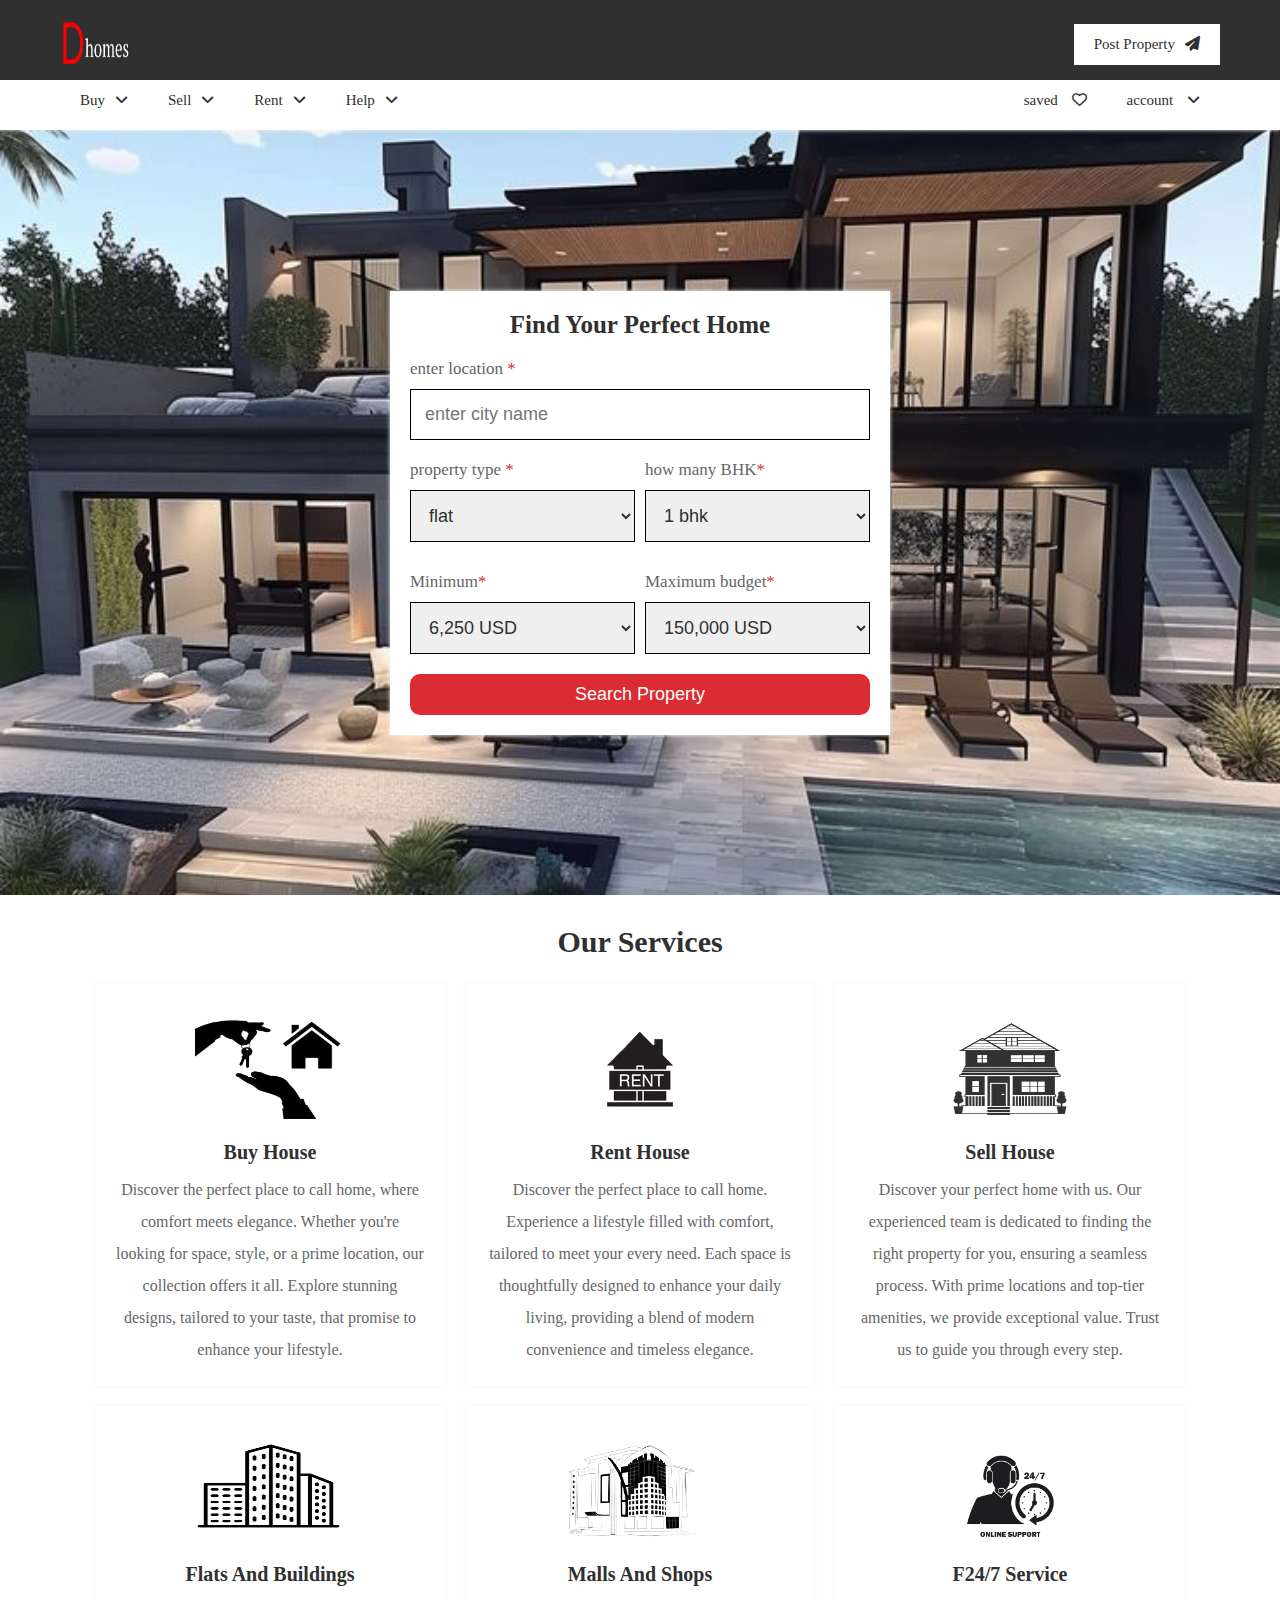
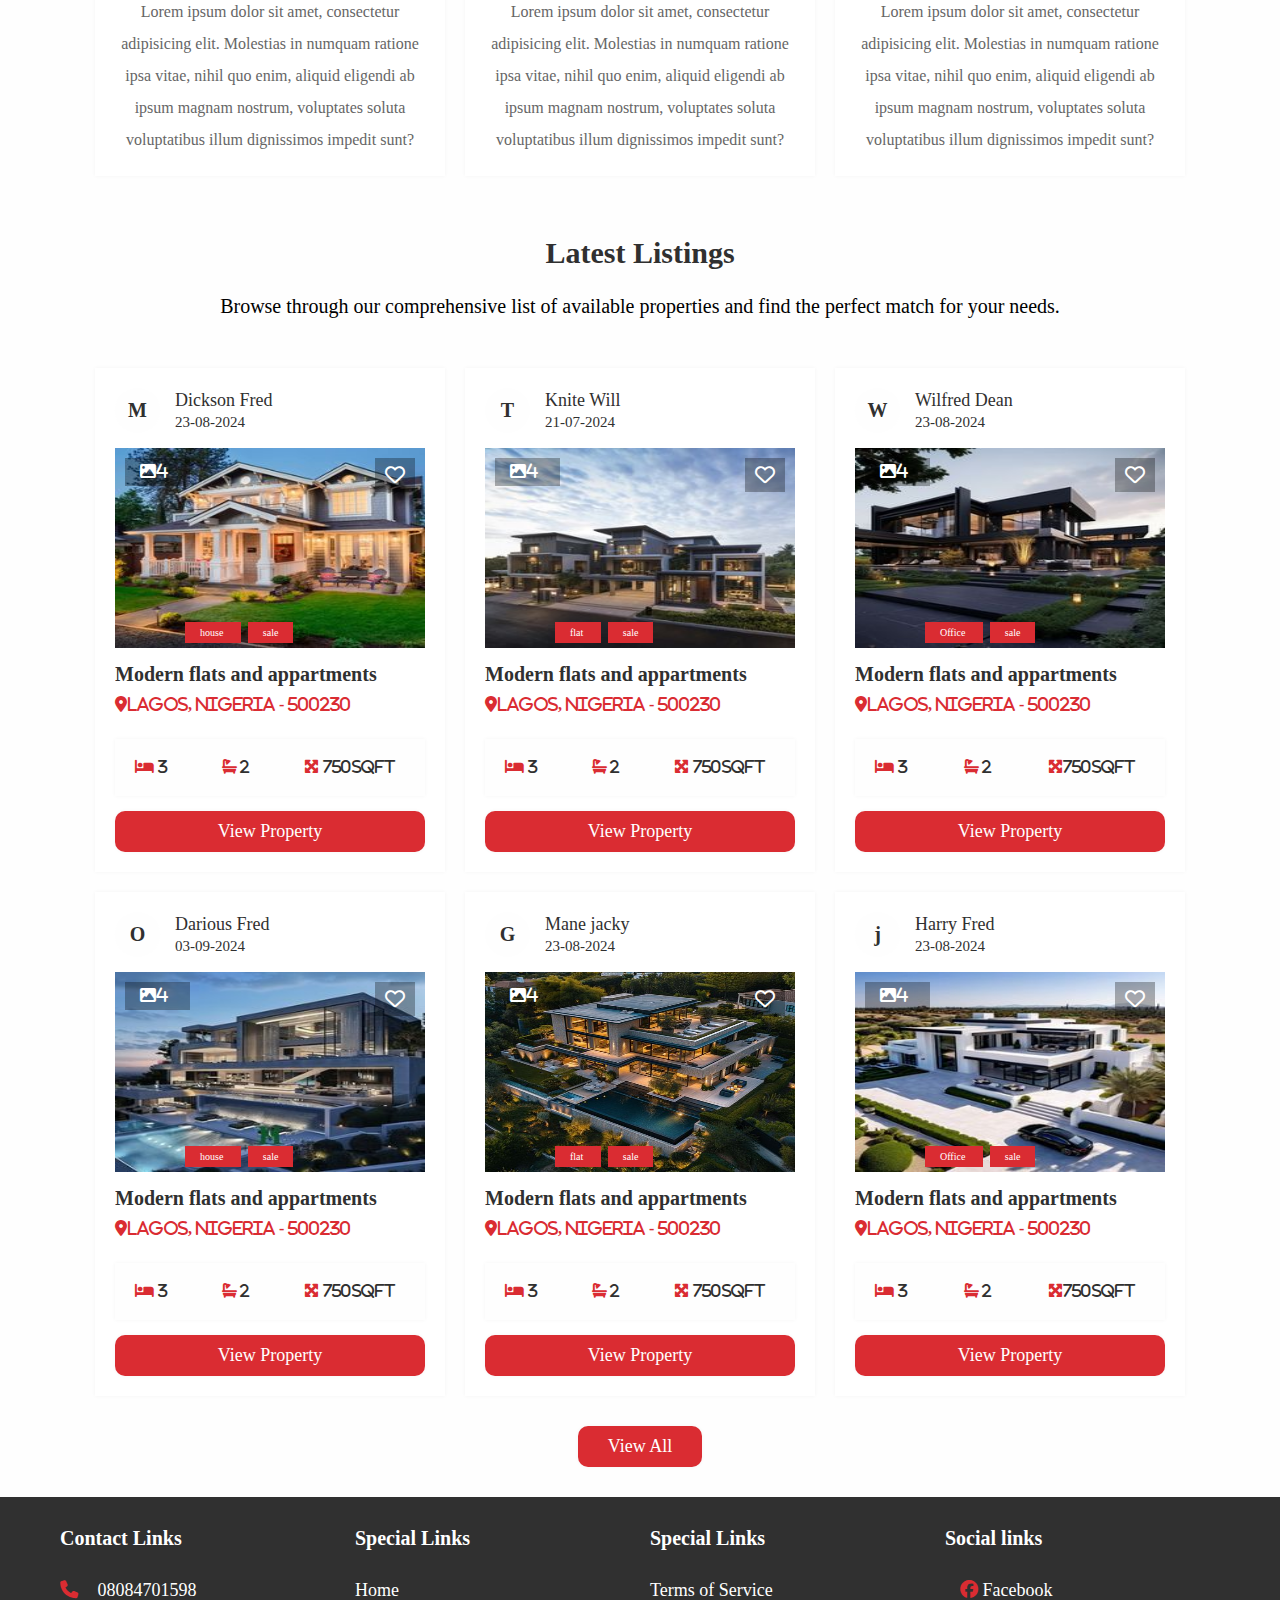
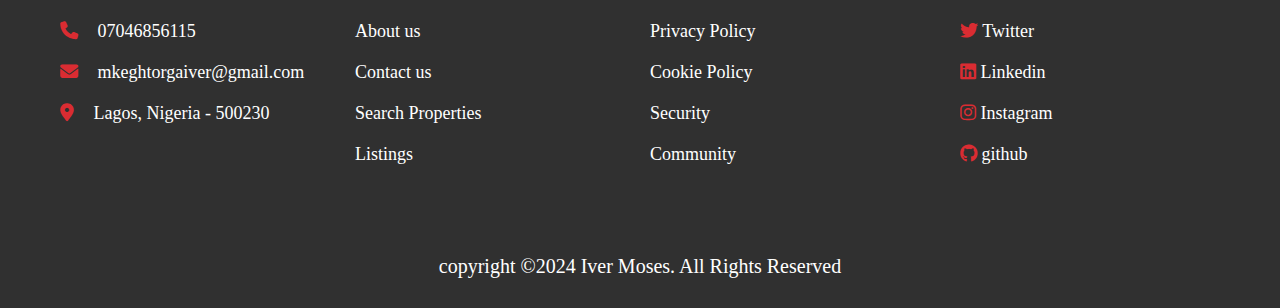
<file: index.html>
<!DOCTYPE html>
<html lang="en">
<head>
  <meta charset="UTF-8">
  <meta name="viewport" content="width=device-width, initial-scale=1.0">
  <link rel="icon" href="assets/images/favicon.png">
  <!-- font awsome cdn link  -->
  <link rel="stylesheet" href="https://cdnjs.cloudflare.com/ajax/libs/font-awesome/6.4.0/css/all.min.css">
  <!-- custom style -->
   <link rel="stylesheet" href="css/styles.css">
   <link rel="stylesheet" href="css/media.css">
  <title>home</title>
</head>
<body>

  <!-- header section start here -->

<header class="header">
  <nav class="navbar nav-1">
    <section class="flex">
      <a href="index.html" class="logo"><img src="assets/images/logo .png" alt="logo"></a>

      <ul>
        <li><a href="post_property.html">Post Property<i class="fas fa-paper-plane"></i></a></i></li>
      </ul>
    </section>
  </nav>

  <nav class="navbar nav-2">
    <section class="flex">
      <div id="menu-btn" class="fas fa-bars"></div>

      <div class="menu">
        <ul>
          <li><a href="#">Buy<i class="fas fa-angle-down"></i></a>
            <ul>
              <li><a href="house.html">House</a></li>
              <li><a href="flat.html">flat</a></li>
              <li><a href="shop.html">shop</a></li>
              <li><a href="#">Ready to Move</a></li>
              <li><a href="#">furnished</a></li>
            </ul>
          </li>
          <li><a href="#">Sell<i class="fas fa-angle-down"></i></a>
            <ul>
              <li><a href="post_property.html">Post Property</a></li>
              <li><a href="#">dashboard</a></li>
              
            </ul>
          </li>
          <li><a href="#">Rent<i class="fas fa-angle-down"></i></a>
            <ul>
              <li><a href="house.html">House</a></li>
              <li><a href="flat.html">flat</a></li>
              <li><a href="shop.html">shop</a></li>
              <li><a href="#">office</a></li>
            </ul>
          </li>
          <li><a href="#">Help<i class="fas fa-angle-down"></i></a>
            <ul>
              <li><a href="about.html">About us</a></li>
              <li><a href="contact.html">Contact us</a></li>
              <li><a href="about.html">About us</a></li>
              <li><a href="search.html">Search Property</a></li>
              <li><a href="listings.html">Property Listings</a></li>
              <li><a href="about.html#faq">FAQ</a></li>
            </ul>
          </li>
        </ul>
      </div>
       
    <ul>
     <li><a href="#">saved <i class="far fa-heart"></i></a></li>
      <li><a href="#">account <i class="fas fa-angle-down"></i></a>
        <ul>
          <li><a href="login.html">login</a></li>
          <li><a href="register.html">register</a></li>
        </ul>
      </li>
    </ul>
    </section>
  </nav>

</header>

<!-- header section ends  here -->
  

<!-- Home section start here  -->

<div class="home">
  
  <section class="center">
    
    <form action="search.html"   method="post">
      <h3>find your perfect home</h3>
      <div class="box">
        <p>enter location <span>*</span></p>
        <input type="text" name="location" required maxlength="50" placeholder="enter city name" class="input">
      </div>
      <div class="flex">
        <div class="box">
          <p>property type <span>*</span></p>
          <select name="type" class="input" required>
            <option value="flat">flat</option>
            <option value="duplet">duplet</option>
            <option value="house">house</option>
            <option value="shop">shop</option>
            <option value="office">office</option>
          </select>
        </div>
        <div class="box">
          <p>how many BHK<span>*</span></p>
          <select name="bhk" class="input" required>
            <option value="1">1 bhk</option>
            <option value="2">2 bhk</option>
            <option value="3">3 bhk</option>
            <option value="4">4 bhk</option>
            <option value="5">5 bhk</option>
            <option value="6">6 bhk</option>
            <option value="7">7 bhk</option>
            <option value="8">8 bhk</option>
            <option value="9">9 bhk</option>
            <option value="10">10 bhk</option>
          </select>
        </div>
        <div class="box">
          <p>Minimum<span>*</span></p>
          <select name="minimum" class="input" required>
            <option value="6250">6,250 USD</option>
            <option value="12500">15,500 USD</option>
            <option value="25000">40,000 USD</option>
            <option value="37500">37,500 USD</option>
            <option value="50000">30,000 USD</option>
            <option value="62500">62,500 USD</option>
            <option value="75000">75,000 USD</option>
            <option value="62500">62,500 USD</option>
            <option value="80000">80,000 USD</option>
            <option value="72500">72,500 USD</option>
            <option value="5000">50,000 USD</option>
          </select>
        </div>
        <div class="box">
          <p>Maximum budget<span>*</span></p>
          <select name="minimum" class="input" required>
            <option value="6250">150,000 USD</option>
            <option value="12500">250,00 USD</option>
            <option value="25000">300,000 USD</option>
            <option value="37500">1,000 USD</option>
            <option value="50000">1500 USD</option>
            <option value="62500">80,500 USD</option>
            <option value="75000">75,000 USD</option>
            <option value="62500">450,000 USD</option>
            <option value="80000">2,000 USD</option>
            <option value="72500">1350 USD</option>
            <option value="5000">1,200 USD</option>
          </select>
        </div>
      </div>
      <input type="submit" value="search property" class="btn">
    </form>

  </section>

</div>

<!-- Home section Ends here  -->


<!-- services section start here -->
<section class="services">
  <h1 class="heading">our services</h1>

  <div class="box-container">
    
    <div class="box">
      <img src="assets/images/icon-1.png" alt="icon-1">
      <h3>buy house</h3>
      <p>Discover the perfect place to call home, where comfort meets elegance. Whether you're looking for space, style, or a prime location, our collection offers it all. Explore stunning designs, tailored to your taste, that promise to enhance your lifestyle.</p>
    </div>

    <div class="box">
      <img src="assets/images/icon-2.png" alt="icon-2">
      <h3>Rent house</h3>
      <p>Discover the perfect place to call home. Experience a lifestyle filled with comfort, tailored to meet your every need. Each space is thoughtfully designed to enhance your daily living, providing a blend of modern convenience and timeless elegance. </p>
    </div>

    <div class="box">
      <img src="assets/images/icon-3.png" alt="icon-3">
      <h3>Sell House</h3>
      <p>Discover your perfect home with us. Our experienced team is dedicated to finding the right property for you, ensuring a seamless process. With prime locations and top-tier amenities, we provide exceptional value. Trust us to guide you through every step.</p>
    </div>

    <div class="box">
      <img src="assets/images/icon-4.png" alt="icon-4">
      <h3>flats and buildings</h3>
      <p>Lorem ipsum dolor sit amet, consectetur adipisicing elit. Molestias in numquam ratione ipsa vitae, nihil quo enim, aliquid eligendi ab ipsum magnam nostrum, voluptates soluta voluptatibus illum dignissimos impedit sunt?</p>
    </div>

    <div class="box">
      <img src="assets/images/icon-5.png" alt="icon-5">
      <h3>malls and shops</h3>
      <p>Lorem ipsum dolor sit amet, consectetur adipisicing elit. Molestias in numquam ratione ipsa vitae, nihil quo enim, aliquid eligendi ab ipsum magnam nostrum, voluptates soluta voluptatibus illum dignissimos impedit sunt?</p>
    </div>

    <div class="box">
      <img src="assets/images/icon-6.png" alt="icon-6">
      <h3>F24/7 service</h3>
      <p>Lorem ipsum dolor sit amet, consectetur adipisicing elit. Molestias in numquam ratione ipsa vitae, nihil quo enim, aliquid eligendi ab ipsum magnam nostrum, voluptates soluta voluptatibus illum dignissimos impedit sunt?</p>
    </div>

  </div>
</section>
<!-- services section ends here -->

<!-- listings section start here  -->
<section class="listing">
 
  <h1 class="heading">Latest listings </h1>

  <div class="sub-heading">
    <p>Browse through our comprehensive list of available properties and find the perfect match for your needs.</p>
  </div>
   
  <div class="box-container">

    <div class="box">
      <div class="admin">
        <h3>M</h3>
        <div>
          <p>Dickson Fred</p>
          <span>23-08-2024</span>
        </div>
      </div>
      <div class="thumb">
        <p class="total-images"><i class="fas fa-image"><span>4</span></i></p>
        <p class="type"><span>house </span><span>sale</span></p>
        <form action="" method="post" class="save">
          <button type="submit" name="save" class="far fa-heart"></button>
        </form>
        <img src="assets/images/house_img-1.jpg" alt="house_img-1">
      </div>
      <h3 class="name">Modern flats and appartments</h3>
      <p class="location"><i class="fas fa-map-marker-alt"><span>Lagos, Nigeria - 500230</span></i></p>
      <div class="flex">
        <p><i class="fas fa-bed"> <span>3</span></i></p>
        <p><i class="fas fa-bath"> <span>2</span></i></p>
        <p><i class="fas fa-maximize"> <span>750sqft</span></i></p>
      </div>
      <a href="view_property.html" class="btn">View Property</a>
    </div>

    <div class="box">
      <div class="admin">
        <h3>T</h3>
        <div>
          <p>Knite Will</p>
          <span>21-07-2024</span>
        </div>
      </div>
      <div class="thumb">
        <p class="total-images"><i class="fas fa-image"><span>4</span></i></p>
        <p class="type"><span>flat </span><span>sale</span></p>
        <form action="" method="post" class="save">
          <button type="submit" name="save" class="far fa-heart"></button>
        </form>
        <img src="assets/images/house_img-2.jpg" alt="house_img-2">
      </div>
      <h3 class="name">Modern flats and appartments</h3>
      <p class="location"><i class="fas fa-map-marker-alt"><span>Lagos, Nigeria - 500230</span></i></p>
      <div class="flex">
        <p><i class="fas fa-bed"> <span>3</span></i></p>
        <p><i class="fas fa-bath"> <span>2</span></i></p>
        <p><i class="fas fa-maximize"> <span>750sqft</span></i></p>
      </div>
      <a href="view_property.html" class="btn">View Property</a>
    </div>

    <div class="box">
      <div class="admin">
        <h3>W</h3>
        <div>
          <p>Wilfred Dean</p>
          <span>23-08-2024</span>
        </div>
      </div>
      <div class="thumb">
        <p class="total-images"><i class="fas fa-image"><span>4</span></i></p>
        <p class="type"><span>Office </span><span>sale</span></p>
        <form action="" method="post" class="save">
          <button type="submit" name="save" class="far fa-heart"></button>
        </form>
        <img src="assets/images/house_img-3.jpg" alt="house_img-3">
      </div>
      <h3 class="name">Modern flats and appartments</h3>
      <p class="location"><i class="fas fa-map-marker-alt"><span>Lagos, Nigeria - 500230</span></i></p>
      <div class="flex">
        <p><i class="fas fa-bed"> <span>3</span></i></p>
        <p><i class="fas fa-bath"> <span>2</span></i></p>
        <p><i class="fas fa-maximize"><span>750sqft</span></i></p>
      </div>
      <a href="view_property.html" class="btn">View Property</a>
    </div>
    <div class="box">
      <div class="admin">
        <h3>O</h3>
        <div>
          <p>Darious Fred</p>
          <span>03-09-2024</span>
        </div>
      </div>
      <div class="thumb">
        <p class="total-images"><i class="fas fa-image"><span>4</span></i></p>
        <p class="type"><span>house </span><span>sale</span></p>
        <form action="" method="post" class="save">
          <button type="submit" name="save" class="far fa-heart"></button>
        </form>
        <img src="assets/images/house_img-4.jpg" alt="house_img-1">
      </div>
      <h3 class="name">Modern flats and appartments</h3>
      <p class="location"><i class="fas fa-map-marker-alt"><span>Lagos, Nigeria - 500230</span></i></p>
      <div class="flex">
        <p><i class="fas fa-bed"> <span>3</span></i></p>
        <p><i class="fas fa-bath"> <span>2</span></i></p>
        <p><i class="fas fa-maximize"> <span>750sqft</span></i></p>
      </div>
      <a href="view_property.html" class="btn">View Property</a>
    </div>

    <div class="box">
      <div class="admin">
        <h3>G</h3>
        <div>
          <p>Mane jacky</p>
          <span>23-08-2024</span>
        </div>
      </div>
      <div class="thumb">
        <p class="total-images"><i class="fas fa-image"><span>4</span></i></p>
        <p class="type"><span>flat </span><span>sale</span></p>
        <form action="" method="post" class="save">
          <button type="submit" name="save" class="far fa-heart"></button>
        </form>
        <img src="assets/images/house_img-5.jpg" alt="house_img-2">
      </div>
      <h3 class="name">Modern flats and appartments</h3>
      <p class="location"><i class="fas fa-map-marker-alt"><span>Lagos, Nigeria - 500230</span></i></p>
      <div class="flex">
        <p><i class="fas fa-bed"> <span>3</span></i></p>
        <p><i class="fas fa-bath"> <span>2</span></i></p>
        <p><i class="fas fa-maximize"> <span>750sqft</span></i></p>
      </div>
      <a href="view_property.html" class="btn">View Property</a>
    </div>

    <div class="box">
      <div class="admin">
        <h3>j</h3>
        <div>
          <p>Harry Fred</p>
          <span>23-08-2024</span>
        </div>
      </div>
      <div class="thumb">
        <p class="total-images"><i class="fas fa-image"><span>4</span></i></p>
        <p class="type"><span>Office </span><span>sale</span></p>
        <form action="" method="post" class="save">
          <button type="submit" name="save" class="far fa-heart"></button>
        </form>
        <img src="assets/images/house_img-6.jpg" alt="house_img-3">
      </div>
      <h3 class="name">Modern flats and appartments</h3>
      <p class="location"><i class="fas fa-map-marker-alt"><span>Lagos, Nigeria - 500230</span></i></p>
      <div class="flex">
        <p><i class="fas fa-bed"> <span>3</span></i></p>
        <p><i class="fas fa-bath"> <span>2</span></i></p>
        <p><i class="fas fa-maximize"><span>750sqft</span></i></p>
      </div>
      <a href="view_property.html" class="btn">View Property</a>
    </div>

  </div>

  <div style="margin-top: 2rem; text-align: center;">
    <a href="listings.html" class="inline-btn">View All</a>
  </div>

</section>

<!-- listings section ends here  -->






<!-- footer section start here  -->

<footer class="footer">
  <section class="flex">
    <div class="box">
      <h2>Contact Links</h2>
      <a href="08084701598"><i class="fas fa-phone"></i>
      <span>08084701598</span></a>
      <a href="07046856115"><i class="fas fa-phone"></i>
      <span>07046856115</span></a>
      <a href="mkeghtorgaiver@gmail.com"><i class="fas fa-envelope"></i>
      <span>mkeghtorgaiver@gmail.com</span></a>
      <a href="#"><i class="fas fa-map-marker-alt"></i>
      <span>Lagos, Nigeria - 500230</span></a>
    </div>

    <div class="box">
      <h2>Special Links</h2>
      <a href="home.html"><span>Home</span></a>
      <a href="about.html"><span>About us</span></a>
      <a href="contact.html"><span>Contact us</span></a>
      <a href="search.html"><span>Search Properties</span></a>
      <a href="listings.html"><span>Listings</span></a>
    </div>
    
    <div class="box">
      <h2>Special Links</h2>
      <a href="#"><span>Terms of Service</span></a>
      <a href="#"><span>Privacy Policy</span></a>
      <a href="#"><span>Cookie Policy</span></a>
      <a href="#"><span>Security</span></a>
      <a href="#"><span>Community</span></a>
    </div>

    <div class="box">
      <h2>Social links</h2>
      <!-- Facebook Icon -->
      <a href="https://www.facebook.com/your-profile-link" target="_blank">
        <i class="fab fa-facebook"></i><span> Facebook</span>
      </a>

      <!-- Twitter Icon -->
      <a href="https://twitter.com/your-username" target="_blank">
        <i class="fab fa-twitter"></i><span> Twitter</span>
      </a>

      <!-- LinkedIn Icon -->
      <a href="https://www.linkedin.com/in/your-profile-link" target="_blank">
       <i class="fab fa-linkedin"></i><span> Linkedin</span>
      </a>

      <!-- Instagram Icon -->
      <a href="https://www.instagram.com/your-username" target="_blank">
       <i class="fab fa-instagram"></i><span> Instagram</span>
      </a>

      <!-- GitHub Icon -->
      <a href="https://github.com/Ivermoses" target="_blank">
       <i class="fab fa-github"></i><span> github</span>
      </a>

    </div>

  </section>
  <div class="credit">
    copyright &#169;2024 <span>Iver Moses</span>. All Rights Reserved
  </div>
</footer>



<!-- footer section end here  -->

  <!-- custom js file link -->
   <script src="js/main.js"></script>
</body>
</html>
</file>
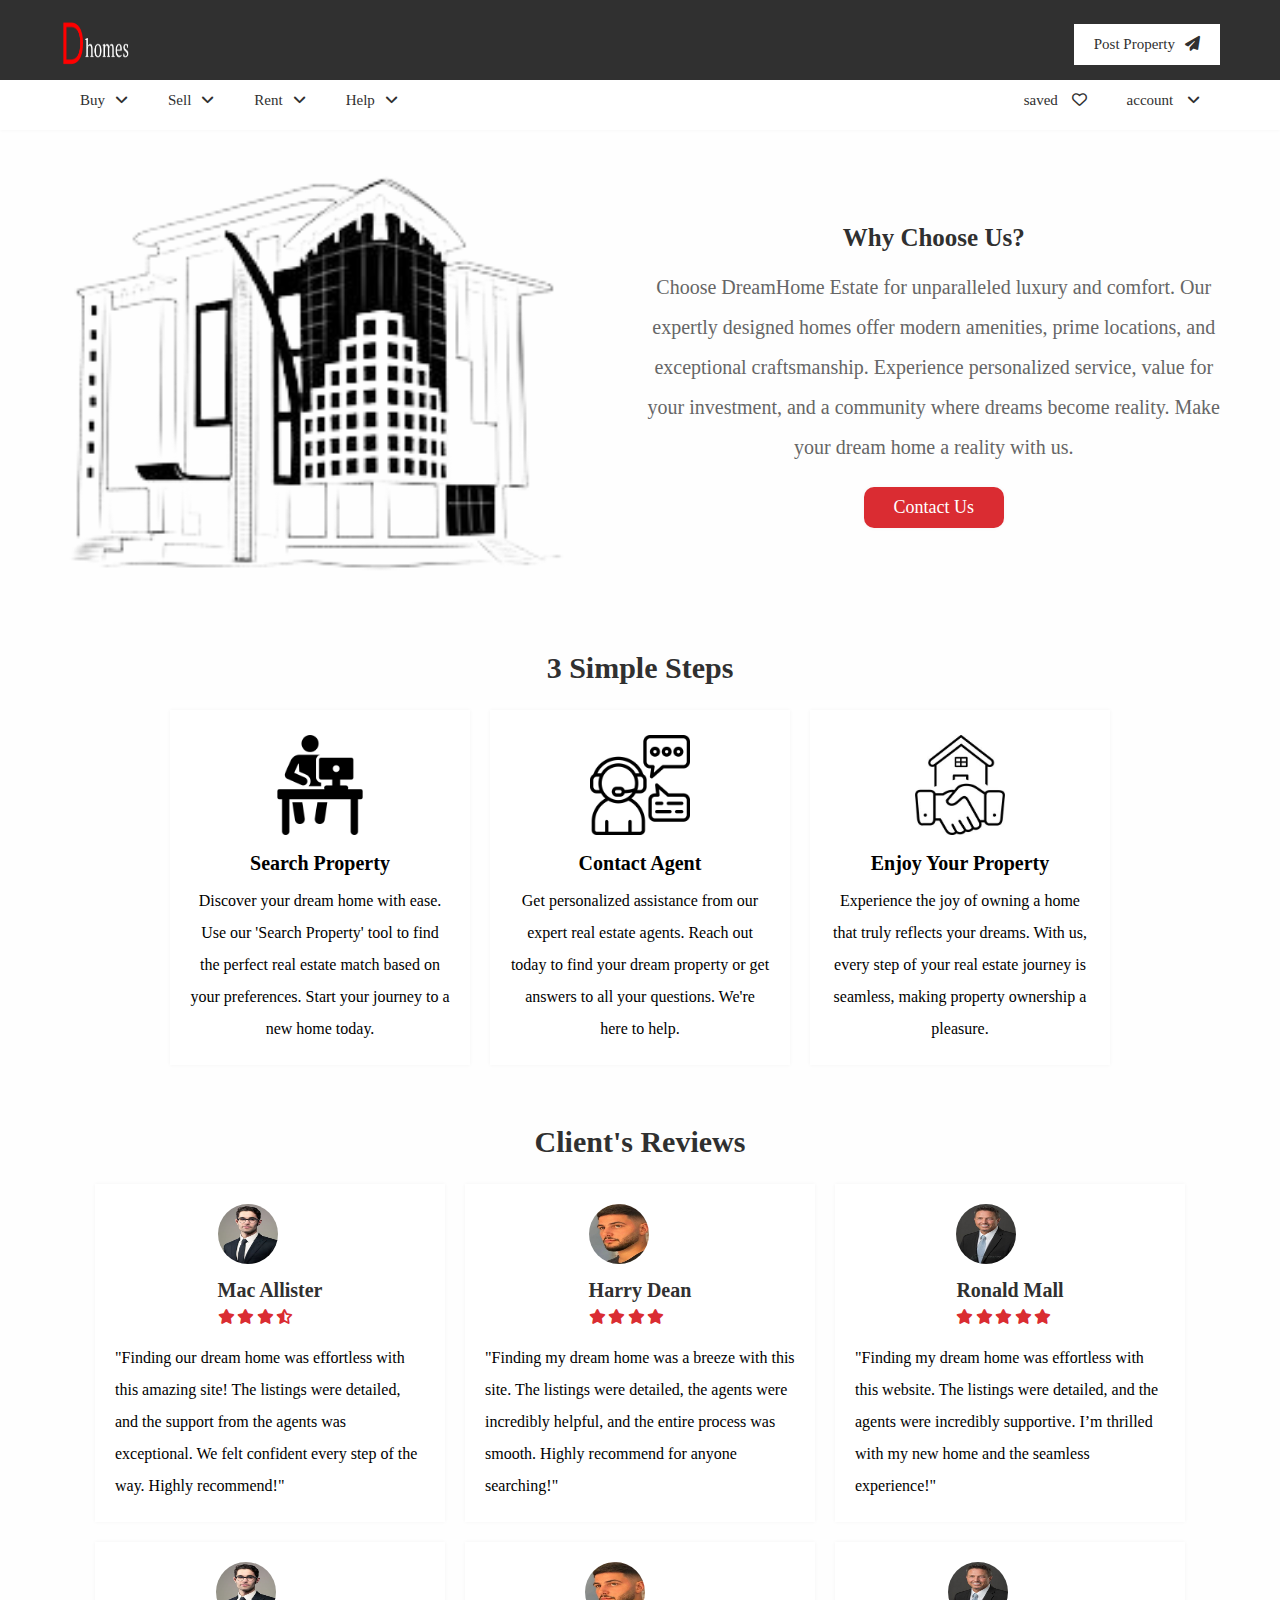
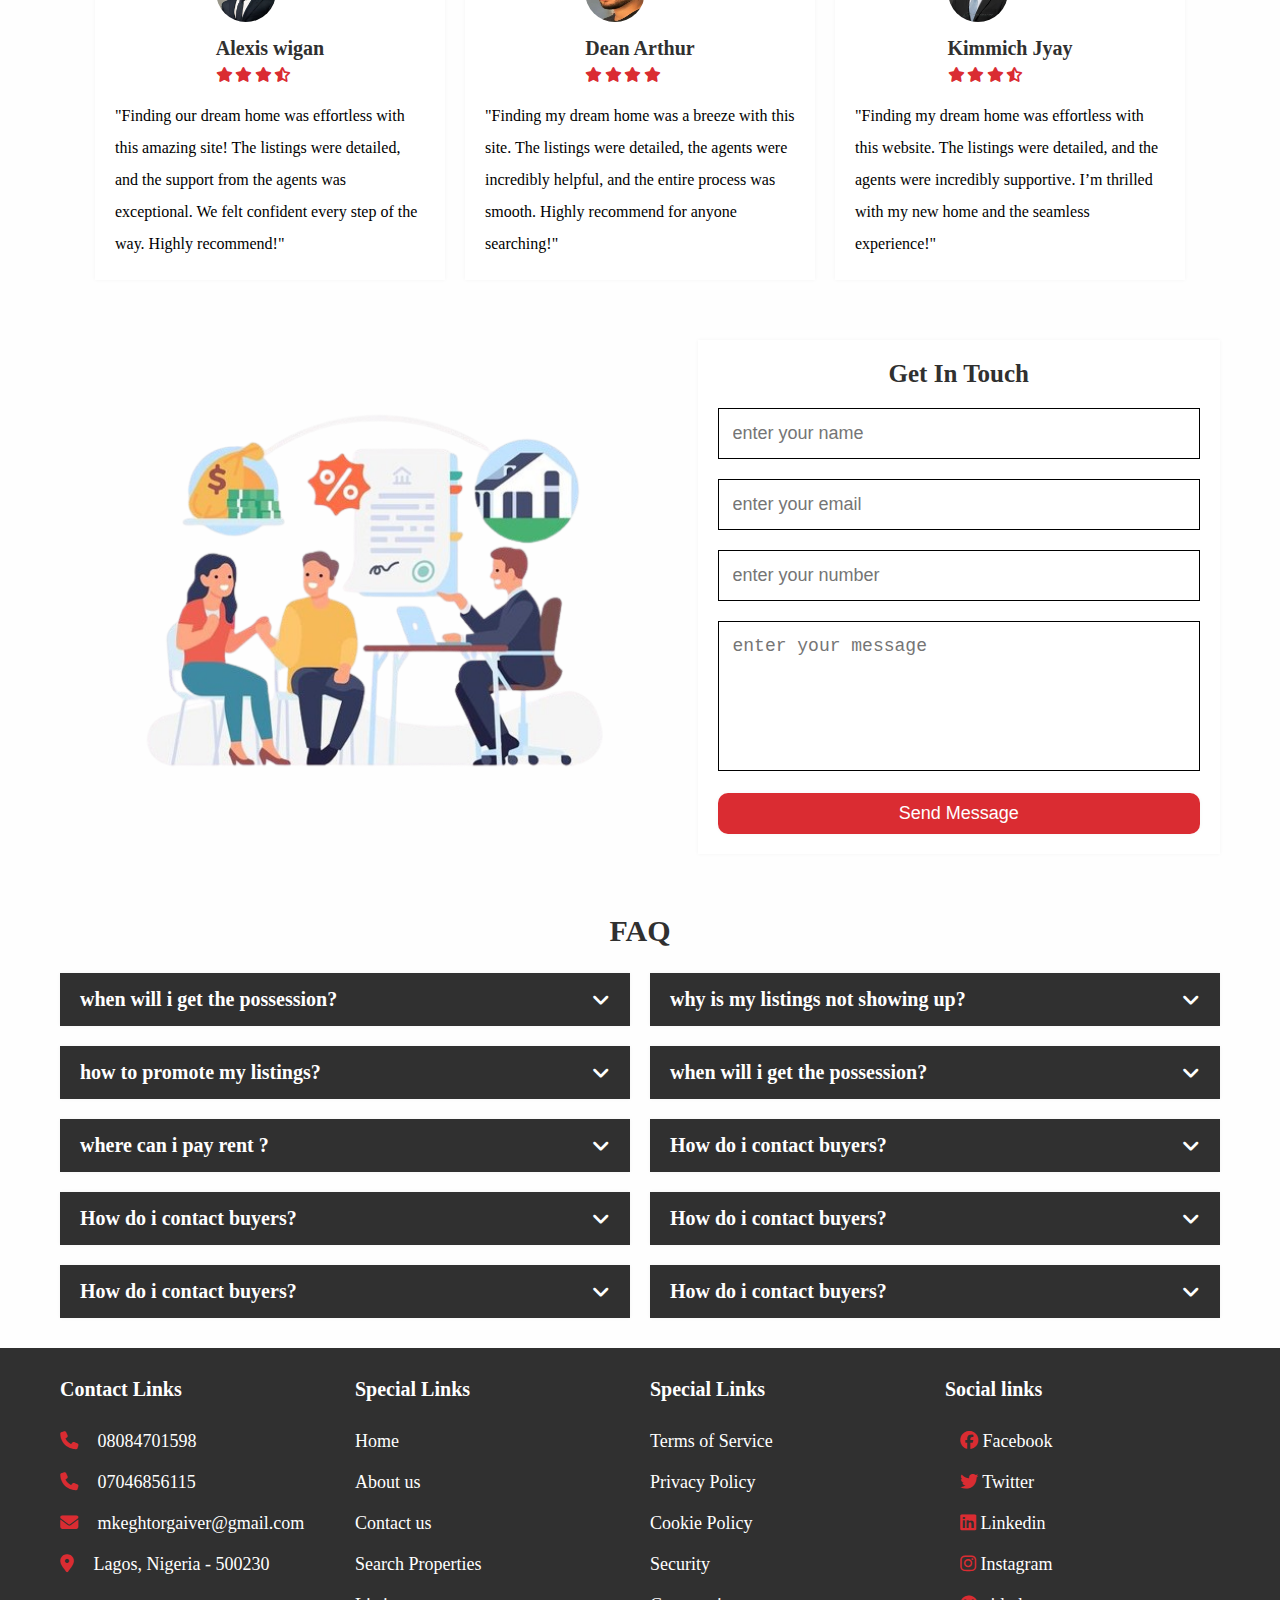
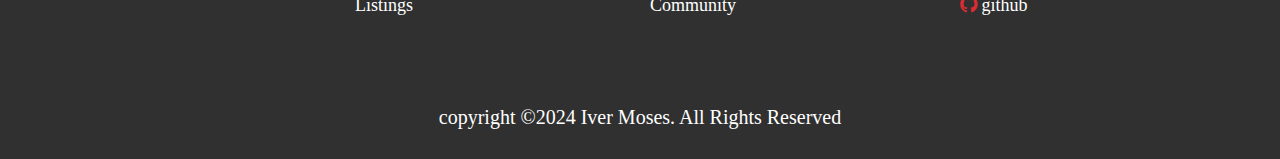
<file: about.html>
<!DOCTYPE html>
<html lang="en">
<head>
  <meta charset="UTF-8">
  <meta name="viewport" content="width=device-width, initial-scale=0">
  <link rel="icon" href="assets/images/favicon.png">
  <!-- font awsome cdn link  -->
  <link rel="stylesheet" href="https://cdnjs.cloudflare.com/ajax/libs/font-awesome/6.4.0/css/all.min.css">
  <!-- custom style -->
   <link rel="stylesheet" href="css/styles.css">
   <link rel="stylesheet" href="css/media.css">
  <title>About us</title>
</head>
<body>

  <!-- header section start here -->

<header class="header">
  <nav class="navbar nav-1">
    <section class="flex">
      <a href="index.html" class="logo"><img src="assets/images/logo .png" alt="logo"></i></a>

      <ul>
        <li><a href="post_property.html">Post Property<i class="fas fa-paper-plane"></i></a></i></li>
      </ul>
    </section>
  </nav>

  <nav class="navbar nav-2">
    <section class="flex">
      <div id="menu-btn" class="fas fa-bars"></div>

      <div class="menu">
        <ul>
          <li><a href="#">Buy<i class="fas fa-angle-down"></i></a>
            <ul>
              <li><a href="house.html">House</a></li>
              <li><a href="flat.html">flat</a></li>
              <li><a href="shop.html">shop</a></li>
              <li><a href="#">Ready to Move</a></li>
              <li><a href="#">furnished</a></li>
            </ul>
          </li>
          <li><a href="#">Sell<i class="fas fa-angle-down"></i></a>
            <ul>
              <li><a href="post_property.html">Post Property</a></li>
              <li><a href="#">dashboard</a></li>
              
            </ul>
          </li>
          <li><a href="#">Rent<i class="fas fa-angle-down"></i></a>
            <ul>
              <li><a href="house.html">House</a></li>
              <li><a href="flat.html">flat</a></li>
              <li><a href="shop.html">shop</a></li>
            </ul>
          </li>
          <li><a href="#">Help<i class="fas fa-angle-down"></i></a>
            <ul>
              <li><a href="about.html">About us</a></li>
              <li><a href="contact.html">Contact us</a></li>
              <li><a href="about.html">About us</a></li>
              <li><a href="search.html">Search Property</a></li>
              <li><a href="listings.html">Property Listings</a></li>
              <li><a href="about.html#faq">FAQ</a></li>
            </ul>
          </li>
        </ul>
      </div>
       
    <ul>
     <li><a href="#">saved <i class="far fa-heart"></i></a></li>
      <li><a href="#">account <i class="fas fa-angle-down"></i></a>
        <ul>
          <li><a href="login.html">login</a></li>
          <li><a href="register.html">register</a></li>
        </ul>
      </li>
    </ul>
    </section>
  </nav>

</header>

  <!-- header section ends  here -->
  

<!-- about section start here -->

<section class="about">

  <div class="row">
    <div class="image">
      <img src="assets/images/icon-5.png" alt="about-img">
    </div>
    <div class="content">
      <h3>Why Choose Us?</h3>
      <p>Choose DreamHome Estate for unparalleled luxury and comfort. 
        Our expertly designed homes offer modern amenities, prime locations, 
        and exceptional craftsmanship. Experience personalized service, value for your 
        investment, and a community where dreams become reality. 
        Make your dream home a reality with us.</p>
        <div><a href="contact.html" class="inline-btn">contact us</a></div>
    </div>
  </div>

</section>

<!-- about section ends here -->

<!-- steps section start here  -->

<section class="steps">

  <h1 class="heading">3 simple steps</h1>

  <div class="box-container">

    <div class="box">
      <img src="assets/images/step-1.svg.jpeg" alt="step-1.svg">
      <h3> search Property</h3>
      <p>Discover your dream home with ease. Use our 'Search Property' tool to find the perfect real estate match based on your preferences. Start your journey to a new home today.</p>
    </div>

    <div class="box">
      <img src="assets/images/step-2.svg.jpg" alt="step-2.svg">
      <h3>Contact agent</h3>
      <p>Get personalized assistance from our expert real estate agents. Reach out today to find your dream property or get answers to all your questions. We're here to help.</p>
    </div>

    <div class="box">
      <img src="assets/images/step-3.svg.jpg" alt="step-3.svg">
      <h3>Enjoy your Property</h3>
      <p>Experience the joy of owning a home that truly reflects your dreams. With us, every step of your real estate journey is seamless, making property ownership a pleasure.</p>
    </div>

  </div>

</section>

<!-- steps section ends here  -->

<!-- review section start here  -->

<section class="reviews">

<h1 class="heading">client's reviews</h1>
<div class="box-container">

  <div class="box">
    <div class="user">
      <img src="assets/images/customer_pic-1.jpg" alt="pic-1">
      <div>
        <h3>Mac Allister</h3>
        <div class="stars">
          <i class="fas fa-star"></i>
          <i class="fas fa-star"></i>
          <i class="fas fa-star"></i>
          <i class="fas fa-star-half-alt"></i>
        </div>
      </div>
    </div>
    <p>"Finding our dream home was effortless with this amazing site! The listings were detailed, and the support from the agents was exceptional. We felt confident every step of the way. Highly recommend!"</p>
  </div>

  <div class="box">
    <div class="user">
      <img src="assets/images/customer_pic-2.jpg" alt="pic-2">
      <div>
        <h3>Harry Dean</h3>
        <div class="stars">
          <i class="fas fa-star"></i>
          <i class="fas fa-star"></i>
          <i class="fas fa-star"></i>
          <i class="fas fa-star"></i>
        </div>
      </div>
    </div>
    <p>"Finding my dream home was a breeze with this site. The listings were detailed, the agents were incredibly helpful, and the entire process was smooth. Highly recommend for anyone searching!"</p>
  </div>

  <div class="box">
    <div class="user">
      <img src="assets/images/customer_pic-3.jpg" alt="pic-3">
      <div>
        <h3>Ronald Mall</h3>
        <div class="stars">
          <i class="fas fa-star"></i>
          <i class="fas fa-star"></i>
          <i class="fas fa-star"></i>
          <i class="fas fa-star"></i>
          <i class="fas fa-star"></i>
        </div>
      </div>
    </div>
    <p>"Finding my dream home was effortless with this website. The listings were detailed, and the agents were incredibly supportive. I’m thrilled with my new home and the seamless experience!"</p>
  </div>
  <div class="box">
    <div class="user">
      <img src="assets/images/customer_pic-1.jpg" alt="pic-1">
      <div>
        <h3>Alexis wigan</h3>
        <div class="stars">
          <i class="fas fa-star"></i>
          <i class="fas fa-star"></i>
          <i class="fas fa-star"></i>
          <i class="fas fa-star-half-alt"></i>
        </div>
      </div>
    </div>
    <p>"Finding our dream home was effortless with this amazing site! The listings were detailed, and the support from the agents was exceptional. We felt confident every step of the way. Highly recommend!"</p>
  </div>

  <div class="box">
    <div class="user">
      <img src="assets/images/customer_pic-2.jpg" alt="pic-2">
      <div>
        <h3>Dean Arthur</h3>
        <div class="stars">
          <i class="fas fa-star"></i>
          <i class="fas fa-star"></i>
          <i class="fas fa-star"></i>
          <i class="fas fa-star"></i>
        </div>
      </div>
    </div>
    <p>"Finding my dream home was a breeze with this site. The listings were detailed, the agents were incredibly helpful, and the entire process was smooth. Highly recommend for anyone searching!"</p>
  </div>

  <div class="box">
    <div class="user">
      <img src="assets/images/customer_pic-3.jpg" alt="pic-3">
      <div>
        <h3>Kimmich Jyay</h3>
        <div class="stars">
          <i class="fas fa-star"></i>
          <i class="fas fa-star"></i>
          <i class="fas fa-star"></i>
          <i class="fas fa-star-half-alt"></i>
        </div>
      </div>
    </div>
    <p>"Finding my dream home was effortless with this website. The listings were detailed, and the agents were incredibly supportive. I’m thrilled with my new home and the seamless experience!"</p>
  </div>

</div>

</section>


<!-- review section ends here  -->


<!-- contact section start here  -->

<section class="contact">

  <div class="row">
    <div class="image">
      <img src="assets/images/contact-img.png" alt="contact-img.svg">
    </div>
    <form action="" method="post">
      <h3>Get in touch</h3>
      <input type="text" name="name" required maxlength="50" placeholder="enter your name" class="box">
      <input type="email" name="email" required maxlength="50" placeholder="enter your email" class="box">
      <input type="tel" name="number" required maxlength="10" placeholder="enter your number" class="box">
      <textarea name="message" placeholder="enter your message" required maxlength="10000000" cols="30" rows="10" class="box"></textarea>
      <input type="submit" value="send message" name="send" class="btn">

    </form>
  </div>

</section>

<!-- contact section ends here  -->


<!--Faq section start here  -->

<section class="faq" id="faq">

  <h1 class="heading">FAQ</h1>

  <div class="box-container">
    <div class="box ac">
      <h3><span>when will i get the possession?</span><i class="fas fa-angle-down"></i></h3>
      <p>Possession timing varies by property and contract. Typically, you'll receive keys after closing, which can be 30-90 days from offer acceptance.</p>
    </div>
  

    <div class="box ">
      <h3><span>why is my listings not showing up?</span><i class="fas fa-angle-down"></i></h3>
      <p>Possible reasons: incorrect listing details, expired listing, pending approval, platform glitch, or search filters hiding it. Check your account settings, review listing information, and contact the platform's support for assistance.</p>
    </div>

    <div class="box">
      <h3><span>how to promote my listings?</span><i class="fas fa-angle-down"></i></h3>
      <p>To promote your real estate listings: <br>
      
        1. Use high-quality photos  <br>
        2. Write compelling descriptions <br>
        3. Share on social media<br>
        4. Utilize online listing platforms<br>
        5. Host open houses<br>
        6. Network with other agents<br>
        7. Implement targeted advertising<br>
      
    </p>
    </div>

    <div class="box">
      <h3><span>when will i get the possession?</span><i class="fas fa-angle-down"></i></h3>
      <p>Lorem ipsum dolor sit amet, consectetur adipisicing elit. Iste doloremque aut, non rem eum illo. Ducimus delectus voluptatum ipsum, laudantium nostrum reiciendis sint autem omnis quas inventore aliquam porro nisi!</p>
    </div>

    <div class="box">
      <h3><span>where can i pay rent ?</span><i class="fas fa-angle-down"></i></h3>
      <p>Lorem ipsum dolor sit amet, consectetur adipisicing elit. Iste doloremque aut, non rem eum illo. Ducimus delectus voluptatum ipsum, laudantium nostrum reiciendis sint autem omnis quas inventore aliquam porro nisi!</p>
    </div>

    <div class="box">
      <h3><span> How do i contact buyers?</span><i class="fas fa-angle-down"></i></h3>
      <p>Lorem ipsum dolor sit amet, consectetur adipisicing elit. Iste doloremque aut, non rem eum illo. Ducimus delectus voluptatum ipsum, laudantium nostrum reiciendis sint autem omnis quas inventore aliquam porro nisi!</p>
    </div>

    
    <div class="box">
      <h3><span> How do i contact buyers?</span><i class="fas fa-angle-down"></i></h3>
      <p>Lorem ipsum dolor sit amet, consectetur adipisicing elit. Iste doloremque aut, non rem eum illo. Ducimus delectus voluptatum ipsum, laudantium nostrum reiciendis sint autem omnis quas inventore aliquam porro nisi!</p>
    </div>

    <div class="box">
      <h3><span> How do i contact buyers?</span><i class="fas fa-angle-down"></i></h3>
      <p>Lorem ipsum dolor sit amet, consectetur adipisicing elit. Iste doloremque aut, non rem eum illo. Ducimus delectus voluptatum ipsum, laudantium nostrum reiciendis sint autem omnis quas inventore aliquam porro nisi!</p>
    </div>

    <div class="box">
      <h3><span> How do i contact buyers?</span><i class="fas fa-angle-down"></i></h3>
      <p>Lorem ipsum dolor sit amet, consectetur adipisicing elit. Iste doloremque aut, non rem eum illo. Ducimus delectus voluptatum ipsum, laudantium nostrum reiciendis sint autem omnis quas inventore aliquam porro nisi!</p>
    </div>

    <div class="box">
      <h3><span> How do i contact buyers?</span><i class="fas fa-angle-down"></i></h3>
      <p>Lorem ipsum dolor sit amet, consectetur adipisicing elit. Iste doloremque aut, non rem eum illo. Ducimus delectus voluptatum ipsum, laudantium nostrum reiciendis sint autem omnis quas inventore aliquam porro nisi!</p>
    </div>


  </div>

</section>


<!--Faq section ends here  -->






<!-- footer section start here  -->

<footer class="footer">
  <section class="flex">
    <div class="box">
      <h2>Contact Links</h2>
      <a href="08084701598"><i class="fas fa-phone"></i>
      <span>08084701598</span></a>
      <a href="07046856115"><i class="fas fa-phone"></i>
      <span>07046856115</span></a>
      <a href="mkeghtorgaiver@gmail.com"><i class="fas fa-envelope"></i>
      <span>mkeghtorgaiver@gmail.com</span></a>
      <a href="#"><i class="fas fa-map-marker-alt"></i>
      <span>Lagos, Nigeria - 500230</span></a>
    </div>

    <div class="box">
      <h2>Special Links</h2>
      <a href="home.html"><span>Home</span></a>
      <a href="about.html"><span>About us</span></a>
      <a href="contact.html"><span>Contact us</span></a>
      <a href="search.html"><span>Search Properties</span></a>
      <a href="listings.html"><span>Listings</span></a>
    </div>
    
    <div class="box">
      <h2>Special Links</h2>
      <a href="#"><span>Terms of Service</span></a>
      <a href="#"><span>Privacy Policy</span></a>
      <a href="#"><span>Cookie Policy</span></a>
      <a href="#"><span>Security</span></a>
      <a href="#"><span>Community</span></a>
    </div>

    <div class="box">
      <h2>Social links</h2>
      <!-- Facebook Icon -->
      <a href="https://www.facebook.com/your-profile-link" target="_blank">
        <i class="fab fa-facebook"></i><span> Facebook</span>
      </a>

      <!-- Twitter Icon -->
      <a href="https://twitter.com/your-username" target="_blank">
        <i class="fab fa-twitter"></i><span> Twitter</span>
      </a>

      <!-- LinkedIn Icon -->
      <a href="https://www.linkedin.com/in/your-profile-link" target="_blank">
       <i class="fab fa-linkedin"></i><span> Linkedin</span>
      </a>

      <!-- Instagram Icon -->
      <a href="https://www.instagram.com/your-username" target="_blank">
       <i class="fab fa-instagram"></i><span> Instagram</span>
      </a>

      <!-- GitHub Icon -->
      <a href="https://github.com/Ivermoses" target="_blank">
       <i class="fab fa-github"></i><span> github</span>
      </a>

    </div>

  </section>
  <div class="credit">
    copyright &#169;2024 <span>Iver Moses</span>. All Rights Reserved
  </div>
</footer>



<!-- footer section end here  -->

  <!-- custom js file link -->
   <script src="js/main.js"></script>
</body>
</html>
</file>
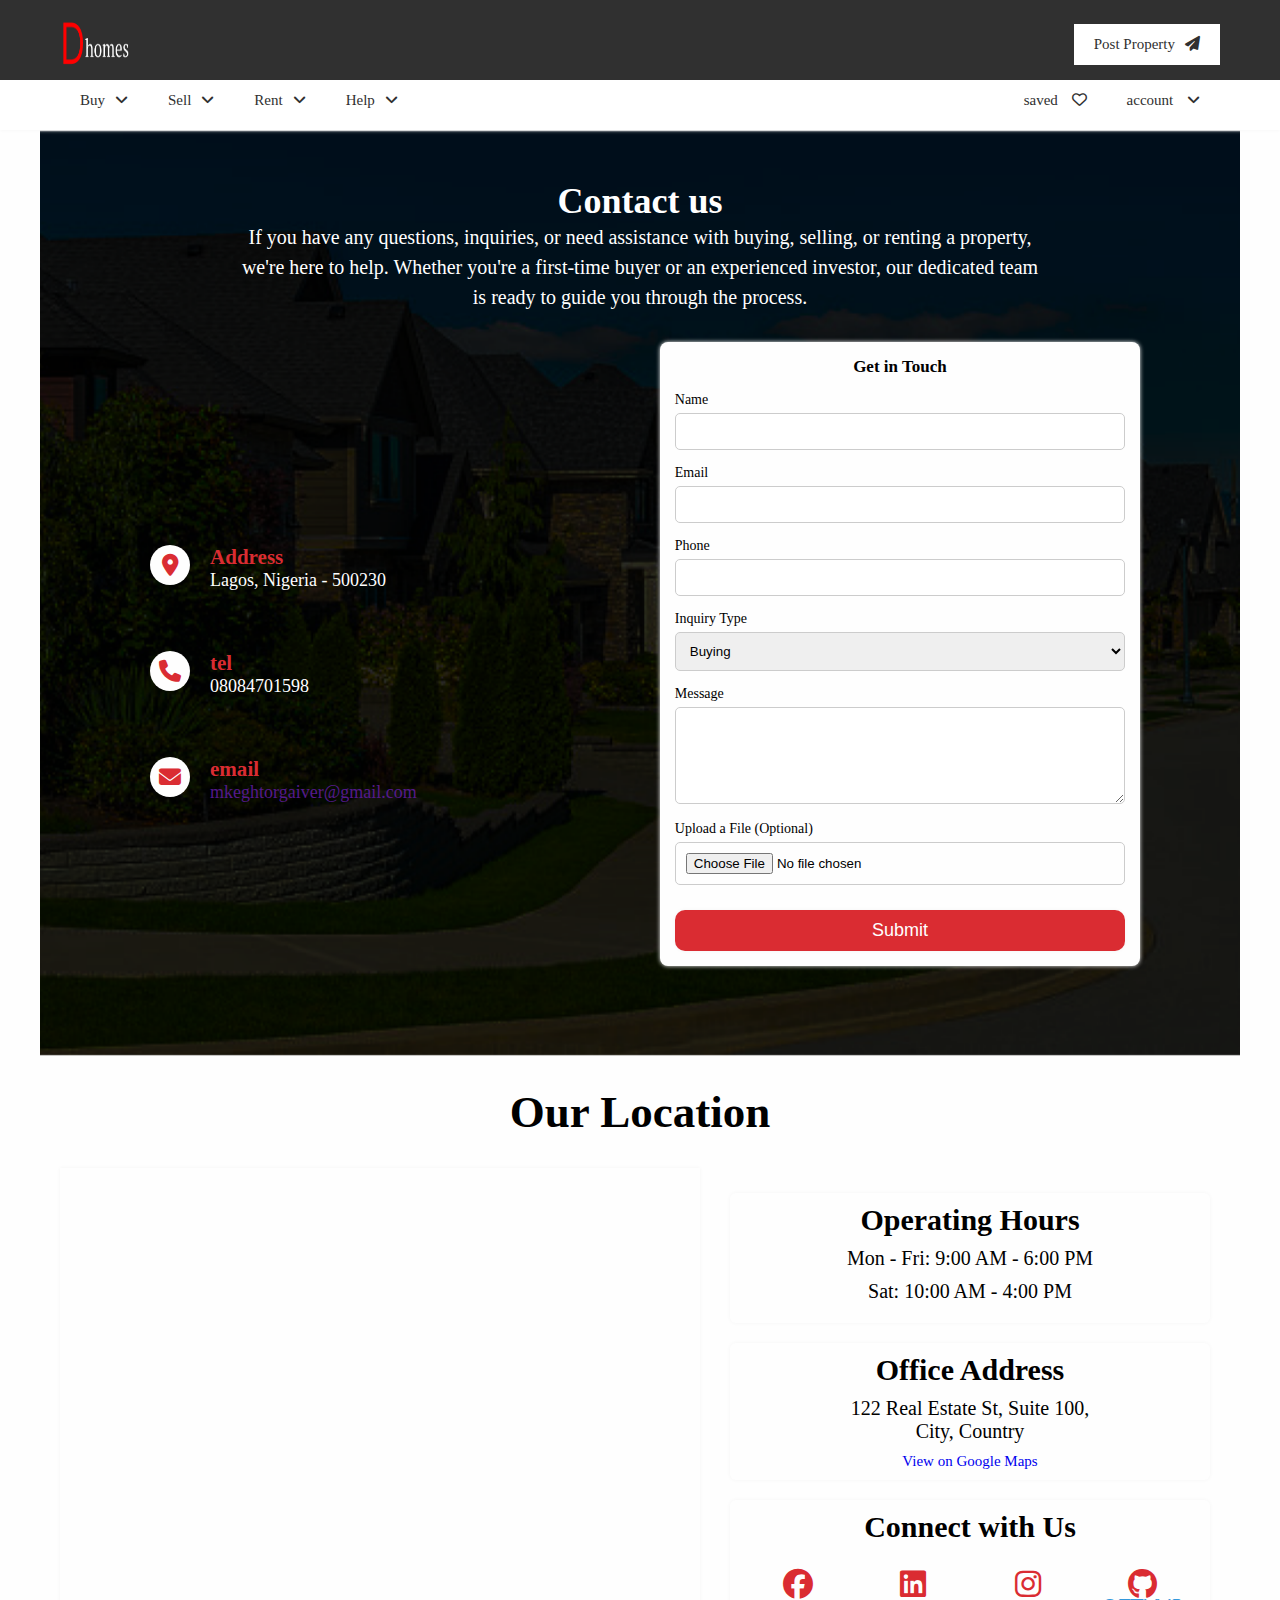
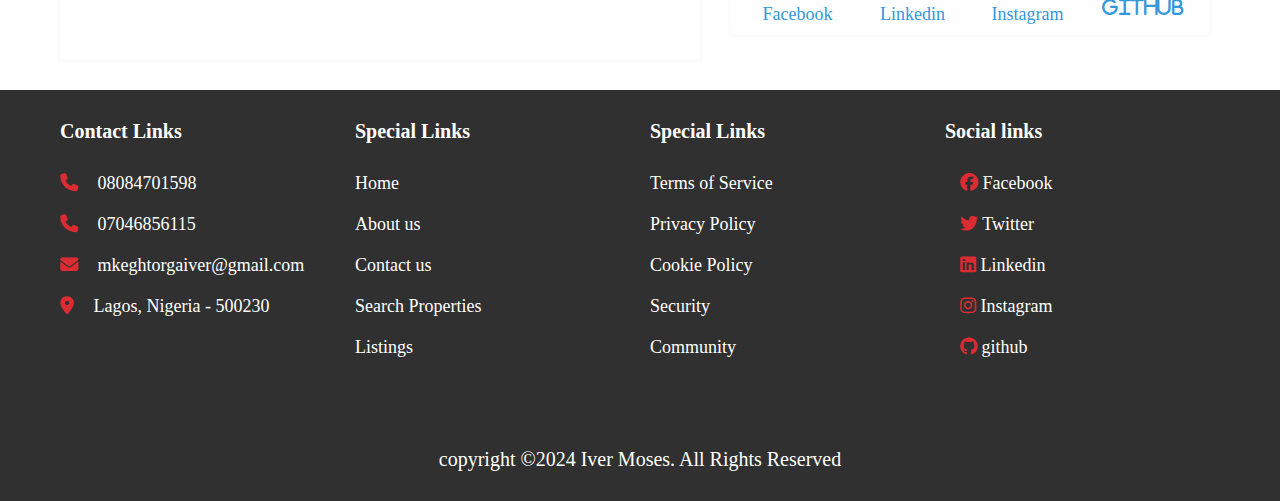
<file: contact.html>
<!DOCTYPE html>
<html lang="en">
<head>
  <meta charset="UTF-8">
  <meta name="viewport" content="width=device-width, initial-scale=1.0">
  <link rel="icon" href="assets/images/favicon.png">
  <!-- font awsome cdn link  -->
  <link rel="stylesheet" href="https://cdnjs.cloudflare.com/ajax/libs/font-awesome/6.4.0/css/all.min.css">
  <!-- custom style -->
   <link rel="stylesheet" href="css/styles.css">
   <link rel="stylesheet" href="css/media.css">
  <title>Contact us</title>
</head>
<body>

  <!-- header section start here -->

<header class="header">
  <nav class="navbar nav-1">
    <section class="flex">
      <a href="index.html" class="logo"><img src="assets/images/logo .png" alt="logo"></a>

      <ul>
        <li><a href="post_property.html">Post Property<i class="fas fa-paper-plane"></i></a></i></li>
      </ul>
    </section>
  </nav>

  <nav class="navbar nav-2">
    <section class="flex">
      <div id="menu-btn" class="fas fa-bars"></div>

      <div class="menu">
        <ul>
          <li><a href="#">Buy<i class="fas fa-angle-down"></i></a>
            <ul>
              <li><a href="house.html">House</a></li>
              <li><a href="flat.html">flat</a></li>
              <li><a href="shop.html">shop</a></li>
              <li><a href="#">Ready to Move</a></li>
              <li><a href="#">furnished</a></li>
            </ul>
          </li>
          <li><a href="#">Sell<i class="fas fa-angle-down"></i></a>
            <ul>
              <li><a href="post_property.html">Post Property</a></li>
              <li><a href="#">dashboard</a></li>
              
            </ul>
          </li>
          <li><a href="#">Rent<i class="fas fa-angle-down"></i></a>
            <ul>
              <li><a href="house.html">House</a></li>
              <li><a href="flat.html">flat</a></li>
              <li><a href="shop.html">shop</a></li>
            </ul>
          </li>
          <li><a href="#">Help<i class="fas fa-angle-down"></i></a>
            <ul>
              <li><a href="about.html">About us</a></li>
              <li><a href="contact.html">Contact us</a></li>
              <li><a href="about.html">About us</a></li>
              <li><a href="search.html">Search Property</a></li>
              <li><a href="listings.html">Property Listings</a></li>
              <li><a href="about.html#faq">FAQ</a></li>
            </ul>
          </li>
        </ul>
      </div>
       
    <ul>
     <li><a href="#">saved <i class="far fa-heart"></i></a></li>
      <li><a href="#">account <i class="fas fa-angle-down"></i></a>
        <ul>
          <li><a href="login.html">login</a></li>
          <li><a href="register.html">register</a></li>
        </ul>
      </li>
    </ul>
    </section>
  </nav>

</header>



  <!-- header section ends  here -->
  



  <!-- About us section start  here -->
  
  <section class="contact-us">

    <div class="content">
    <h2>Contact us</h2>
    <p>If you have any questions, inquiries, or need assistance with buying, selling, or renting a property, we're here to help. Whether you're a first-time buyer or an experienced investor, our dedicated team is ready to guide you through the process.</p>
    </div>
  <div class="container">
    <div class="contact-info">
      <div class="box-content">
        <div class="icon"><i class="fas fa-map-marker-alt"></i></div>
        <div class="text">
          <h3>Address</h3>
            <p>Lagos, Nigeria - 500230</p>
        </div>
      </div>

      
      <div class="box-content">
        <div class="icon"><i class="fas fa-phone"></i></div>
        <div class="text">
          <h3>tel</h3>
          <p>08084701598</p>
        </div>
      </div>


      <div class="box-content">
        <div class="icon"><i class="fas fa-envelope"></i></div>
        <div class="text">
          <h3>email</h3>
          <p><a href="">mkeghtorgaiver@gmail.com</a></p>
        </div>
      </div>
    </div>

    <section class="contact-form">
      <h2>Get in Touch</h2>
      <form action="#" method="post">
        <label for="name">Name</label>
        <input type="text" id="name" name="name" required>

        <label for="email">Email</label>
        <input type="email" id="email" name="email" required>

        <label for="phone">Phone</label>
        <input type="tel" id="phone" name="phone">

        <label for="inquiry-type">Inquiry Type</label>
        <select id="inquiry-type" name="inquiry-type" required>
          <option value="buying">Buying</option>
          <option value="selling">Selling</option>
          <option value="renting">Renting</option>
          <option value="general">General Inquiry</option>
        </select>

        <label for="message">Message</label>
        <textarea id="message" name="message" rows="5" required></textarea>

        <label for="file-upload">Upload a File (Optional)</label>
        <input type="file" id="file-upload" name="file-upload">

        <button type="submit" class="btn">Submit</button>
      </form>
    </section>

  </section>

  <section class="address">
    <div class="content">
      <h2>Our Location</h2>
    </div>
    <div class="add-container">
      <div class="map">
        <iframe 
          src="https://www.google.com/maps/embed?pb=YOUR_GOOGLE_MAPS_EMBED_LINK" 
          width="600" 
          height="450" 
          style="border:0;" 
          allowfullscreen="" 
          loading="lazy">
        </iframe>
      </div>

      <div class="contact-info">
        <div class="info-item">
          <h2>Operating Hours</h2>
          <p>Mon - Fri: 9:00 AM - 6:00 PM</p>
          <p>Sat: 10:00 AM - 4:00 PM</p>
        </div>
        <div class="info-item">
          <h2>Office Address</h2>
          <p>122 Real Estate St, Suite 100,<br>City, Country</p>
          <a href="https://goo.gl/maps/example" target="_blank">View on Google Maps</a>
        </div>
        <section class="social-media">
          <h2>Connect with Us</h2>
          <div class="social-icon">
            <!-- Facebook Icon -->
            <a href="https://www.facebook.com/your-profile-link"  target="_blank">
              <i class="fab fa-facebook"></i><span> Facebook</span>
            </a>

            <!-- LinkedIn Icon -->
            <a href="https://www.linkedin.com/in/your-profile-link"  target="_blank">
              <i class="fab fa-linkedin"></i><span> Linkedin</span>
            </a>

            <!-- Instagram Icon -->
            <a href="https://www.instagram.com/your-username" target="_blank">
              <i class="fab fa-instagram"></i><span> Instagram</span>
            </a>

            <!-- GitHub Icon -->
            <a href="https://github.com/your-username" target="_blank">
              <i class="fab fa-github"><span> github</span></i>
            </a>
          </div>
        </section>
      </div>

    </div>
    <!-- About us section ends  here -->
  </section>


<!-- footer section start here  -->

<footer class="footer">
  <section class="flex">
    <div class="box">
      <h2>Contact Links</h2>
      <a href="08084701598"><i class="fas fa-phone"></i>
      <span>08084701598</span></a>
      <a href="07046856115"><i class="fas fa-phone"></i>
      <span>07046856115</span></a>
      <a href="mkeghtorgaiver@gmail.com"><i class="fas fa-envelope"></i>
      <span>mkeghtorgaiver@gmail.com</span></a>
      <a href="#"><i class="fas fa-map-marker-alt"></i>
      <span>Lagos, Nigeria - 500230</span></a>
    </div>

    <div class="box">
      <h2>Special Links</h2>
      <a href="home.html"><span>Home</span></a>
      <a href="about.html"><span>About us</span></a>
      <a href="contact.html"><span>Contact us</span></a>
      <a href="search.html"><span>Search Properties</span></a>
      <a href="listings.html"><span>Listings</span></a>
    </div>
    
    <div class="box">
      <h2>Special Links</h2>
      <a href="#"><span>Terms of Service</span></a>
      <a href="#"><span>Privacy Policy</span></a>
      <a href="#"><span>Cookie Policy</span></a>
      <a href="#"><span>Security</span></a>
      <a href="#"><span>Community</span></a>
    </div>

    <div class="box">
      <h2>Social links</h2>
      <!-- Facebook Icon -->
      <a href="https://www.facebook.com/your-profile-link" target="_blank">
        <i class="fab fa-facebook"></i><span> Facebook</span>
      </a>

      <!-- Twitter Icon -->
      <a href="https://twitter.com/your-username" target="_blank">
        <i class="fab fa-twitter"></i><span> Twitter</span>
      </a>

      <!-- LinkedIn Icon -->
      <a href="https://www.linkedin.com/in/your-profile-link" target="_blank">
       <i class="fab fa-linkedin"></i><span> Linkedin</span>
      </a>

      <!-- Instagram Icon -->
      <a href="https://www.instagram.com/your-username" target="_blank">
       <i class="fab fa-instagram"></i><span> Instagram</span>
      </a>

      <!-- GitHub Icon -->
      <a href="https://github.com/Ivermoses" target="_blank">
       <i class="fab fa-github"></i><span> github</span>
      </a>

    </div>

  </section>
  <div class="credit">
    copyright &#169;2024 <span>Iver Moses</span>. All Rights Reserved
  </div>
</footer>



<!-- footer section end here  -->

  <!-- custom js file link -->
   <script src="js/main.js"></script>
</body>
</html>
</file>
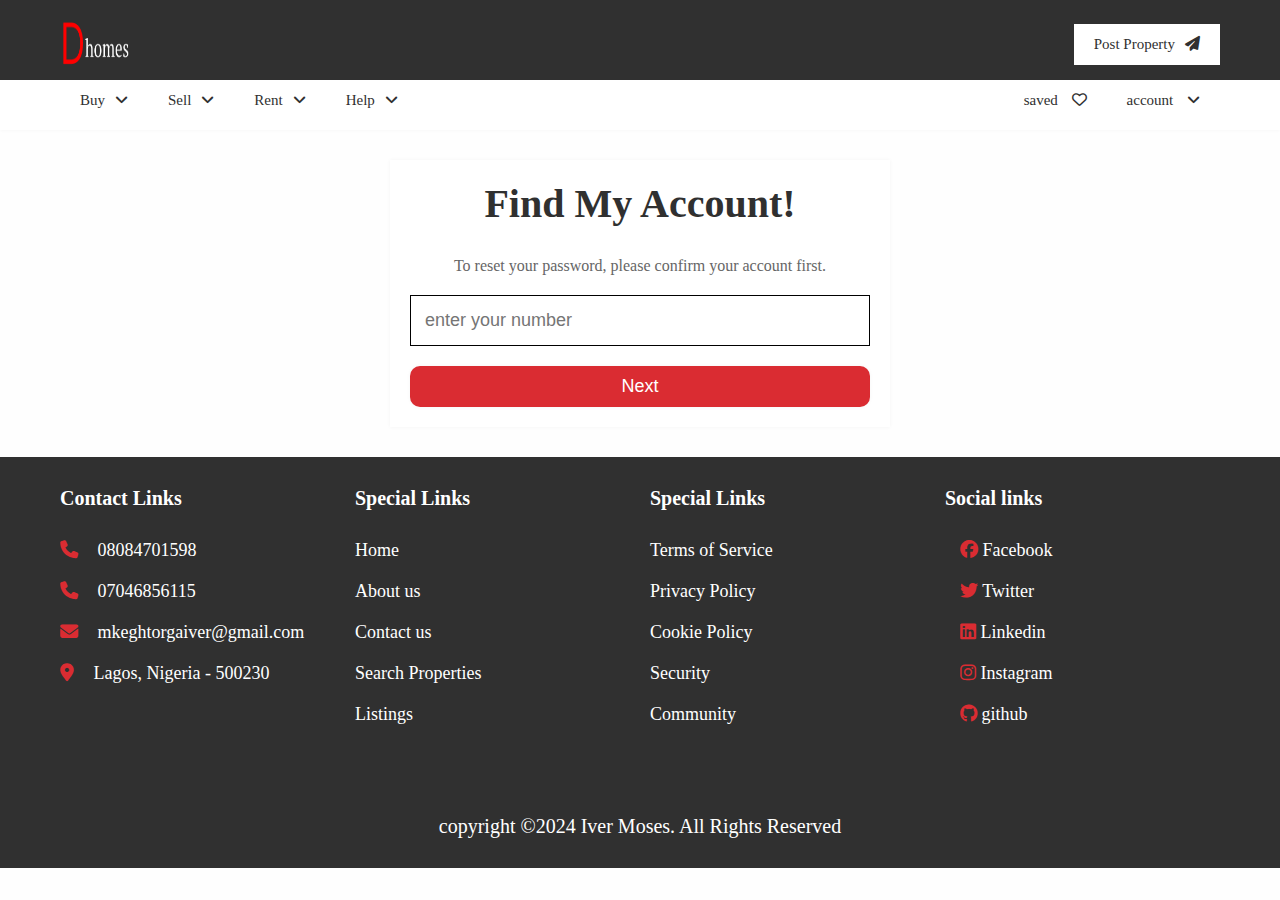
<file: forgottenpassword.html>
<!DOCTYPE html>
<html lang="en">
<head>
  <meta charset="UTF-8">
  <meta name="viewport" content="width=device-width, initial-scale=1.0">
  <link rel="icon" href="assets/images/favicon.png">
  <!-- font awsome cdn link  -->
  <link rel="stylesheet" href="https://cdnjs.cloudflare.com/ajax/libs/font-awesome/6.4.0/css/all.min.css">
  <!-- custom style -->
   <link rel="stylesheet" href="css/styles.css">
   <link rel="stylesheet" href="css/media.css">
  <title>forgotten password</title>
</head>
<body>

  <!-- header section start here -->

<header class="header">
  <nav class="navbar nav-1">
    <section class="flex">
      <a href="index.html" class="logo"><img src="assets/images/logo .png" alt="logo"></a>

      <ul>
        <li><a href="post_property.html">Post Property<i class="fas fa-paper-plane"></i></a></i></li>
      </ul>
    </section>
  </nav>

  <nav class="navbar nav-2">
    <section class="flex">
      <div id="menu-btn" class="fas fa-bars"></div>

      <div class="menu">
        <ul>
          <li><a href="#">Buy<i class="fas fa-angle-down"></i></a>
            <ul>
              <li><a href="house.html">House</a></li>
              <li><a href="flat.html">flat</a></li>
              <li><a href="shop.html">shop</a></li>
              <li><a href="#">Ready to Move</a></li>
              <li><a href="#">furnished</a></li>
            </ul>
          </li>
          <li><a href="#">Sell<i class="fas fa-angle-down"></i></a>
            <ul>
              <li><a href="post_property.html">Post Property</a></li>
              <li><a href="#">dashboard</a></li>
              
            </ul>
          </li>
          <li><a href="#">Rent<i class="fas fa-angle-down"></i></a>
            <ul>
              <li><a href="house.html">House</a></li>
              <li><a href="flat.html">flat</a></li>
              <li><a href="shop.html">shop</a></li>
            </ul>
          </li>
          <li><a href="#">Help<i class="fas fa-angle-down"></i></a>
            <ul>
              <li><a href="about.html">About us</a></li>
              <li><a href="contact.html">Contact us</a></li>
              <li><a href="about.html">About us</a></li>
              <li><a href="search.html">Search Property</a></li>
              <li><a href="listings.html">Property Listings</a></li>
              <li><a href="about.html#faq">FAQ</a></li>
            </ul>
          </li>
        </ul>
      </div>
       
    <ul>
     <li><a href="#">saved <i class="far fa-heart"></i></a></li>
      <li><a href="#">account <i class="fas fa-angle-down"></i></a>
        <ul>
          <li><a href="login.html">login</a></li>
          <li><a href="register.html">register</a></li>
        </ul>
      </li>
    </ul>
    </section>
  </nav>

</header>

  <!-- header section ends  here -->
  
  <!-- login section start  here -->
  
  <section class="form-container">

    <form action="" method="post">
     <h1>Find my account!</h1>
     <p>To reset your password, please confirm your account first.</p>
     <input type="tel" name="tel" required maxlength="50" class="box" placeholder="enter your number">
     <input type="submit" value="Next" name="submit" class="btn">
    </form>
 
  </section>
  
 <!-- login section ends  here -->


<!-- footer section start here  -->

<footer class="footer">
  <section class="flex">
    <div class="box">
      <h2>Contact Links</h2>
      <a href="08084701598"><i class="fas fa-phone"></i>
      <span>08084701598</span></a>
      <a href="07046856115"><i class="fas fa-phone"></i>
      <span>07046856115</span></a>
      <a href="mkeghtorgaiver@gmail.com"><i class="fas fa-envelope"></i>
      <span>mkeghtorgaiver@gmail.com</span></a>
      <a href="#"><i class="fas fa-map-marker-alt"></i>
      <span>Lagos, Nigeria - 500230</span></a>
    </div>

    <div class="box">
      <h2>Special Links</h2>
      <a href="home.html"><span>Home</span></a>
      <a href="about.html"><span>About us</span></a>
      <a href="contact.html"><span>Contact us</span></a>
      <a href="search.html"><span>Search Properties</span></a>
      <a href="listings.html"><span>Listings</span></a>
    </div>
    
    <div class="box">
      <h2>Special Links</h2>
      <a href="#"><span>Terms of Service</span></a>
      <a href="#"><span>Privacy Policy</span></a>
      <a href="#"><span>Cookie Policy</span></a>
      <a href="#"><span>Security</span></a>
      <a href="#"><span>Community</span></a>
    </div>

    <div class="box">
      <h2>Social links</h2>
      <!-- Facebook Icon -->
      <a href="https://www.facebook.com/your-profile-link" target="_blank">
        <i class="fab fa-facebook"></i><span> Facebook</span>
      </a>

      <!-- Twitter Icon -->
      <a href="https://twitter.com/your-username" target="_blank">
        <i class="fab fa-twitter"></i><span> Twitter</span>
      </a>

      <!-- LinkedIn Icon -->
      <a href="https://www.linkedin.com/in/your-profile-link" target="_blank">
       <i class="fab fa-linkedin"></i><span> Linkedin</span>
      </a>

      <!-- Instagram Icon -->
      <a href="https://www.instagram.com/your-username" target="_blank">
       <i class="fab fa-instagram"></i><span> Instagram</span>
      </a>

      <!-- GitHub Icon -->
      <a href="https://github.com/Ivermoses" target="_blank">
       <i class="fab fa-github"></i><span> github</span>
      </a>

    </div>

  </section>
  <div class="credit">
    copyright &#169;2024 <span>Iver Moses</span>. All Rights Reserved
  </div>
</footer>



<!-- footer section end here  -->

  <!-- custom js file link -->
   <script src="js/main.js"></script>
</body>
</html>
</file>
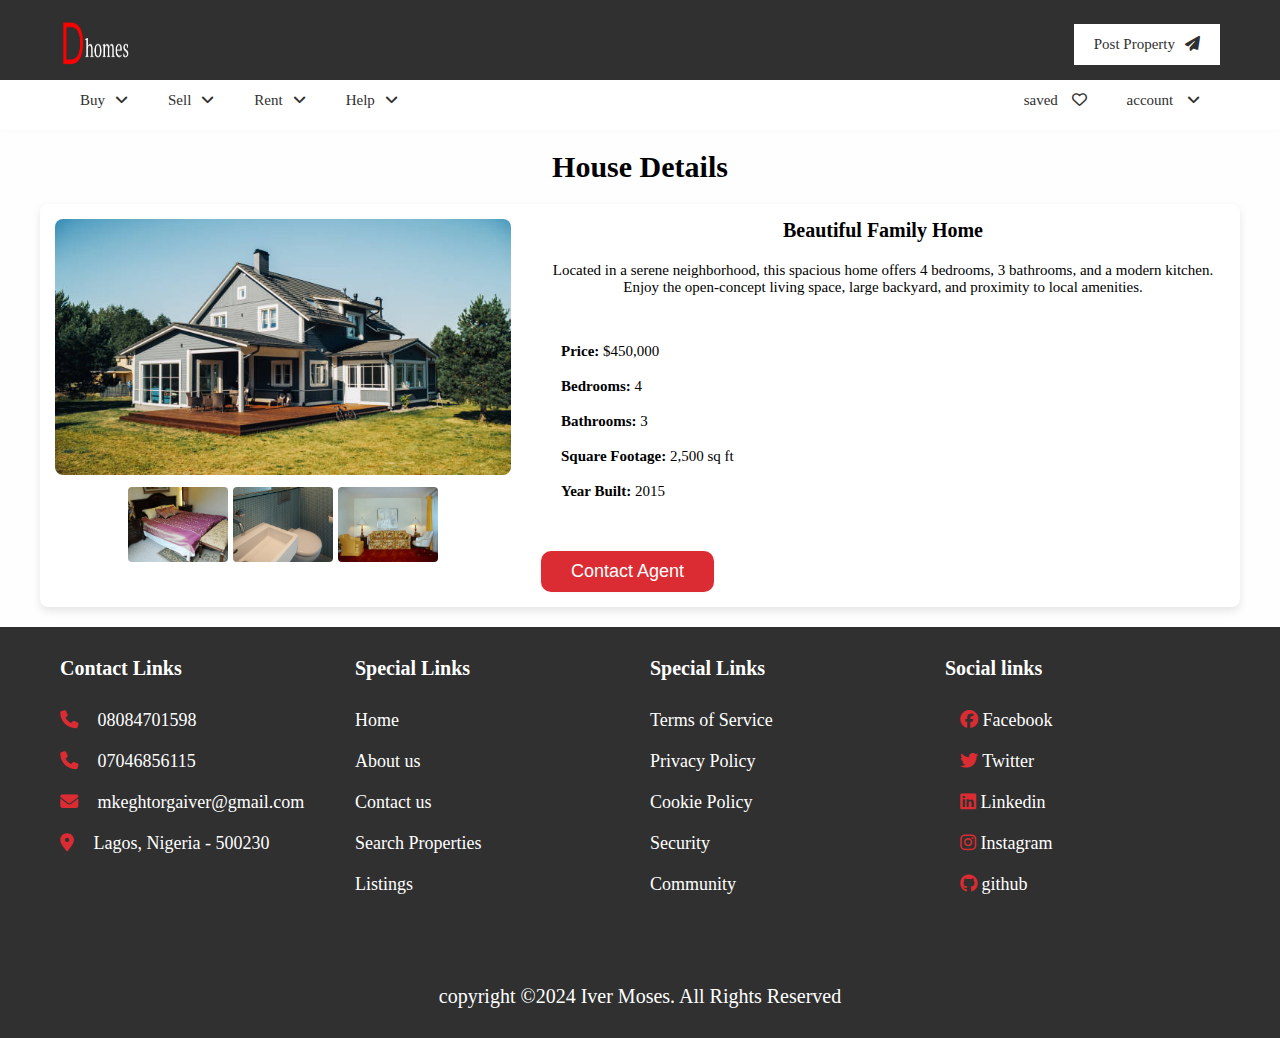
<file: house.html>
<!DOCTYPE html>
<html lang="en">
<head>
  <meta charset="UTF-8">
  <meta name="viewport" content="width=device-width, initial-scale=1.0">
  <link rel="icon" href="assets/images/favicon.png">
  <!-- font awsome cdn link  -->
  <link rel="stylesheet" href="https://cdnjs.cloudflare.com/ajax/libs/font-awesome/6.4.0/css/all.min.css">
  <!-- custom style -->
   <link rel="stylesheet" href="css/styles.css">
   <!-- <link rel="stylesheet" href="css/about.css"> -->
   <link rel="stylesheet" href="css/media.css">
  <title>House</title>
</head>
<body>

  <!-- header section start here -->

<header class="header">
  <nav class="navbar nav-1">
    <section class="flex">
      <a href="index.html" class="logo"><img src="assets/images/logo .png" alt="logo"></a>

      <ul>
        <li><a href="post_property.html">Post Property<i class="fas fa-paper-plane"></i></a></i></li>
      </ul>
    </section>
  </nav>

  <nav class="navbar nav-2">
    <section class="flex">
      <div id="menu-btn" class="fas fa-bars"></div>

      <div class="menu">
        <ul>
          <li><a href="#">Buy<i class="fas fa-angle-down"></i></a>
            <ul>
              <li><a href="house.html">House</a></li>
              <li><a href="flat.html">flat</a></li>
              <li><a href="shop.html">shop</a></li>
              <li><a href="#">Ready to Move</a></li>
              <li><a href="#">furnished</a></li>
            </ul>
          </li>
          <li><a href="#">Sell<i class="fas fa-angle-down"></i></a>
            <ul>
              <li><a href="post_property.html">Post Property</a></li>
              <li><a href="#">dashboard</a></li>
              
            </ul>
          </li>
          <li><a href="#">Rent<i class="fas fa-angle-down"></i></a>
            <ul>
              <li><a href="house.html">House</a></li>
              <li><a href="flat.html">flat</a></li>
              <li><a href="shop.html">shop</a></li>
            </ul>
          </li>
          <li><a href="#">Help<i class="fas fa-angle-down"></i></a>
            <ul>
              <li><a href="about.html">About us</a></li>
              <li><a href="contact.html">Contact us</a></li>
              <li><a href="about.html">About us</a></li>
              <li><a href="search.html">Search Property</a></li>
              <li><a href="listings.html">Property Listings</a></li>
              <li><a href="about.html#faq">FAQ</a></li>
            </ul>
          </li>
        </ul>
      </div>
       
    <ul>
     <li><a href="#">saved <i class="far fa-heart"></i></a></li>
      <li><a href="#">account <i class="fas fa-angle-down"></i></a>
        <ul>
          <li><a href="login.html">login</a></li>
          <li><a href="register.html">register</a></li>
        </ul>
      </li>
    </ul>
    </section>
  </nav>

</header>



  <!-- header section ends  here -->
  



  <!-- About us section start  here -->
  
  
  <main>
    <h2>House Details</h2>
    <section class="house-details">
      <div class="house-info">
        <div class="house-images">
          
          <img src="assets/images/main-image.jpg" alt="House Image 1" class="main-image">
          <div class="thumbnail-images">
            <img src="assets/images/thumnail-1.jpg" alt="House Image 2">
            <img src="assets/images/thumnail-2.jpg" alt="House Image 3">
            <img src="assets/images/thumnail-3.jpg" alt="House Image 4">
          </div>
        </div>
        <div class="house-description">
          <h3>Beautiful Family Home</h3>
          <p>Located in a serene neighborhood, this spacious home offers 4 bedrooms, 3 bathrooms, and a modern kitchen. Enjoy the open-concept living space, large backyard, and proximity to local amenities.</p>
          <ul class="features">
            <li><strong>Price:</strong> $450,000</li>
            <li><strong>Bedrooms:</strong> 4</li>
            <li><strong>Bathrooms:</strong> 3</li>
            <li><strong>Square Footage:</strong> 2,500 sq ft</li>
            <li><strong>Year Built:</strong> 2015</li>
          </ul>
          <button class="inline-btn">Contact Agent</button>
        </div>
      </div>
    </section>
</main>


<!-- footer section start here  -->

<footer class="footer">
  <section class="flex">
    <div class="box">
      <h2>Contact Links</h2>
      <a href="08084701598"><i class="fas fa-phone"></i>
      <span>08084701598</span></a>
      <a href="07046856115"><i class="fas fa-phone"></i>
      <span>07046856115</span></a>
      <a href="mkeghtorgaiver@gmail.com"><i class="fas fa-envelope"></i>
      <span>mkeghtorgaiver@gmail.com</span></a>
      <a href="#"><i class="fas fa-map-marker-alt"></i>
      <span>Lagos, Nigeria - 500230</span></a>
    </div>

    <div class="box">
      <h2>Special Links</h2>
      <a href="home.html"><span>Home</span></a>
      <a href="about.html"><span>About us</span></a>
      <a href="contact.html"><span>Contact us</span></a>
      <a href="search.html"><span>Search Properties</span></a>
      <a href="listings.html"><span>Listings</span></a>
    </div>
    
    <div class="box">
      <h2>Special Links</h2>
      <a href="#"><span>Terms of Service</span></a>
      <a href="#"><span>Privacy Policy</span></a>
      <a href="#"><span>Cookie Policy</span></a>
      <a href="#"><span>Security</span></a>
      <a href="#"><span>Community</span></a>
    </div>

    <div class="box">
      <h2>Social links</h2>
      <!-- Facebook Icon -->
      <a href="https://www.facebook.com/your-profile-link" target="_blank">
        <i class="fab fa-facebook"></i><span> Facebook</span>
      </a>

      <!-- Twitter Icon -->
      <a href="https://twitter.com/your-username" target="_blank">
        <i class="fab fa-twitter"></i><span> Twitter</span>
      </a>

      <!-- LinkedIn Icon -->
      <a href="https://www.linkedin.com/in/your-profile-link" target="_blank">
       <i class="fab fa-linkedin"></i><span> Linkedin</span>
      </a>

      <!-- Instagram Icon -->
      <a href="https://www.instagram.com/your-username" target="_blank">
       <i class="fab fa-instagram"></i><span> Instagram</span>
      </a>

      <!-- GitHub Icon -->
      <a href="https://github.com/Ivermoses" target="_blank">
       <i class="fab fa-github"></i><span> github</span>
      </a>

    </div>

  </section>
  <div class="credit">
    copyright &#169;2024 <span>Iver Moses</span>. All Rights Reserved
  </div>
</footer>



<!-- footer section end here  -->

  <!-- custom js file link -->
   <script src="js/main.js"></script>
   <script>
    
const images = document.querySelectorAll('.house-details .house-info .house-images .thumbnail-images img');
const bigImage = document.querySelector('.house-details .house-info .house-images .main-image img');

images.forEach(image => {
  image.onclick = () => {
    const src = image.getAttribute('src');
    bigImage.setAttribute('src', src);
  }
});


   </script>
</body>
</html>
</file>
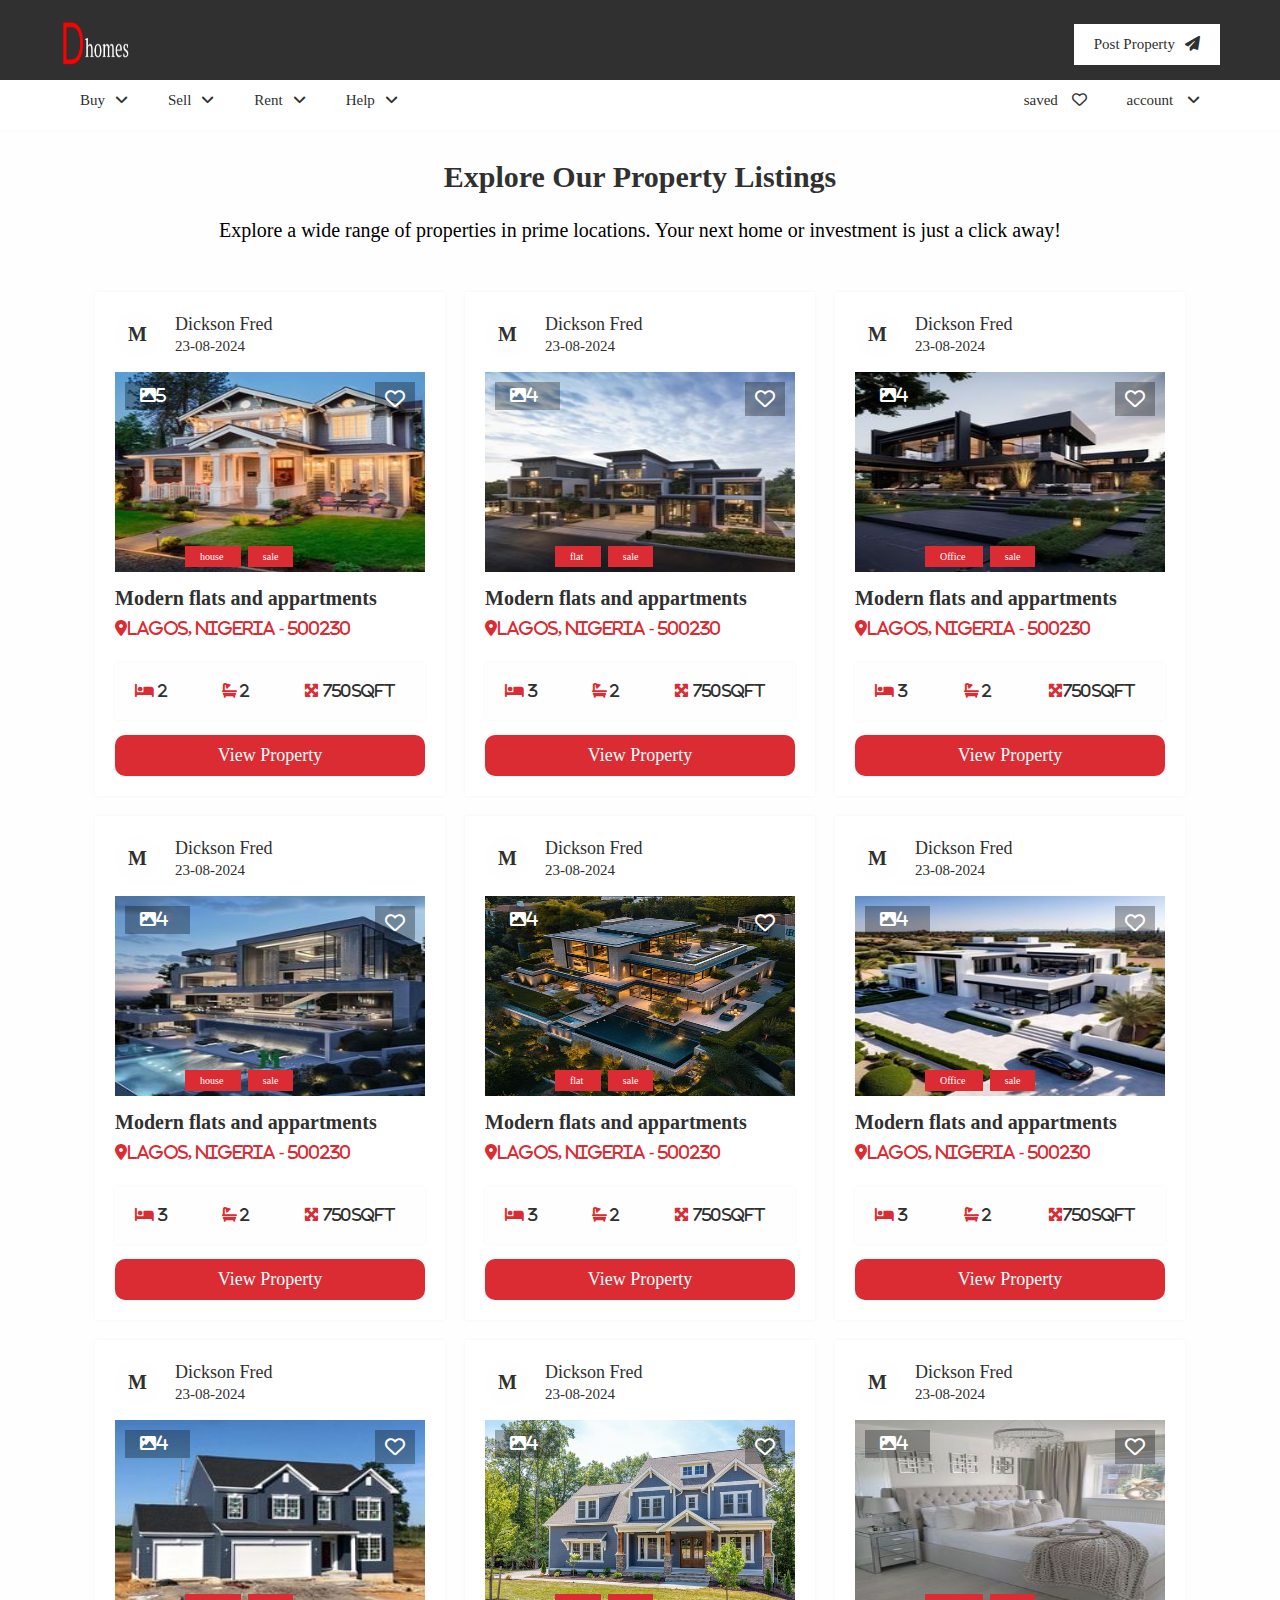
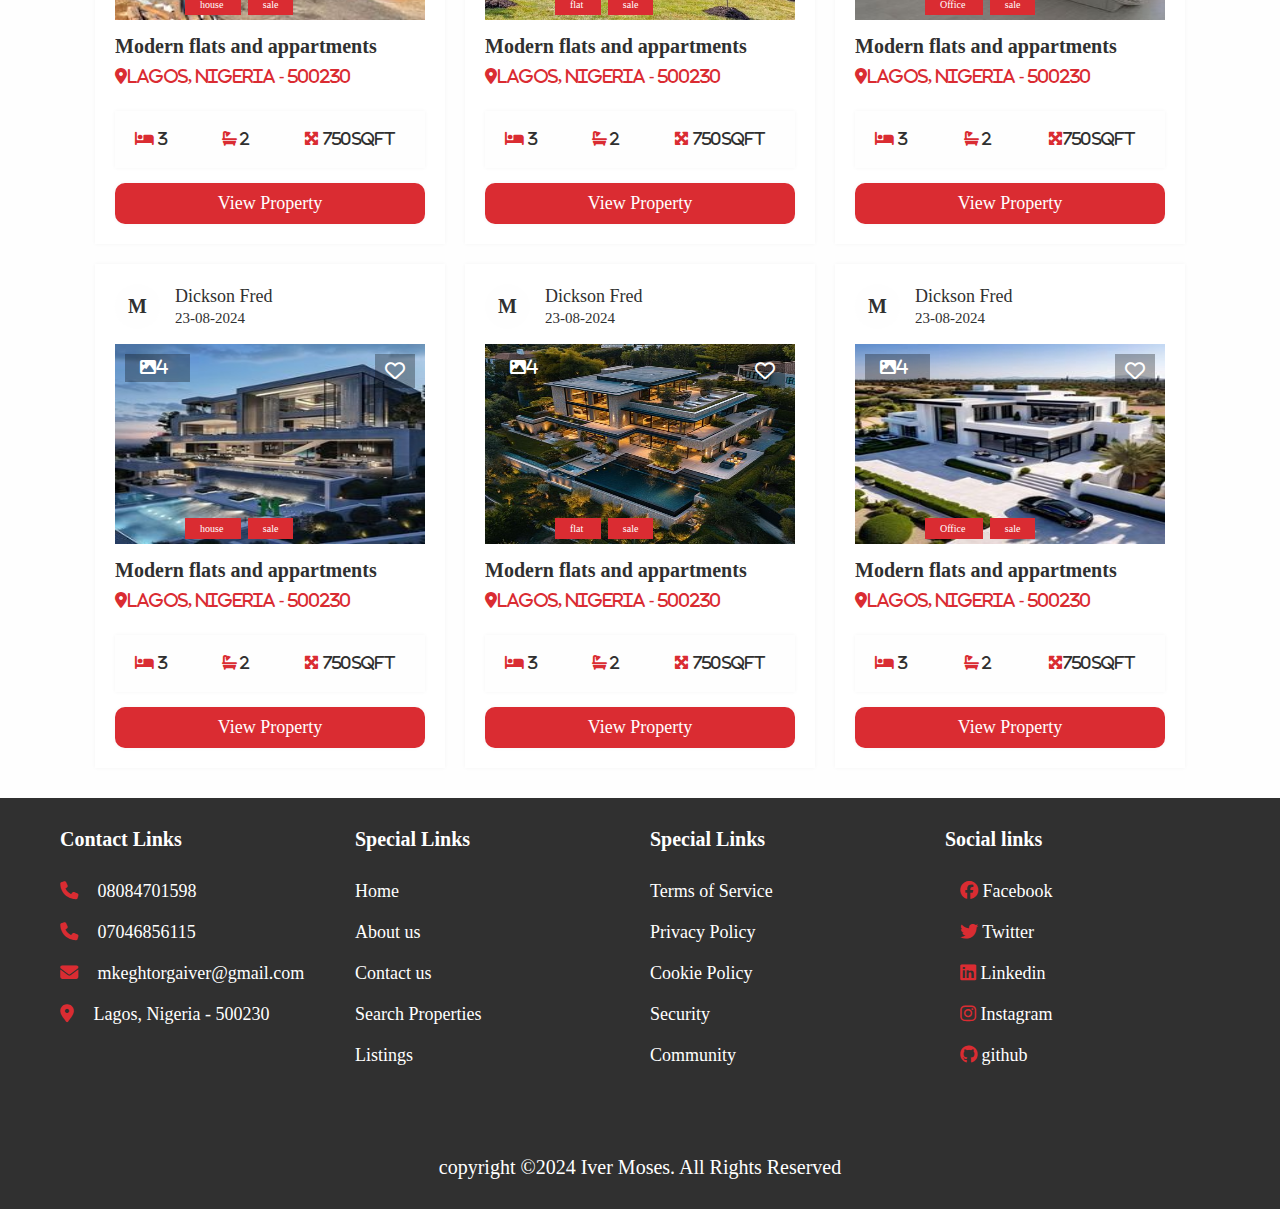
<file: listings.html>
<!DOCTYPE html>
<html lang="en">
<head>
  <meta charset="UTF-8">
  <meta name="viewport" content="width=device-width, initial-scale=1.0">
  <link rel="icon" href="assets/images/favicon.png">
  <!-- font awsome cdn link  -->
  <link rel="stylesheet" href="https://cdnjs.cloudflare.com/ajax/libs/font-awesome/6.4.0/css/all.min.css">
  <!-- custom style -->
   <link rel="stylesheet" href="css/styles.css">
   <link rel="stylesheet" href="css/media.css">
  <title>Listings</title>
</head>
<body>

  <!-- header section start here -->

<header class="header">
  <nav class="navbar nav-1">
    <section class="flex">
      <a href="index.html" class="logo"><img src="assets/images/logo .png" alt="logo"></a>

      <ul>
        <li><a href="post_property.html">Post Property<i class="fas fa-paper-plane"></i></a></i></li>
      </ul>
    </section>
  </nav>

  <nav class="navbar nav-2">
    <section class="flex">
      <div id="menu-btn" class="fas fa-bars"></div>

      <div class="menu">
        <ul>
          <li><a href="#">Buy<i class="fas fa-angle-down"></i></a>
            <ul>
              <li><a href="house.html">House</a></li>
              <li><a href="flat.html">flat</a></li>
              <li><a href="shop.html">shop</a></li>
              <li><a href="#">Ready to Move</a></li>
              <li><a href="#">furnished</a></li>
            </ul>
          </li>
          <li><a href="#">Sell<i class="fas fa-angle-down"></i></a>
            <ul>
              <li><a href="post_property.html">Post Property</a></li>
              <li><a href="#">dashboard</a></li>
              
            </ul>
          </li>
          <li><a href="#">Rent<i class="fas fa-angle-down"></i></a>
            <ul>
              <li><a href="house.html">House</a></li>
              <li><a href="flat.html">flat</a></li>
              <li><a href="shop.html">shop</a></li>
            </ul>
          </li>
          <li><a href="#">Help<i class="fas fa-angle-down"></i></a>
            <ul>
              <li><a href="about.html">About us</a></li>
              <li><a href="contact.html">Contact us</a></li>
              <li><a href="about.html">About us</a></li>
              <li><a href="search.html">Search Property</a></li>
              <li><a href="listings.html">Property Listings</a></li>
              <li><a href="about.html#faq">FAQ</a></li>
            </ul>
          </li>
        </ul>
      </div>
       
    <ul>
     <li><a href="#">saved <i class="far fa-heart"></i></a></li>
      <li><a href="#">account <i class="fas fa-angle-down"></i></a>
        <ul>
          <li><a href="login.html">login</a></li>
          <li><a href="register.html">register</a></li>
        </ul>
      </li>
    </ul>
    </section>
  </nav>

</header>
  <!-- header section ends  here -->
  
<!-- listings section start here  -->
<section class="listing">
 
  <h1 class="heading">Explore Our Property Listings </h1>

  <div class="sub-heading">
    <p>Explore a wide range of properties in prime locations. Your next home or investment is just a click away!</p>
  </div>
  
  <div class="box-container">

    <div class="box">
      <div class="admin">
        <h3>M</h3>
        <div>
          <p>Dickson Fred</p>
          <span>23-08-2024</span>
        </div>
      </div>
      <div class="thumb">
        <p class="total-images"><i class="fas fa-image"><span>5</span></i></p>
        <p class="type"><span>house </span><span>sale</span></p>
        <form action="" method="post" class="save">
          <button type="submit" name="save" class="far fa-heart"></button>
        </form>
        <img src="assets/images/house_img-1.jpg" alt="house_img-1">
      </div>
      <h3 class="name">Modern flats and appartments</h3>
      <p class="location"><i class="fas fa-map-marker-alt"><span>Lagos, Nigeria - 500230</span></i></p>
      <div class="flex">
        <p><i class="fas fa-bed"> <span>2</span></i></p>
        <p><i class="fas fa-bath"> <span>2</span></i></p>
        <p><i class="fas fa-maximize"> <span>750sqft</span></i></p>
      </div>
      <a href="view_property.html" class="btn">View Property</a>
    </div>

    <div class="box">
      <div class="admin">
        <h3>M</h3>
        <div>
          <p>Dickson Fred</p>
          <span>23-08-2024</span>
        </div>
      </div>
      <div class="thumb">
        <p class="total-images"><i class="fas fa-image"><span>4</span></i></p>
        <p class="type"><span>flat </span><span>sale</span></p>
        <form action="" method="post" class="save">
          <button type="submit" name="save" class="far fa-heart"></button>
        </form>
        <img src="assets/images/house_img-2.jpg" alt="house_img-2">
      </div>
      <h3 class="name">Modern flats and appartments</h3>
      <p class="location"><i class="fas fa-map-marker-alt"><span>Lagos, Nigeria - 500230</span></i></p>
      <div class="flex">
        <p><i class="fas fa-bed"> <span>3</span></i></p>
        <p><i class="fas fa-bath"> <span>2</span></i></p>
        <p><i class="fas fa-maximize"> <span>750sqft</span></i></p>
      </div>
      <a href="view_property.html" class="btn">View Property</a>
    </div>

    <div class="box">
      <div class="admin">
        <h3>M</h3>
        <div>
          <p>Dickson Fred</p>
          <span>23-08-2024</span>
        </div>
      </div>
      <div class="thumb">
        <p class="total-images"><i class="fas fa-image"><span>4</span></i></p>
        <p class="type"><span>Office </span><span>sale</span></p>
        <form action="" method="post" class="save">
          <button type="submit" name="save" class="far fa-heart"></button>
        </form>
        <img src="assets/images/house_img-3.jpg" alt="house_img-3">
      </div>
      <h3 class="name">Modern flats and appartments</h3>
      <p class="location"><i class="fas fa-map-marker-alt"><span>Lagos, Nigeria - 500230</span></i></p>
      <div class="flex">
        <p><i class="fas fa-bed"> <span>3</span></i></p>
        <p><i class="fas fa-bath"> <span>2</span></i></p>
        <p><i class="fas fa-maximize"><span>750sqft</span></i></p>
      </div>
      <a href="view_property.html" class="btn">View Property</a>
    </div>
    <div class="box">
      <div class="admin">
        <h3>M</h3>
        <div>
          <p>Dickson Fred</p>
          <span>23-08-2024</span>
        </div>
      </div>
      <div class="thumb">
        <p class="total-images"><i class="fas fa-image"><span>4</span></i></p>
        <p class="type"><span>house </span><span>sale</span></p>
        <form action="" method="post" class="save">
          <button type="submit" name="save" class="far fa-heart"></button>
        </form>
        <img src="assets/images/house_img-4.jpg" alt="house_img-1">
      </div>
      <h3 class="name">Modern flats and appartments</h3>
      <p class="location"><i class="fas fa-map-marker-alt"><span>Lagos, Nigeria - 500230</span></i></p>
      <div class="flex">
        <p><i class="fas fa-bed"> <span>3</span></i></p>
        <p><i class="fas fa-bath"> <span>2</span></i></p>
        <p><i class="fas fa-maximize"> <span>750sqft</span></i></p>
      </div>
      <a href="view_property.html" class="btn">View Property</a>
    </div>

    <div class="box">
      <div class="admin">
        <h3>M</h3>
        <div>
          <p>Dickson Fred</p>
          <span>23-08-2024</span>
        </div>
      </div>
      <div class="thumb">
        <p class="total-images"><i class="fas fa-image"><span>4</span></i></p>
        <p class="type"><span>flat </span><span>sale</span></p>
        <form action="" method="post" class="save">
          <button type="submit" name="save" class="far fa-heart"></button>
        </form>
        <img src="assets/images/house_img-5.jpg" alt="house_img-2">
      </div>
      <h3 class="name">Modern flats and appartments</h3>
      <p class="location"><i class="fas fa-map-marker-alt"><span>Lagos, Nigeria - 500230</span></i></p>
      <div class="flex">
        <p><i class="fas fa-bed"> <span>3</span></i></p>
        <p><i class="fas fa-bath"> <span>2</span></i></p>
        <p><i class="fas fa-maximize"> <span>750sqft</span></i></p>
      </div>
      <a href="view_property.html" class="btn">View Property</a>
    </div>

    <div class="box">
      <div class="admin">
        <h3>M</h3>
        <div>
          <p>Dickson Fred</p>
          <span>23-08-2024</span>
        </div>
      </div>
      <div class="thumb">
        <p class="total-images"><i class="fas fa-image"><span>4</span></i></p>
        <p class="type"><span>Office </span><span>sale</span></p>
        <form action="" method="post" class="save">
          <button type="submit" name="save" class="far fa-heart"></button>
        </form>
        <img src="assets/images/house_img-6.jpg" alt="house_img-3">
      </div>
      <h3 class="name">Modern flats and appartments</h3>
      <p class="location"><i class="fas fa-map-marker-alt"><span>Lagos, Nigeria - 500230</span></i></p>
      <div class="flex">
        <p><i class="fas fa-bed"> <span>3</span></i></p>
        <p><i class="fas fa-bath"> <span>2</span></i></p>
        <p><i class="fas fa-maximize"><span>750sqft</span></i></p>
      </div>
      <a href="view_property.html" class="btn">View Property</a>
    </div>
    <div class="box">
      <div class="admin">
        <h3>M</h3>
        <div>
          <p>Dickson Fred</p>
          <span>23-08-2024</span>
        </div>
      </div>
      <div class="thumb">
        <p class="total-images"><i class="fas fa-image"><span>4</span></i></p>
        <p class="type"><span>house </span><span>sale</span></p>
        <form action="" method="post" class="save">
          <button type="submit" name="save" class="far fa-heart"></button>
        </form>
        <img src="assets/images/house_img-7.jpg" alt="house_img-1">
      </div>
      <h3 class="name">Modern flats and appartments</h3>
      <p class="location"><i class="fas fa-map-marker-alt"><span>Lagos, Nigeria - 500230</span></i></p>
      <div class="flex">
        <p><i class="fas fa-bed"> <span>3</span></i></p>
        <p><i class="fas fa-bath"> <span>2</span></i></p>
        <p><i class="fas fa-maximize"> <span>750sqft</span></i></p>
      </div>
      <a href="view_property.html" class="btn">View Property</a>
    </div>

    <div class="box">
      <div class="admin">
        <h3>M</h3>
        <div>
          <p>Dickson Fred</p>
          <span>23-08-2024</span>
        </div>
      </div>
      <div class="thumb">
        <p class="total-images"><i class="fas fa-image"><span>4</span></i></p>
        <p class="type"><span>flat </span><span>sale</span></p>
        <form action="" method="post" class="save">
          <button type="submit" name="save" class="far fa-heart"></button>
        </form>
        <img src="assets/images/house_img-8.jpg" alt="house_img-2">
      </div>
      <h3 class="name">Modern flats and appartments</h3>
      <p class="location"><i class="fas fa-map-marker-alt"><span>Lagos, Nigeria - 500230</span></i></p>
      <div class="flex">
        <p><i class="fas fa-bed"> <span>3</span></i></p>
        <p><i class="fas fa-bath"> <span>2</span></i></p>
        <p><i class="fas fa-maximize"> <span>750sqft</span></i></p>
      </div>
      <a href="view_property.html" class="btn">View Property</a>
    </div>

    <div class="box">
      <div class="admin">
        <h3>M</h3>
        <div>
          <p>Dickson Fred</p>
          <span>23-08-2024</span>
        </div>
      </div>
      <div class="thumb">
        <p class="total-images"><i class="fas fa-image"><span>4</span></i></p>
        <p class="type"><span>Office </span><span>sale</span></p>
        <form action="" method="post" class="save">
          <button type="submit" name="save" class="far fa-heart"></button>
        </form>
        <img src="assets/images/house_img-9.jpg" alt="house_img-3">
      </div>
      <h3 class="name">Modern flats and appartments</h3>
      <p class="location"><i class="fas fa-map-marker-alt"><span>Lagos, Nigeria - 500230</span></i></p>
      <div class="flex">
        <p><i class="fas fa-bed"> <span>3</span></i></p>
        <p><i class="fas fa-bath"> <span>2</span></i></p>
        <p><i class="fas fa-maximize"><span>750sqft</span></i></p>
      </div>
      <a href="view_property.html" class="btn">View Property</a>
    </div>
    <div class="box">
      <div class="admin">
        <h3>M</h3>
        <div>
          <p>Dickson Fred</p>
          <span>23-08-2024</span>
        </div>
      </div>
      <div class="thumb">
        <p class="total-images"><i class="fas fa-image"><span>4</span></i></p>
        <p class="type"><span>house </span><span>sale</span></p>
        <form action="" method="post" class="save">
          <button type="submit" name="save" class="far fa-heart"></button>
        </form>
        <img src="assets/images/house_img-4.jpg" alt="house_img-1">
      </div>
      <h3 class="name">Modern flats and appartments</h3>
      <p class="location"><i class="fas fa-map-marker-alt"><span>Lagos, Nigeria - 500230</span></i></p>
      <div class="flex">
        <p><i class="fas fa-bed"> <span>3</span></i></p>
        <p><i class="fas fa-bath"> <span>2</span></i></p>
        <p><i class="fas fa-maximize"> <span>750sqft</span></i></p>
      </div>
      <a href="view_property.html" class="btn">View Property</a>
    </div>

    <div class="box">
      <div class="admin">
        <h3>M</h3>
        <div>
          <p>Dickson Fred</p>
          <span>23-08-2024</span>
        </div>
      </div>
      <div class="thumb">
        <p class="total-images"><i class="fas fa-image"><span>4</span></i></p>
        <p class="type"><span>flat </span><span>sale</span></p>
        <form action="" method="post" class="save">
          <button type="submit" name="save" class="far fa-heart"></button>
        </form>
        <img src="assets/images/house_img-5.jpg" alt="house_img-2">
      </div>
      <h3 class="name">Modern flats and appartments</h3>
      <p class="location"><i class="fas fa-map-marker-alt"><span>Lagos, Nigeria - 500230</span></i></p>
      <div class="flex">
        <p><i class="fas fa-bed"> <span>3</span></i></p>
        <p><i class="fas fa-bath"> <span>2</span></i></p>
        <p><i class="fas fa-maximize"> <span>750sqft</span></i></p>
      </div>
      <a href="view_property.html" class="btn">View Property</a>
    </div>

    <div class="box">
      <div class="admin">
        <h3>M</h3>
        <div>
          <p>Dickson Fred</p>
          <span>23-08-2024</span>
        </div>
      </div>
      <div class="thumb">
        <p class="total-images"><i class="fas fa-image"><span>4</span></i></p>
        <p class="type"><span>Office </span><span>sale</span></p>
        <form action="" method="post" class="save">
          <button type="submit" name="save" class="far fa-heart"></button>
        </form>
        <img src="assets/images/house_img-6.jpg" alt="house_img-3">
      </div>
      <h3 class="name">Modern flats and appartments</h3>
      <p class="location"><i class="fas fa-map-marker-alt"><span>Lagos, Nigeria - 500230</span></i></p>
      <div class="flex">
        <p><i class="fas fa-bed"> <span>3</span></i></p>
        <p><i class="fas fa-bath"> <span>2</span></i></p>
        <p><i class="fas fa-maximize"><span>750sqft</span></i></p>
      </div>
      <a href="view_property.html" class="btn">View Property</a>
    </div>

  </div>

</section>

<!-- listings section ends here  -->











<!-- footer section start here  -->

<footer class="footer">
  <section class="flex">
    <div class="box">
      <h2>Contact Links</h2>
      <a href="08084701598"><i class="fas fa-phone"></i>
      <span>08084701598</span></a>
      <a href="07046856115"><i class="fas fa-phone"></i>
      <span>07046856115</span></a>
      <a href="mkeghtorgaiver@gmail.com"><i class="fas fa-envelope"></i>
      <span>mkeghtorgaiver@gmail.com</span></a>
      <a href="#"><i class="fas fa-map-marker-alt"></i>
      <span>Lagos, Nigeria - 500230</span></a>
    </div>

    <div class="box">
      <h2>Special Links</h2>
      <a href="home.html"><span>Home</span></a>
      <a href="about.html"><span>About us</span></a>
      <a href="contact.html"><span>Contact us</span></a>
      <a href="search.html"><span>Search Properties</span></a>
      <a href="listings.html"><span>Listings</span></a>
    </div>
    
    <div class="box">
      <h2>Special Links</h2>
      <a href="#"><span>Terms of Service</span></a>
      <a href="#"><span>Privacy Policy</span></a>
      <a href="#"><span>Cookie Policy</span></a>
      <a href="#"><span>Security</span></a>
      <a href="#"><span>Community</span></a>
    </div>

    <div class="box">
      <h2>Social links</h2>
      <!-- Facebook Icon -->
      <a href="https://www.facebook.com/your-profile-link" target="_blank">
        <i class="fab fa-facebook"></i><span> Facebook</span>
      </a>

      <!-- Twitter Icon -->
      <a href="https://twitter.com/your-username" target="_blank">
        <i class="fab fa-twitter"></i><span> Twitter</span>
      </a>

      <!-- LinkedIn Icon -->
      <a href="https://www.linkedin.com/in/your-profile-link" target="_blank">
       <i class="fab fa-linkedin"></i><span> Linkedin</span>
      </a>

      <!-- Instagram Icon -->
      <a href="https://www.instagram.com/your-username" target="_blank">
       <i class="fab fa-instagram"></i><span> Instagram</span>
      </a>

      <!-- GitHub Icon -->
      <a href="https://github.com/Ivermoses" target="_blank">
       <i class="fab fa-github"></i><span> github</span>
      </a>

    </div>

  </section>
  <div class="credit">
    copyright &#169;2024 <span>Iver Moses</span>. All Rights Reserved
  </div>
</footer>



<!-- footer section end here  -->

  <!-- custom js file link -->
   <script src="js/main.js"></script>
</body>
</html>
</file>
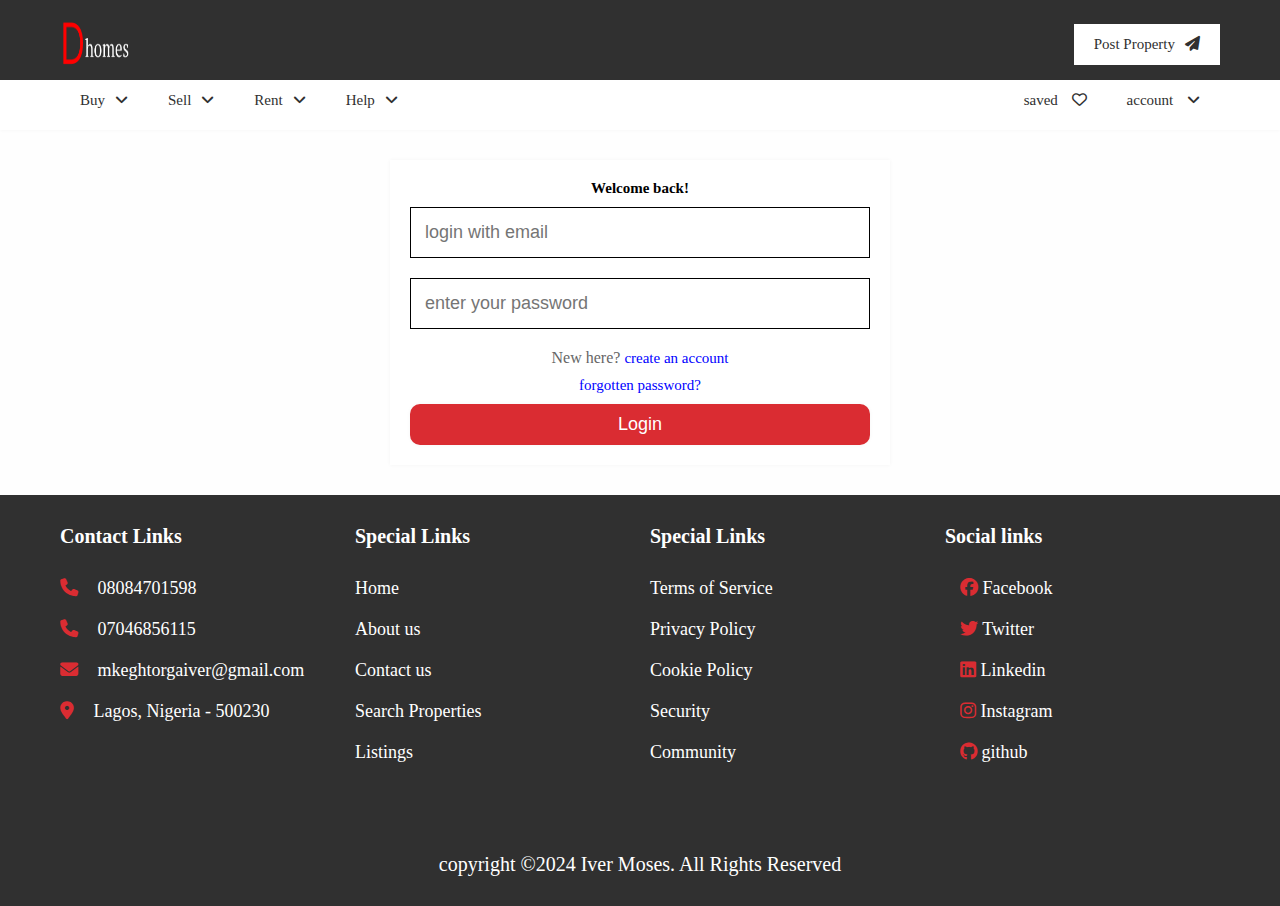
<file: login.html>
<!DOCTYPE html>
<html lang="en">
<head>
  <meta charset="UTF-8">
  <meta name="viewport" content="width=device-width, initial-scale=1.0">
  <link rel="icon" href="assets/images/favicon.png">
  <!-- font awsome cdn link  -->
  <link rel="stylesheet" href="https://cdnjs.cloudflare.com/ajax/libs/font-awesome/6.4.0/css/all.min.css">
  <!-- custom style -->
   <link rel="stylesheet" href="css/styles.css">
   <link rel="stylesheet" href="css/media.css">
  <title>Login</title>
</head>
<body>

  <!-- header section start here -->

<header class="header">
  <nav class="navbar nav-1">
    <section class="flex">
      <a href="index.html" class="logo"><img src="assets/images/logo .png" alt="logo"></a>

      <ul>
        <li><a href="post_property.html">Post Property<i class="fas fa-paper-plane"></i></a></i></li>
      </ul>
    </section>
  </nav>

  <nav class="navbar nav-2">
    <section class="flex">
      <div id="menu-btn" class="fas fa-bars"></div>

      <div class="menu">
        <ul>
          <li><a href="#">Buy<i class="fas fa-angle-down"></i></a>
            <ul>
              <li><a href="house.html">House</a></li>
              <li><a href="flat.html">flat</a></li>
              <li><a href="shop.html">shop</a></li>
              <li><a href="#">Ready to Move</a></li>
              <li><a href="#">furnished</a></li>
            </ul>
          </li>
          <li><a href="#">Sell<i class="fas fa-angle-down"></i></a>
            <ul>
              <li><a href="post_property.html">Post Property</a></li>
              <li><a href="#">dashboard</a></li>
              
            </ul>
          </li>
          <li><a href="#">Rent<i class="fas fa-angle-down"></i></a>
            <ul>
              <li><a href="house.html">House</a></li>
              <li><a href="flat.html">flat</a></li>
              <li><a href="shop.html">shop</a></li>
            </ul>
          </li>
          <li><a href="#">Help<i class="fas fa-angle-down"></i></a>
            <ul>
              <li><a href="about.html">About us</a></li>
              <li><a href="contact.html">Contact us</a></li>
              <li><a href="about.html">About us</a></li>
              <li><a href="search.html">Search Property</a></li>
              <li><a href="listings.html">Property Listings</a></li>
              <li><a href="about.html#faq">FAQ</a></li>
            </ul>
          </li>
        </ul>
      </div>
       
    <ul>
     <li><a href="#">saved <i class="far fa-heart"></i></a></li>
      <li><a href="#">account <i class="fas fa-angle-down"></i></a>
        <ul>
          <li><a href="login.html">login</a></li>
          <li><a href="register.html">register</a></li>
        </ul>
      </li>
    </ul>
    </section>
  </nav>

</header>

  <!-- header section ends  here -->
  
  <!-- login section start  here -->
  
  <section class="form-container">

    <form action="" method="post">
     <h2>Welcome back!</h2>
     <input type="email" name="email" required maxlength="50" class="box" placeholder="login with email">
     <input type="password" name="pss" required maxlength="20" class="box" placeholder="enter your password">
     <p>New here? <a href="register.html">create an account</a></p>
     <a href="forgottenpassword.html">forgotten password?</a>
     <input type="submit" value="login" name="submit" class="btn">
    </form>
 
  </section>
  
 <!-- login section ends  here -->


<!-- footer section start here  -->

<footer class="footer">
  <section class="flex">
    <div class="box">
      <h2>Contact Links</h2>
      <a href="08084701598"><i class="fas fa-phone"></i>
      <span>08084701598</span></a>
      <a href="07046856115"><i class="fas fa-phone"></i>
      <span>07046856115</span></a>
      <a href="mkeghtorgaiver@gmail.com"><i class="fas fa-envelope"></i>
      <span>mkeghtorgaiver@gmail.com</span></a>
      <a href="#"><i class="fas fa-map-marker-alt"></i>
      <span>Lagos, Nigeria - 500230</span></a>
    </div>

    <div class="box">
      <h2>Special Links</h2>
      <a href="home.html"><span>Home</span></a>
      <a href="about.html"><span>About us</span></a>
      <a href="contact.html"><span>Contact us</span></a>
      <a href="search.html"><span>Search Properties</span></a>
      <a href="listings.html"><span>Listings</span></a>
    </div>
    
    <div class="box">
      <h2>Special Links</h2>
      <a href="#"><span>Terms of Service</span></a>
      <a href="#"><span>Privacy Policy</span></a>
      <a href="#"><span>Cookie Policy</span></a>
      <a href="#"><span>Security</span></a>
      <a href="#"><span>Community</span></a>
    </div>

    <div class="box">
      <h2>Social links</h2>
      <!-- Facebook Icon -->
      <a href="https://www.facebook.com/your-profile-link" target="_blank">
        <i class="fab fa-facebook"></i><span> Facebook</span>
      </a>

      <!-- Twitter Icon -->
      <a href="https://twitter.com/your-username" target="_blank">
        <i class="fab fa-twitter"></i><span> Twitter</span>
      </a>

      <!-- LinkedIn Icon -->
      <a href="https://www.linkedin.com/in/your-profile-link" target="_blank">
       <i class="fab fa-linkedin"></i><span> Linkedin</span>
      </a>

      <!-- Instagram Icon -->
      <a href="https://www.instagram.com/your-username" target="_blank">
       <i class="fab fa-instagram"></i><span> Instagram</span>
      </a>

      <!-- GitHub Icon -->
      <a href="https://github.com/Ivermoses" target="_blank">
       <i class="fab fa-github"></i><span> github</span>
      </a>

    </div>

  </section>
  <div class="credit">
    copyright &#169;2024 <span>Iver Moses</span>. All Rights Reserved
  </div>
</footer>



<!-- footer section end here  -->

  <!-- custom js file link -->
   <script src="js/main.js"></script>
</body>
</html>
</file>
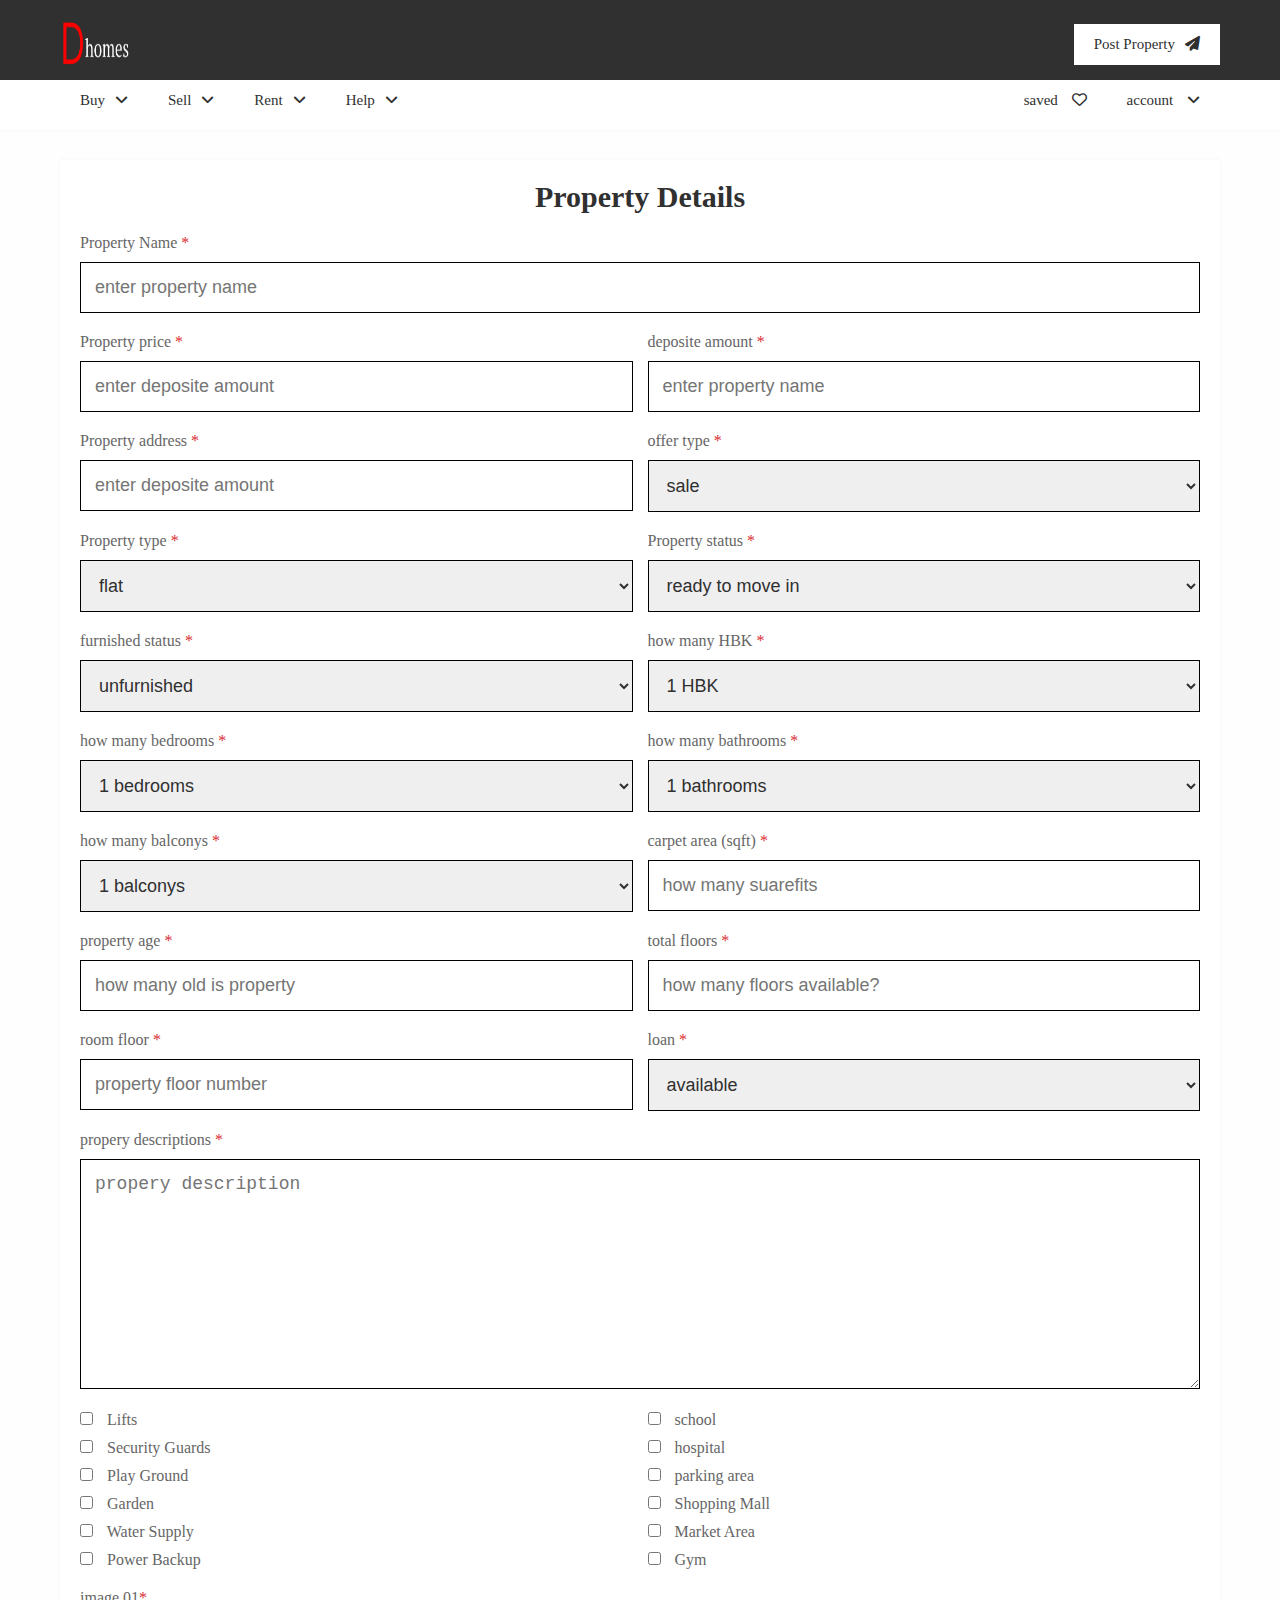
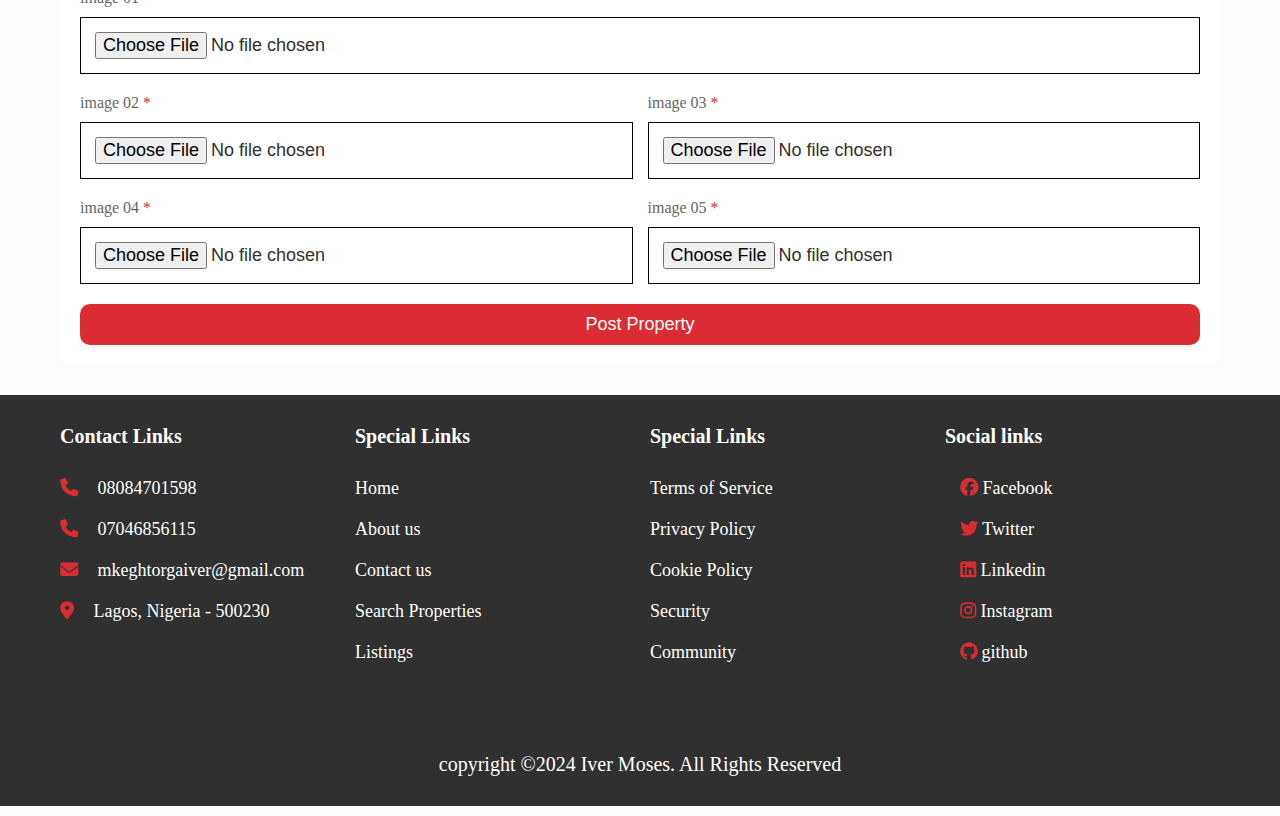
<file: post_property.html>
<!-- <?php

if(isset($_POST['post'])){

  $id = create_unique_id();
  $property_name = $_POST['property_name']; 
  $property_name = filter_var($property_name, FILTER_SANITIZE_STRING); 
  $price = $_POST['price']; 
  $price = filter_var($property_name, FILTER_SANITIZE_STRING); 
  $deposite = $_POST['deposite']; 
  $deposite = filter_var($deposite, FILTER_SANITIZE_STRING); 
  $offer = $_POST['offer']; 
  $offer = filter_var($offer, FILTER_SANITIZE_STRING); 
  $type = $_POST['type']; 
  $type = filter_var($type, FILTER_SANITIZE_STRING); 
  $address = $_POST['address']; 
  $address = filter_var($address, FILTER_SANITIZE_STRING); 
  $status = $_POST['status']; 
  $status = filter_var($status, FILTER_SANITIZE_STRING); 
  $furnished = $_POST['furnished']; 
  $furnished = filter_var($furnished, FILTER_SANITIZE_STRING); 
  $bhk = $_POST['bhk']; 
  $bhk = filter_var($bhk, FILTER_SANITIZE_STRING); 
  $bathroom = $_POST['bathroom']; 
  $bathroom = filter_var($bathroom, FILTER_SANITIZE_STRING); 
  $bedroom = $_POST['bedroom']; 
  $bedroom = filter_var($bedroom, FILTER_SANITIZE_STRING); 
  $balcony = $_POST['balcony']; 
  $balcony = filter_var($balcony, FILTER_SANITIZE_STRING); 
  $carpet = $_POST['carpet']; 
  $carpet = filter_var($carpet, FILTER_SANITIZE_STRING); 
  $age = $_POST['age']; 
  $age = filter_var($age, FILTER_SANITIZE_STRING); 
  $loan = $_POST['loan']; 
  $loan = filter_var($loan, FILTER_SANITIZE_STRING); 
  $total_floors = $_POST['total_floors']; 
  $total_floors = filter_var($total_floors, FILTER_SANITIZE_STRING); 
  $room_floor = $_POST['room_floor']; 
  $room_floor = filter_var($room_floor, FILTER_SANITIZE_STRING); 
  $description = $_POST['description']; 
  $description = filter_var($description, FILTER_SANITIZE_STRING); 

  if(isset($_POST['lift'])){
    $lift = $_POST['lift'];
    $lift = filter_var($lift, FILTER_SANITIZE_STRING);
  }else {
    $lift 'no';
  }
  if(isset($_POST['security_guard'])){
    $security_guard = $_POST['security_guard'];
    $security_guard = filter_var($security_guard, FILTER_SANITIZE_STRING);
  }else {
    $security_guard 'no';
  }
  if(isset($_POST['shopping_mall'])){
    $shopping_mall = $_POST['shopping_mall'];
    $shopping_mall = filter_var($shopping_mall, FILTER_SANITIZE_STRING);
  }else {
    $shopping_mall 'no';
  }
  if(isset($_POST['hospital'])){
    $hospital = $_POST['hospital'];
    $hospital = filter_var($hospital, FILTER_SANITIZE_STRING);
  }else {
    $hospital 'no';
  }
  if(isset($_POST['school'])){
    $school = $_POST['school'];
    $school = filter_var($school, FILTER_SANITIZE_STRING);
  }else {
    $school 'no';
  }
  if(isset($_POST['market_area'])){
    $market_area = $_POST['market_area'];
    $market_area = filter_var($market_area, FILTER_SANITIZE_STRING);
  }else {
    $market_area 'no';
  }
  if(isset($_POST['gym'])){
    $gym = $_POST['gym'];
    $gym = filter_var($gym, FILTER_SANITIZE_STRING);
  }else {
    $gym 'no';
  }
  if(isset($_POST['packing_area'])){
    $parking_area = $_POST['parking_area'];
    $packing_area = filter_var($packing_area, FILTER_SANITIZE_STRING);
  }else {
    $packing_area 'no';
  }
  if(isset($_POST['play_ground'])){
    $play_ground = $_POST['play_ground'];
    $play_ground = filter_var($play_ground, FILTER_SANITIZE_STRING);
  }else {
    $play_ground 'no';
  }
  if(isset($_POST['garden'])){
    $garden = $_POST['garden'];
    $garden = filter_var($garden, FILTER_SANITIZE_STRING);
  }else {
    $garden 'no';
  }
  if(isset($_POST['water_supply'])){
    $water_supply = $_POST['water_supply'];
    $water_supply = filter_var($water_supply, FILTER_SANITIZE_STRING);
  }else {
    $water_supply 'no';
  }
  if(isset($_POST['power_backup'])){
    $power_backup = $_POST['power_backup'];
    $power_backup = filter_var($power_backup, FILTER_SANITIZE_STRING);
  }else {
    $power_backup 'no';
  }

  $image_01 = $_FILES['image_01']['name'];
  $image_01 = filter_var($image_01, FILTER_SANITIZE_STRING);
  $image_01_ext = pathinfo($image_01, PATHINFO_EXTENSION);
  $rename_image_01 = create_unique_id().'.'.$image_01_ext;
  $image_01_size = $_FILES['image_01']['size'];
  $image_01_tmp_size = $_FILES['image_01']['tmp_size'];
  $image_01_folder = 'uploaded_files/'.$rename_image_01;

  $image_02 = $_FILES['image_02']['name'];
  $image_02 = filter_var($image_02, FILTER_SANITIZE_STRING);
  $image_02_ext = pathinfo($image_02, PATHINFO_EXTENSION);
  $rename_image_02 = create_unique_id().'.'.$image_02_ext;
  $image_02_size = $_FILES['image_02']['size'];
  $image_02_tmp_size = $_FILES['image_02']['tmp_size'];
  $image_02_folder = 'uploaded_files/'.$rename_image_02;

  if(!empty($image_02)){
    if($image_02_size > 2000000){
      $warning_msg[] = 'image_02 size is too large!';
    } else {
      move_uploaded_file($image_02_tmp_name, $image_02_folder);
    }
  }else {
    $rename_image_02 = '';
  }

  $image_03 = $_FILES['image_03']['name'];
  $image_03 = filter_var($image_03, FILTER_SANITIZE_STRING);
  $image_03_ext = pathinfo($image_03, PATHINFO_EXTENSION);
  $rename_image_03 = create_unique_id().'.'.$image_03_ext;
  $image_03_size = $_FILES['image_03']['size'];
  $image_03_tmp_size = $_FILES['image_03']['tmp_size'];
  $image_03_folder = 'uploaded_files/'.$rename_image_03;

  if(!empty($image_03)){
    if($image_03_size > 2000000){
      $warning_msg[] = 'image_03 size is too large!';
    } else {
      move_uploaded_file($image_03_tmp_name, $image_03_folder);
    }
  }else {
    $rename_image_03 = '';
  }


  $image_04 = $_FILES['image_04']['name'];
  $image_04 = filter_var($image_04, FILTER_SANITIZE_STRING);
  $image_04_ext = pathinfo($image_04, PATHINFO_EXTENSION);
  $rename_image_04 = create_unique_id().'.'.$image_04_ext;
  $image_04_size = $_FILES['image_04']['size'];
  $image_04_tmp_size = $_FILES['image_04']['tmp_size'];
  $image_04_folder = 'uploaded_files/'.$rename_image_04;

  if(!empty($image_04)){
    if($image_04_size > 2000000){
      $warning_msg[] = 'image_04 size is too large!';
    } else {
      move_uploaded_file($image_04_tmp_name, $image_04_folder);
    }
  }else {
    $rename_image_04 = '';
  }


  $image_05 = $_FILES['image_05']['name'];
  $image_05 = filter_var($image_05, FILTER_SANITIZE_STRING);
  $image_05_ext = pathinfo($image_05, PATHINFO_EXTENSION);
  $rename_image_05 = create_unique_id().'.'.$image_05_ext;
  $image_05_size = $_FILES['image_05']['size'];
  $image_05_tmp_size = $_FILES['image_05']['tmp_size'];
  $image_05_folder = 'uploaded_files/'.$rename_image_05;

  if(!empty($image_05)){
    if($image_05_size > 2000000){
      $warning_msg[] = 'image_05 size is too large!';
    } else {
      move_uploaded_file($image_05_tmp_name, $image_05_folder);
    }
  }else {
    $rename_image_05 = '';
  }

  if($image_01_size > 2000000){
    $warning_msg[] = 'image_01 size is too large!';
  } else {
    $post_property = $conn=>prepare("INSERT INTO `property`(id, user_id, property_name, address, price, type, offer, status, furnished, hbk, bedroom, deposite, bathroom, balcony, carpet, age, total_floors, room_floor,loan, lift, security_guard, play_ground, garden,  )");
    move_uploaded_file($image_01_tmp_name, $image_01_folder);
  }


} -->



<!DOCTYPE html>
<html lang="en">
<head>
  <meta charset="UTF-8">
  <meta name="viewport" content="width=device-width, initial-scale=1.0">
  <link rel="icon" href="assets/images/favicon.png">
  <!-- font awsome cdn link  -->
  <link rel="stylesheet" href="https://cdnjs.cloudflare.com/ajax/libs/font-awesome/6.4.0/css/all.min.css">
  <!-- custom style -->
   <link rel="stylesheet" href="css/styles.css">
   <link rel="stylesheet" href="css/media.css">
  <title>Property Details</title>
</head>
<body>

  <!-- header section start here -->

<header class="header">
  <nav class="navbar nav-1">
    <section class="flex">
      <a href="index.html" class="logo"><img src="assets/images/logo .png" alt="logo"></a>

      <ul>
        <li><a href="#">Post Property<i class="fas fa-paper-plane"></i></a></i></li>
      </ul>
    </section>
  </nav>

  <nav class="navbar nav-2">
    <section class="flex">
      <div id="menu-btn" class="fas fa-bars"></div>

      <div class="menu">
        <ul>
          <li><a href="#">Buy<i class="fas fa-angle-down"></i></a>
            <ul>
              <li><a href="house.html">House</a></li>
              <li><a href="flat.html">flat</a></li>
              <li><a href="shop.html">shop</a></li>
              <li><a href="#">Ready to Move</a></li>
              <li><a href="#">furnished</a></li>
            </ul>
          </li>
          <li><a href="#">Sell<i class="fas fa-angle-down"></i></a>
            <ul>
              <li><a href="#">Post Property</a></li>
              <li><a href="#">dashboard</a></li>
              
            </ul>
          </li>
          <li><a href="#">Rent<i class="fas fa-angle-down"></i></a>
            <ul>
              <li><a href="house.html">House</a></li>
              <li><a href="flat.html">flat</a></li>
              <li><a href="shop.html">shop</a></li>
            </ul>
          </li>
          <li><a href="#">Help<i class="fas fa-angle-down"></i></a>
            <ul>
              <li><a href="about.html">About us</a></li>
              <li><a href="contact.html">Contact us</a></li>
              <li><a href="about.html">About us</a></li>
              <li><a href="search.html">Search Property</a></li>
              <li><a href="listings.html">Property Listings</a></li>
              <li><a href="about.html#faq">FAQ</a></li>
            </ul>
          </li>
        </ul>
      </div>
       
    <ul>
     <li><a href="#">saved <i class="far fa-heart"></i></a></li>
      <li><a href="#">account <i class="fas fa-angle-down"></i></a>
        <ul>
          <li><a href="login.html">login</a></li>
          <li><a href="register.html">register</a></li>
        </ul>
      </li>
    </ul>
    </section>
  </nav>

</header>

  <!-- header section ends  here -->
  
  <!-- post property section start  here -->
  
  <section class="property-form">

    <form action="" method="post" enctype="multipart/form-data">
      <h3>Property Details</h3>
      <div class="box">
        <p>Property Name <span>*</span></p>
        <input type="text" name="property name" maxlength="50" required placeholder="enter property name" class="input">
      </div>

      <div class="flex">
        <div class="box">
          <p>Property price <span>*</span></p>
          <input type="number" name="price" min="0" max="9999999" maxlength="10" required placeholder="enter deposite amount" class="input">
        </div>
        
        <div class="box">
          <p>deposite amount <span>*</span></p>
          <input type="number" name="deposite" min="0" max="9999999" maxlength="10" required placeholder="enter property name" class="input">
        </div>

        <div class="box">
          <p>Property address <span>*</span></p>
          <input type="number" name="address" min="0" max="9999999" maxlength="100" required placeholder="enter deposite amount" class="input">
        </div>

        <div class="box">
          <p>offer type <span>*</span></p>
          <select name="offer" class="input" required>
            <option value="sale">sale</option>
            <option value="resale">resale</option>
            <option value="rent">Rent</option>
          </select>
        </div>

        <div class="box">
          <p>Property type <span>*</span></p>
          <select name="type" class="input" required>
            <option value="flat">flat</option>
            <option value="house">house</option>
            <option value="shop">shop</option>
            <option value="office">office</option>
          </select>
        </div>

        <div class="box">
          <p>Property status <span>*</span></p>
          <select name="status" class="input" required>
            <option value="ready to move in">ready to move in</option>
            <option value="under construction">under construction</option>
          </select>
        </div>

        <div class="box">
          <p>furnished status <span>*</span></p>
          <select name="furnished" class="input" required>
            <option value="unfurnished">unfurnished</option>
            <option value="semi-furnished">semi-furnished</option>
            <option value="furnished">furnished</option>
            <option value="turkey">turkey</option>
          </select>
        </div>
               
        <div class="box">
          <p>how many HBK <span>*</span></p>
          <select name="hbk" class="input" required>
            <option value="1">1 HBK</option>
            <option value="2">2 HBK</option>
            <option value="3">3 HBK</option>
            <option value="4">4 HBK</option>
            <option value="5">5 HBK</option>
            <option value="6">6 HBK</option>
            <option value="7">7 HBK</option>
            <option value="8">8 HBK</option>
            <option value="9">9 HBK</option>
            <option value="10">10 HBK</option>
            <option value="11">11 HBK</option>
          </select>
        </div>
         
        <div class="box">
          <p>how many bedrooms <span>*</span></p>
          <select name="bedroom" class="input" required>
            <option value="1">1 bedrooms</option>
            <option value="2">2 bedrooms</option>
            <option value="3">3 bedrooms</option>
            <option value="4">4 bedrooms</option>
            <option value="5">5 bedrooms</option>
            <option value="6">6 bedrooms</option>
            <option value="7">7 bedrooms</option>
            <option value="8">8 bedrooms</option>
            <option value="9">9 bedrooms</option>
            <option value="10">10 bedrooms</option>
            <option value="11">11 bedrooms</option>
          </select>
        </div>

        <div class="box">
          <p>how many bathrooms <span>*</span></p>
          <select name="bedroom" class="input" required>
            <option value="1">1 bathrooms</option>
            <option value="2">2 bathrooms</option>
            <option value="3">3 bathrooms</option>
            <option value="4">4 bathrooms</option>
            <option value="5">5 bathrooms</option>
            <option value="6">6 bathrooms</option>
            <option value="7">7 bathrooms</option>
            <option value="8">8 bathrooms</option>
            <option value="9">9 bathrooms</option>
          </select>
        </div>

        <div class="box">
          <p>how many balconys <span>*</span></p>
          <select name="bedroom" class="input" required>
            <option value="1">1 balconys</option>
            <option value="2">2 balconys</option>
            <option value="3">3 balconys</option>
            <option value="4">4 balconys</option>
            <option value="5">5 balconys</option>
            <option value="6">6 balconys</option>
            <option value="7">7 balconys</option>
            <option value="8">8 balconys</option>
            <option value="9">9 balconys</option>
          </select>
        </div>

        <div class="box">
          <p>carpet area (sqft) <span>*</span></p>
          <input type="number" name="carpet" min="0" max="9999999" maxlength="10" required placeholder="how many suarefits" class="input">
        </div>

        <div class="box">
          <p>property age <span>*</span></p>
          <input type="number" name="age" min="0" max="99" maxlength="2" required placeholder="how many old is property" class="input">
        </div>

        <div class="box">
          <p>total floors <span>*</span></p>
          <input type="number" name="total_floors" min="0" max="99" maxlength="2" required placeholder="how many floors available?" class="input">
        </div>
        
        <div class="box">
          <p>room floor <span>*</span></p>
          <input type="number" name="room_floor" min="0" max="99" maxlength="2" required placeholder="property floor number" class="input">
        </div>
        
        <div class="box">
          <p>loan <span>*</span></p>
          <select name="status" class="input" required>
            <option value="available">available</option>
            <option value="not available">not available</option>
          </select>
        </div>

      </div>
<!-- out of flex container -->
      <div class="box">
        <p>propery descriptions <span>*</span></p>
        <textarea name="description" cols="30" rows="10" maxlength="1000" required placeholder="propery description " class="input"></textarea>
      </div>

      <div class="checkbox">
        <div class="box">
          <p><input type="checkbox" name="security_guard" value="yes"/> Lifts</p>
          <p><input type="checkbox" name="security guards" value="yes"/> Security Guards</p>
          <p><input type="checkbox" name="play ground" value="yes"/> Play Ground</p>
          <p><input type="checkbox" name="garden" value="yes"/> Garden</p>
          <p><input type="checkbox" name="water supply" value="yes"/> Water Supply</p>
          <p><input type="checkbox" name="power backup" value="yes"/> Power Backup</p>
        </div>
        <div class="box">
          <p><input type="checkbox" name="lift" value="yes"/> school</p>
          <p><input type="checkbox" name="security guards" value="yes"/> hospital</p>
          <p><input type="checkbox" name="play ground" value="yes"/> parking area</p>
          <p><input type="checkbox" name="garden" value="yes"/> Shopping Mall</p>
          <p><input type="checkbox" name="water supply" value="yes"/> Market Area</p>
          <p><input type="checkbox" name="power backup" value="yes"/> Gym</p>
        </div>
      </div>

      <div class="box">
        <p>image 01<span>*</span></p>
        <input type="file" name="image_01" class="input" accept="image/*" required>
      </div>

      <div class="flex">
        <div class="box">
          <p>image 02 <span>*</span></p>
          <input type="file" name="image_02" class="input" accept="image/*" required>
        </div>
        <div class="box">
          <p>image 03 <span>*</span></p>
          <input type="file" name="image_03" class="input" accept="image/*" required>
        </div>
        <div class="box">
          <p>image 04 <span>*</span></p>
          <input type="file" name="image_04" class="input" accept="image/*" required>
        </div>
        <div class="box">
          <p>image 05 <span>*</span></p>
          <input type="file" name="image_05" class="input" accept="image/*" required>
        </div>
      </div>
     <input type="submit" value="post property" name="post" class="btn">
    </form>

  </section>
  
 <!-- post property section ends  here -->


<!-- footer section start here  -->

<footer class="footer">
  <section class="flex">
    <div class="box">
      <h2>Contact Links</h2>
      <a href="08084701598"><i class="fas fa-phone"></i>
      <span>08084701598</span></a>
      <a href="07046856115"><i class="fas fa-phone"></i>
      <span>07046856115</span></a>
      <a href="mkeghtorgaiver@gmail.com"><i class="fas fa-envelope"></i>
      <span>mkeghtorgaiver@gmail.com</span></a>
      <a href="#"><i class="fas fa-map-marker-alt"></i>
      <span>Lagos, Nigeria - 500230</span></a>
    </div>

    <div class="box">
      <h2>Special Links</h2>
      <a href="home.html"><span>Home</span></a>
      <a href="about.html"><span>About us</span></a>
      <a href="contact.html"><span>Contact us</span></a>
      <a href="search.html"><span>Search Properties</span></a>
      <a href="listings.html"><span>Listings</span></a>
    </div>
    
    <div class="box">
      <h2>Special Links</h2>
      <a href="#"><span>Terms of Service</span></a>
      <a href="#"><span>Privacy Policy</span></a>
      <a href="#"><span>Cookie Policy</span></a>
      <a href="#"><span>Security</span></a>
      <a href="#"><span>Community</span></a>
    </div>

    <div class="box">
      <h2>Social links</h2>
      <!-- Facebook Icon -->
      <a href="https://www.facebook.com/your-profile-link" target="_blank">
        <i class="fab fa-facebook"></i><span> Facebook</span>
      </a>

      <!-- Twitter Icon -->
      <a href="https://twitter.com/your-username" target="_blank">
        <i class="fab fa-twitter"></i><span> Twitter</span>
      </a>

      <!-- LinkedIn Icon -->
      <a href="https://www.linkedin.com/in/your-profile-link" target="_blank">
       <i class="fab fa-linkedin"></i><span> Linkedin</span>
      </a>

      <!-- Instagram Icon -->
      <a href="https://www.instagram.com/your-username" target="_blank">
       <i class="fab fa-instagram"></i><span> Instagram</span>
      </a>

      <!-- GitHub Icon -->
      <a href="https://github.com/Ivermoses" target="_blank">
       <i class="fab fa-github"></i><span> github</span>
      </a>

    </div>

  </section>
  <div class="credit">
    copyright &#169;2024 <span>Iver Moses</span>. All Rights Reserved
  </div>
</footer>



<!-- footer section end here  -->

  <!-- custom js file link -->
   <script src="js/main.js"></script>
</body>
</html>
</file>
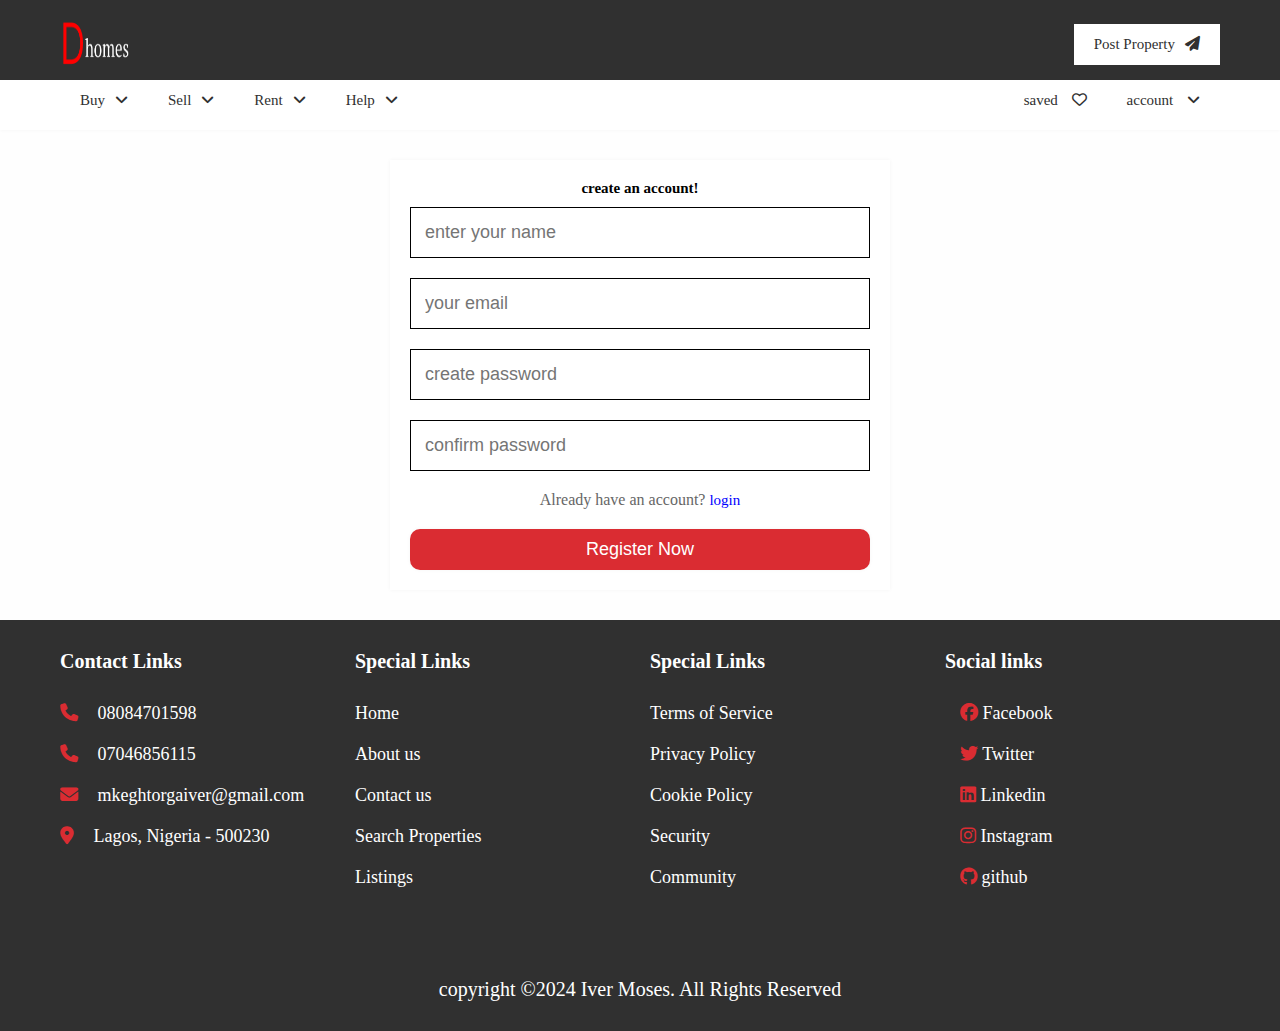
<file: register.html>
<!DOCTYPE html>
<html lang="en">
<head>
  <meta charset="UTF-8">
  <meta name="viewport" content="width=device-width, initial-scale=1.0">
  <link rel="icon" href="assets/images/favicon.png">
  <!-- font awsome cdn link  -->
  <link rel="stylesheet" href="https://cdnjs.cloudflare.com/ajax/libs/font-awesome/6.4.0/css/all.min.css">
  <!-- custom style -->
   <link rel="stylesheet" href="css/styles.css">
   <link rel="stylesheet" href="css/media.css">
  <title>Register</title>
</head>
<body>

  <!-- header section start here -->

<header class="header">
  <nav class="navbar nav-1">
    <section class="flex">
      <a href="index.html" class="logo"><img src="assets/images/logo .png" alt="logo"></a>

      <ul>
        <li><a href="post_property.html">Post Property<i class="fas fa-paper-plane"></i></a></i></li>
      </ul>
    </section>
  </nav>

  <nav class="navbar nav-2">
    <section class="flex">
      <div id="menu-btn" class="fas fa-bars"></div>

      <div class="menu">
        <ul>
          <li><a href="#">Buy<i class="fas fa-angle-down"></i></a>
            <ul>
              <li><a href="house.html">House</a></li>
              <li><a href="flat.html">flat</a></li>
              <li><a href="shop.html">shop</a></li>
              <li><a href="#">Ready to Move</a></li>
              <li><a href="#">furnished</a></li>
            </ul>
          </li>
          <li><a href="#">Sell<i class="fas fa-angle-down"></i></a>
            <ul>
              <li><a href="post_property.html">Post Property</a></li>
              <li><a href="#">dashboard</a></li>
              
            </ul>
          </li>
          <li><a href="#">Rent<i class="fas fa-angle-down"></i></a>
            <ul>
              <li><a href="house.html">House</a></li>
              <li><a href="flat.html">flat</a></li>
              <li><a href="shop.html">shop</a></li>
            </ul>
          </li>
          <li><a href="#">Help<i class="fas fa-angle-down"></i></a>
            <ul>
              <li><a href="about.html">About us</a></li>
              <li><a href="contact.html">Contact us</a></li>
              <li><a href="about.html">About us</a></li>
              <li><a href="search.html">Search Property</a></li>
              <li><a href="listings.html">Property Listings</a></li>
              <li><a href="about.html#faq">FAQ</a></li>
            </ul>
          </li>
        </ul>
      </div>
       
    <ul>
     <li><a href="#">saved <i class="far fa-heart"></i></a></li>
      <li><a href="#">account <i class="fas fa-angle-down"></i></a>
        <ul>
          <li><a href="login.html">login</a></li>
          <li><a href="register.html">register</a></li>
        </ul>
      </li>
    </ul>
    </section>
  </nav>

</header>



  <!-- header section ends  here -->
  
  
  <!-- login section start  here -->
  
  <section class="form-container">

    <form action="" method="post">
     <h2>create an account!</h2>
     <input type="tel" name="name" required maxlength="50" class="box" placeholder="enter your name">
     <input type="email" name="email" required maxlength="50" class="box" placeholder="your email">
     <input type="password" name="pss" required maxlength="20" class="box" placeholder="create password">
     <input type="password" name="pss" required maxlength="20" class="box" placeholder="confirm password">
     <p>Already have an account? <a href="login.html">login</a></p>
     <input type="submit" value="register now" name="submit" class="btn">
    </form>
 
  </section> 
   
  <!-- login section ends  here -->




<!-- footer section start here  -->

<footer class="footer">
  <section class="flex">
    <div class="box">
      <h2>Contact Links</h2>
      <a href="08084701598"><i class="fas fa-phone"></i>
      <span>08084701598</span></a>
      <a href="07046856115"><i class="fas fa-phone"></i>
      <span>07046856115</span></a>
      <a href="mkeghtorgaiver@gmail.com"><i class="fas fa-envelope"></i>
      <span>mkeghtorgaiver@gmail.com</span></a>
      <a href="#"><i class="fas fa-map-marker-alt"></i>
      <span>Lagos, Nigeria - 500230</span></a>
    </div>

    <div class="box">
      <h2>Special Links</h2>
      <a href="home.html"><span>Home</span></a>
      <a href="about.html"><span>About us</span></a>
      <a href="contact.html"><span>Contact us</span></a>
      <a href="search.html"><span>Search Properties</span></a>
      <a href="listings.html"><span>Listings</span></a>
    </div>
    
    <div class="box">
      <h2>Special Links</h2>
      <a href="#"><span>Terms of Service</span></a>
      <a href="#"><span>Privacy Policy</span></a>
      <a href="#"><span>Cookie Policy</span></a>
      <a href="#"><span>Security</span></a>
      <a href="#"><span>Community</span></a>
    </div>

    <div class="box">
      <h2>Social links</h2>
      <!-- Facebook Icon -->
      <a href="https://www.facebook.com/your-profile-link" target="_blank">
        <i class="fab fa-facebook"></i><span> Facebook</span>
      </a>

      <!-- Twitter Icon -->
      <a href="https://twitter.com/your-username" target="_blank">
        <i class="fab fa-twitter"></i><span> Twitter</span>
      </a>

      <!-- LinkedIn Icon -->
      <a href="https://www.linkedin.com/in/your-profile-link" target="_blank">
       <i class="fab fa-linkedin"></i><span> Linkedin</span>
      </a>

      <!-- Instagram Icon -->
      <a href="https://www.instagram.com/your-username" target="_blank">
       <i class="fab fa-instagram"></i><span> Instagram</span>
      </a>

      <!-- GitHub Icon -->
      <a href="https://github.com/Ivermoses" target="_blank">
       <i class="fab fa-github"></i><span> github</span>
      </a>

    </div>

  </section>
  <div class="credit">
    copyright &#169;2024 <span>Iver Moses</span>. All Rights Reserved
  </div>
</footer>



<!-- footer section end here  -->

  <!-- custom js file link -->
   <script src="js/main.js"></script>
</body>
</html>
</file>
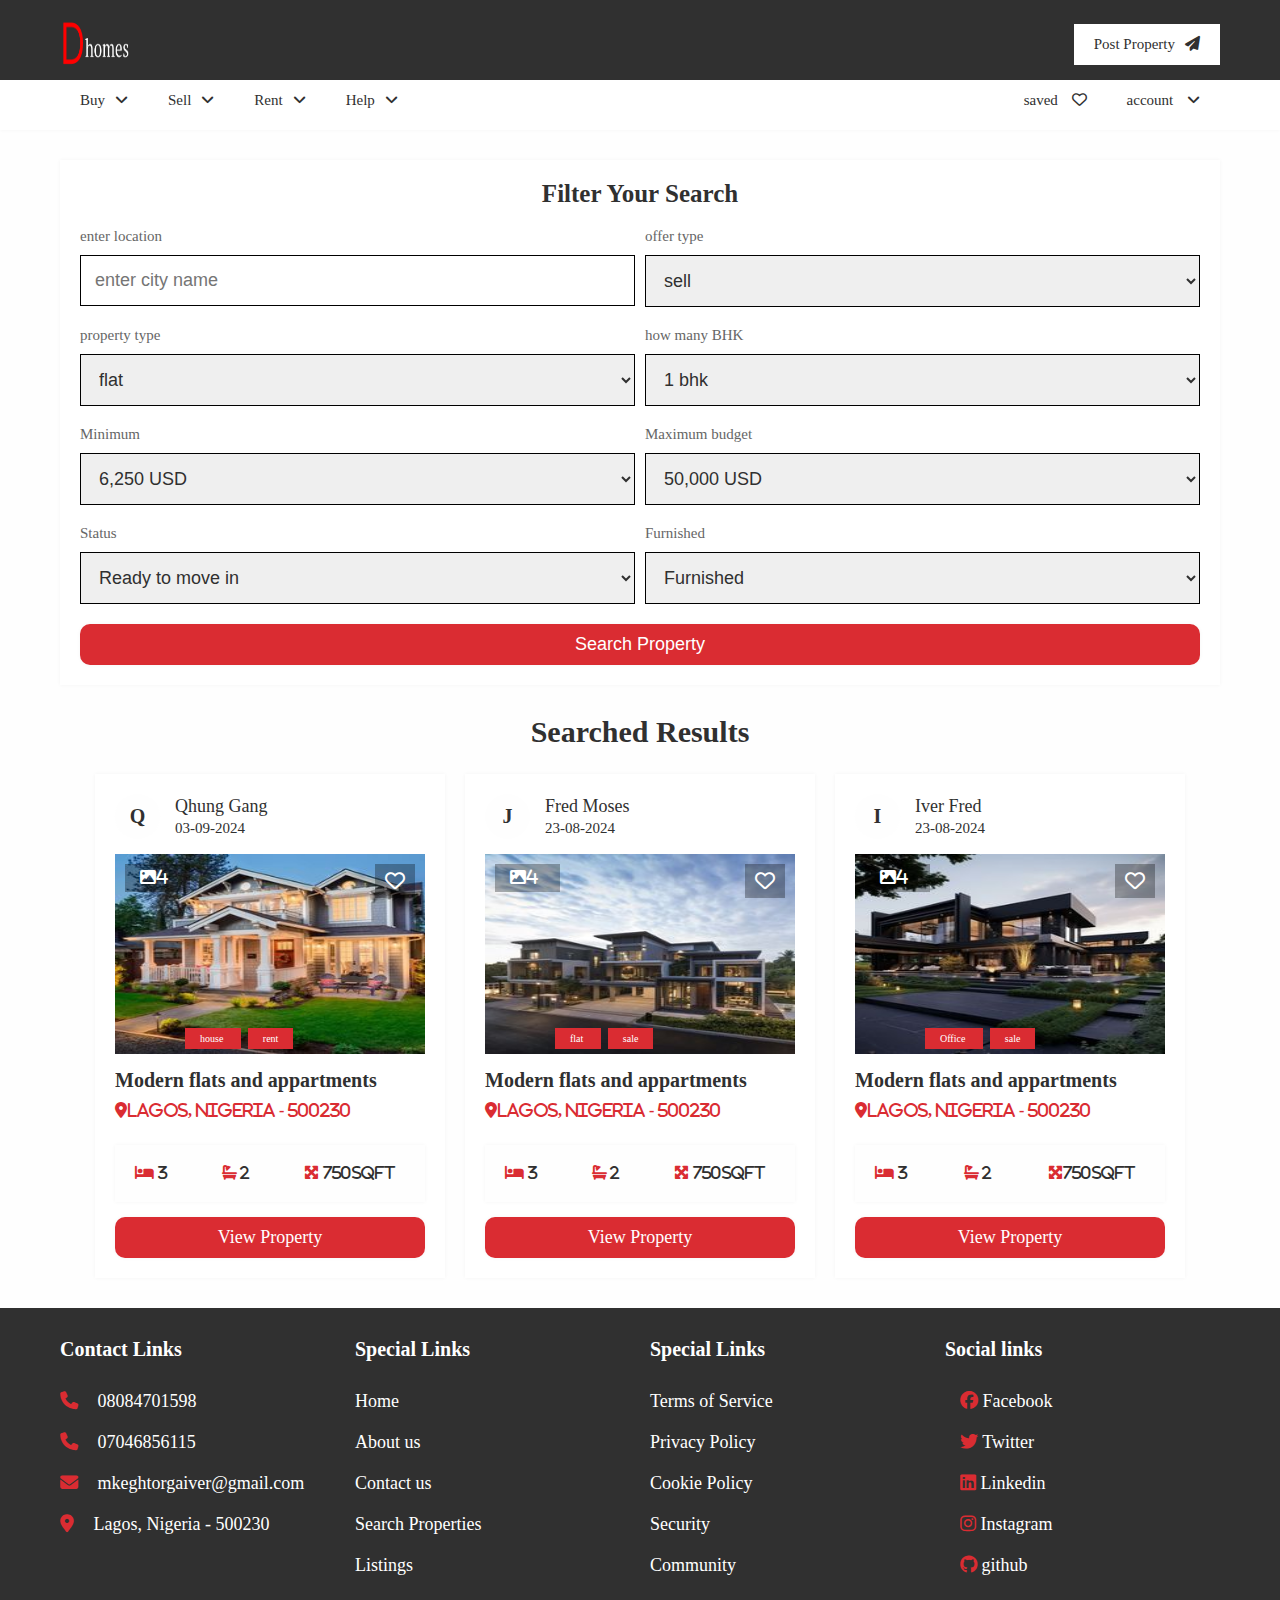
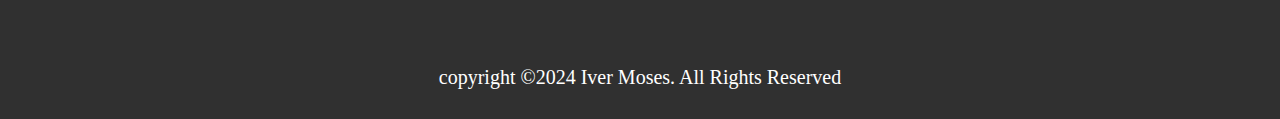
<file: search.html>
<!DOCTYPE html>
<html lang="en">
<head>
  <meta charset="UTF-8">
  <meta name="viewport" content="width=device-width, initial-scale=1.0">
  <link rel="icon" href="assets/images/favicon.png">
  <!-- font awsome cdn link  -->
  <link rel="stylesheet" href="https://cdnjs.cloudflare.com/ajax/libs/font-awesome/6.4.0/css/all.min.css">
  <!-- custom style -->
   <link rel="stylesheet" href="css/styles.css">
   <link rel="stylesheet" href="css/media.css">
  <title>Search</title>
</head>
<body>

  <!-- header section start here -->

<header class="header">
  <nav class="navbar nav-1">
    <section class="flex">
      <a href="index.html" class="logo"><img src="assets/images/logo .png" alt="logo"></a>

      <ul>
        <li><a href="post_property.html">Post Property<i class="fas fa-paper-plane"></i></a></i></li>
      </ul>
    </section>
  </nav>

  <nav class="navbar nav-2">
    <section class="flex">
      <div id="menu-btn" class="fas fa-bars"></div>

      <div class="menu">
        <ul>
          <li><a href="#">Buy<i class="fas fa-angle-down"></i></a>
            <ul>
              <li><a href="house.html">House</a></li>
              <li><a href="flat.html">flat</a></li>
              <li><a href="shop.html">shop</a></li>
              <li><a href="#">Ready to Move</a></li>
              <li><a href="#">furnished</a></li>
            </ul>
          </li>
          <li><a href="#">Sell<i class="fas fa-angle-down"></i></a>
            <ul>
              <li><a href="post_property.html">Post Property</a></li>
              <li><a href="#">dashboard</a></li>
              
            </ul>
          </li>
          <li><a href="#">Rent<i class="fas fa-angle-down"></i></a>
            <ul>
              <li><a href="house.html">House</a></li>
              <li><a href="flat.html">flat</a></li>
              <li><a href="shop.html">shop</a></li>
            </ul>
          </li>
          <li><a href="#">Help<i class="fas fa-angle-down"></i></a>
            <ul>
              <li><a href="about.html">About us</a></li>
              <li><a href="contact.html">Contact us</a></li>
              <li><a href="about.html">About us</a></li>
              <li><a href="search.html">Search Property</a></li>
              <li><a href="listings.html">Property Listings</a></li>
              <li><a href="about.html#faq">FAQ</a></li>
            </ul>
          </li>
        </ul>
      </div>
       
    <ul>
     <li><a href="#">saved <i class="far fa-heart"></i></a></li>
      <li><a href="#">account <i class="fas fa-angle-down"></i></a>
        <ul>
          <li><a href="login.html">login</a></li>
          <li><a href="register.html">register</a></li>
        </ul>
      </li>
    </ul>
    </section>
  </nav>

</header>

  <!-- header section ends  here -->
  
<!-- search filter section start -->

<section class="filter" style="padding-bottom: 0;">

  <form action="" method="post">
    <div id="close-filter"><i class="fas fa-times"></i></div>
    <h3>filter your search</h3>
    <div class="flex">
      <div class="box">
        <p>enter location </p>
        <input type="text" name="location" required maxlength="50" placeholder="enter city name" class="input">
      </div>
      <div class="box">
        <p>offer type </p>
        <select name="offer" class="input" required>
          <option value="sell">sell</option>
          <option value="resale">resale</option>
          <option value="rent">rent</option>
          <option value="buy">buy</option>
        </select>
      </div>

      <div class="box">
        <p>property type </p>
        <select name="type" class="input" required>
          <option value="flat">flat</option>
          <option value="house">house</option>
          <option value="shop">shop</option>
          <option value="office">office</option>
        </select>
      </div>
    
      <div class="box">
        <p>how many BHK</p>
        <select name="bhk" class="input" required>
          <option value="1">1 bhk</option>
          <option value="2">2 bhk</option>
          <option value="3">3 bhk</option>
          <option value="4">4 bhk</option>
          <option value="5">5 bhk</option>
          <option value="6">6 bhk</option>
          <option value="7">7 bhk</option>
          <option value="8">8 bhk</option>
          <option value="9">9 bhk</option>
          <option value="10">10 bhk</option>
        </select>
      </div>

      <div class="box">
        <p>Minimum</p>
        <select name="minimum" class="input" required>
          <option value="6250">6,250 USD</option>
          <option value="12500">15,500 USD</option>
          <option value="25000">40,000 USD</option>
          <option value="37500">37,500 USD</option>
          <option value="50000">90,000 USD</option>
          <option value="62500">62,500 USD</option>
          <option value="75000">75,000 USD</option>
          <option value="62500">62,500 USD</option>
          <option value="80000">80,000 USD</option>
          <option value="72500">72,500 USD</option>
          <option value="5000">50,000 USD</option>
        </select>
      </div>
    
      <div class="box">
        <p>Maximum budget</p>
        <select name="minimum" class="input" required>
          <option value="6250">50,000 USD</option>
          <option value="12500">12,500 USD</option>
          <option value="25000">25,000 USD</option>
          <option value="37500">37,500 USD</option>
          <option value="50000">50,000 USD</option>
          <option value="62500">62,500 USD</option>
          <option value="75000">75,000 USD</option>
          <option value="62500">62,500 USD</option>
          <option value="80000">80,000 USD</option>
          <option value="72500">72,500 USD</option>
          <option value="5000">50,000 USD</option>
        </select>
      </div>

      <div class="box">
        <p>Status</p>
        <select name="status" class="input" required>
          <option value="Ready to move in">Ready to move in</option>
          <option value="Ready to move in">Ready in the next three month</option>
          <option value="under construction">under construction</option>
        </select>
      </div>

      <div class="box">
        <p>Furnished</p>
        <select name="furnished" class="input" required>
          <option value="unfurnished">Furnished</option>
          <option value="Turnkey">Turnkey</option>
          <option value="fully equipped">Fully Equipped</option>
        </select>
      </div>
    </div>
     <input type="submit" value="search property" class="btn">

  </form>
  
</section>

<!-- search filter section end -->

<div id="filter-btn"><i class="fas fa-filter"></i></div>

<!-- searched result section start here  -->
<section class="listing">
 
  <h1 class="heading">Searched results</h1>
   
  <div class="box-container">

    <div class="box">
      <div class="admin">
        <h3>Q</h3>
        <div>
          <p>Qhung Gang</p>
          <span>03-09-2024</span>
        </div>
      </div>
      <div class="thumb">
        <p class="total-images"><i class="fas fa-image"><span>4</span></i></p>
        <p class="type"><span>house </span><span>rent</span></p>
        <form action="" method="post" class="save">
          <button type="submit" name="save" class="far fa-heart"></button>
        </form>
        <img src="/assets/images/house_img-1.jpg" alt="house_img-1">
      </div>
      <h3 class="name">Modern flats and appartments</h3>
      <p class="location"><i class="fas fa-map-marker-alt"><span>Lagos, Nigeria - 500230</span></i></p>
      <div class="flex">
        <p><i class="fas fa-bed"> <span>3</span></i></p>
        <p><i class="fas fa-bath"> <span>2</span></i></p>
        <p><i class="fas fa-maximize"> <span>750sqft</span></i></p>
      </div>
      <a href="view_property.html" class="btn">View Property</a>
    </div>

    <div class="box">
      <div class="admin">
        <h3>J</h3>
        <div>
          <p>Fred Moses</p>
          <span>23-08-2024</span>
        </div>
      </div>
      <div class="thumb">
        <p class="total-images"><i class="fas fa-image"><span>4</span></i></p>
        <p class="type"><span>flat </span><span>sale</span></p>
        <form action="" method="post" class="save">
          <button type="submit" name="save" class="far fa-heart"></button>
        </form>
        <img src="/assets/images/house_img-2.jpg" alt="house_img-2">
      </div>
      <h3 class="name">Modern flats and appartments</h3>
      <p class="location"><i class="fas fa-map-marker-alt"><span>Lagos, Nigeria - 500230</span></i></p>
      <div class="flex">
        <p><i class="fas fa-bed"> <span>3</span></i></p>
        <p><i class="fas fa-bath"> <span>2</span></i></p>
        <p><i class="fas fa-maximize"> <span>750sqft</span></i></p>
      </div>
      <a href="view_property.html" class="btn">View Property</a>
    </div>

    <div class="box">
      <div class="admin">
        <h3>I</h3>
        <div>
          <p>Iver Fred</p>
          <span>23-08-2024</span>
        </div>
      </div>
      <div class="thumb">
        <p class="total-images"><i class="fas fa-image"><span>4</span></i></p>
        <p class="type"><span>Office </span><span>sale</span></p>
        <form action="" method="post" class="save">
          <button type="submit" name="save" class="far fa-heart"></button>
        </form>
        <img src="/assets/images/house_img-3.jpg" alt="house_img-3">
      </div>
      <h3 class="name">Modern flats and appartments</h3>
      <p class="location"><i class="fas fa-map-marker-alt"><span>Lagos, Nigeria - 500230</span></i></p>
      <div class="flex">
        <p><i class="fas fa-bed"> <span>3</span></i></p>
        <p><i class="fas fa-bath"> <span>2</span></i></p>
        <p><i class="fas fa-maximize"><span>750sqft</span></i></p>
      </div>
      <a href="view_property.html" class="btn">View Property</a>
    </div>
  </div>

</section>

<!-- searched result section ends here  --> 









<!-- footer section start here  -->

<footer class="footer">
  <section class="flex">
    <div class="box">
      <h2>Contact Links</h2>
      <a href="08084701598"><i class="fas fa-phone"></i>
      <span>08084701598</span></a>
      <a href="07046856115"><i class="fas fa-phone"></i>
      <span>07046856115</span></a>
      <a href="mkeghtorgaiver@gmail.com"><i class="fas fa-envelope"></i>
      <span>mkeghtorgaiver@gmail.com</span></a>
      <a href="#"><i class="fas fa-map-marker-alt"></i>
      <span>Lagos, Nigeria - 500230</span></a>
    </div>

    <div class="box">
      <h2>Special Links</h2>
      <a href="home.html"><span>Home</span></a>
      <a href="about.html"><span>About us</span></a>
      <a href="contact.html"><span>Contact us</span></a>
      <a href="search.html"><span>Search Properties</span></a>
      <a href="listings.html"><span>Listings</span></a>
    </div>
    
    <div class="box">
      <h2>Special Links</h2>
      <a href="#"><span>Terms of Service</span></a>
      <a href="#"><span>Privacy Policy</span></a>
      <a href="#"><span>Cookie Policy</span></a>
      <a href="#"><span>Security</span></a>
      <a href="#"><span>Community</span></a>
    </div>

    <div class="box">
      <h2>Social links</h2>
      <!-- Facebook Icon -->
      <a href="https://www.facebook.com/your-profile-link" target="_blank">
        <i class="fab fa-facebook"></i><span> Facebook</span>
      </a>

      <!-- Twitter Icon -->
      <a href="https://twitter.com/your-username" target="_blank">
        <i class="fab fa-twitter"></i><span> Twitter</span>
      </a>

      <!-- LinkedIn Icon -->
      <a href="https://www.linkedin.com/in/your-profile-link" target="_blank">
       <i class="fab fa-linkedin"></i><span> Linkedin</span>
      </a>

      <!-- Instagram Icon -->
      <a href="https://www.instagram.com/your-username" target="_blank">
       <i class="fab fa-instagram"></i><span> Instagram</span>
      </a>

      <!-- GitHub Icon -->
      <a href="https://github.com/Ivermoses" target="_blank">
       <i class="fab fa-github"></i><span> github</span>
      </a>

    </div>

  </section>
  <div class="credit">
    copyright &#169;2024 <span>Iver Moses</span>. All Rights Reserved
  </div>
</footer>



<!-- footer section end here  -->

  <!-- custom js file link -->
   <script src="js/main.js"></script>
   <script>

    document.querySelector('#filter-btn').onclick = () =>{
      document.querySelector('.filter').classList.add('active');
    }
    
    document.querySelector('#close-filter').onclick = () =>{
      document.querySelector('.filter').classList.remove('active');
    }

   </script>
</body>
</html>
</file>
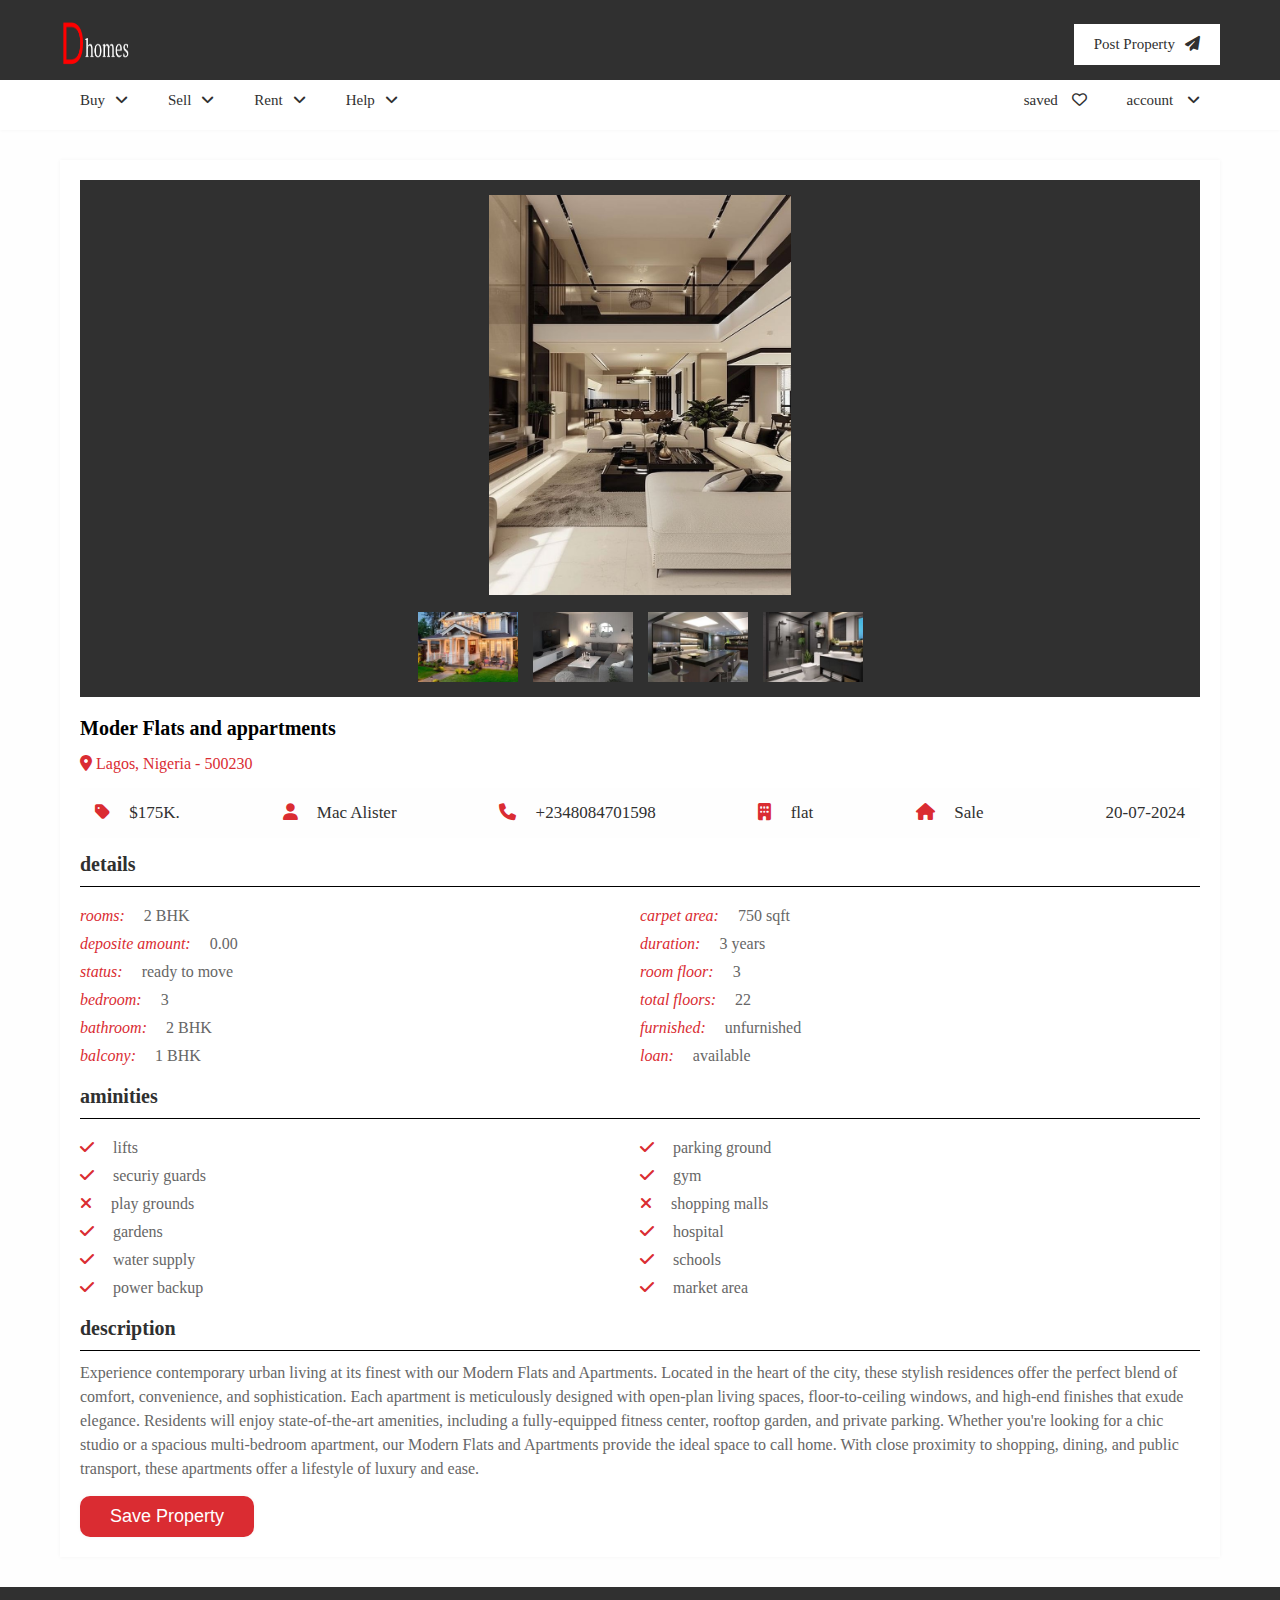
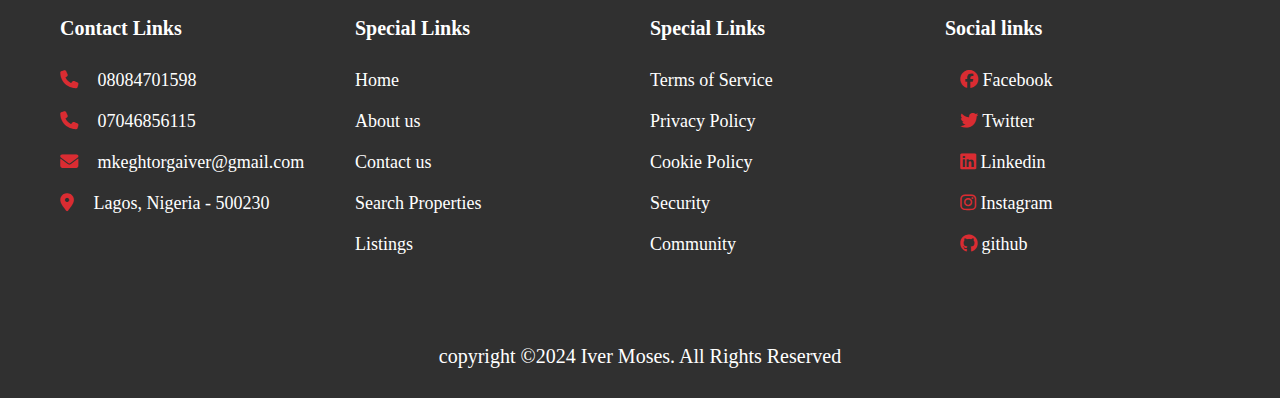
<file: view_property.html>
<!DOCTYPE html>
<html lang="en">
<head>
  <meta charset="UTF-8">
  <meta name="viewport" content="width=device-width, initial-scale=1.0">
  <link rel="icon" href="assets/images/favicon.png">
  <!-- font awsome cdn link  -->
  <link rel="stylesheet" href="https://cdnjs.cloudflare.com/ajax/libs/font-awesome/6.4.0/css/all.min.css">
  <!-- custom style -->
   <link rel="stylesheet" href="css/styles.css">
   <link rel="stylesheet" href="css/media.css">
  <title>View Property</title>
</head>
<body>

  <!-- header section start here -->

<header class="header">
  <nav class="navbar nav-1">
    <section class="flex">
      <a href="index.html" class="logo"><img src="assets/images/logo .png" alt="logo"></a>

      <ul>
        <li><a href="post_property.html">Post Property<i class="fas fa-paper-plane"></i></a></i></li>
      </ul>
    </section>
  </nav>

  <nav class="navbar nav-2">
    <section class="flex">
      <div id="menu-btn" class="fas fa-bars"></div>

      <div class="menu">
        <ul>
          <li><a href="#">Buy<i class="fas fa-angle-down"></i></a>
            <ul>
              <li><a href="house.html">House</a></li>
              <li><a href="flat.html">flat</a></li>
              <li><a href="shop.html">shop</a></li>
              <li><a href="#">Ready to Move</a></li>
              <li><a href="#">furnished</a></li>
            </ul>
          </li>
          <li><a href="#">Sell<i class="fas fa-angle-down"></i></a>
            <ul>
              <li><a href="post_property.html">Post Property</a></li>
              <li><a href="#">dashboard</a></li>
              
            </ul>
          </li>
          <li><a href="#">Rent<i class="fas fa-angle-down"></i></a>
            <ul>
              <li><a href="house.html">House</a></li>
              <li><a href="flat.html">flat</a></li>
              <li><a href="shop.html">shop</a></li>
            </ul>
          </li>
          <li><a href="#">Help<i class="fas fa-angle-down"></i></a>
            <ul>
              <li><a href="about.html">About us</a></li>
              <li><a href="contact.html">Contact us</a></li>
              <li><a href="about.html">About us</a></li>
              <li><a href="search.html">Search Property</a></li>
              <li><a href="listings.html">Property Listings</a></li>
              <li><a href="about.html#faq">FAQ</a></li>
            </ul>
          </li>
        </ul>
      </div>
       
    <ul>
     <li><a href="#">saved <i class="far fa-heart"></i></a></li>
      <li><a href="#">account <i class="fas fa-angle-down"></i></a>
        <ul>
          <li><a href="login.html">login</a></li>
          <li><a href="register.html">register</a></li>
        </ul>
      </li>
    </ul>
    </section>
  </nav>

</header>

  <!-- header section ends  here -->
  
<!-- view property section start here  -->

<section class="view-property">

  <div class="details">
    <div class="thumb">
      <div class="big-image">
        <img src="assets/images/big-img.jpg" alt="big-image">
      </div>
      <div class="small-image">
        <img src="assets/images/house_img-1.jpg" alt="house">
        <img src="assets/images/hall-img-1.jpg" alt="hall">
        <img src="assets/images/kitchen-img-1.jpg" alt="kitchen">
        <img src="assets/images/bathroom-img-1.jpg" alt="bathroom">
      </div>
    </div>
    <h3 class="name">Moder Flats and appartments</h3>
    <p class="location"><i class="fas fa-map-marker-alt"></i> <span>Lagos, Nigeria - 500230</span></p>
    <div class="info">
      <p><i class="fas fa-tag"></i><span> $175K.</span></p>
      <p><i class="fas fa-user"></i><span> Mac Alister</span></p>
      <p><i class="fas fa-phone"></i><span> +2348084701598</span></p>
      <p><i class="fas fa-building"></i><span> flat</span></p>
      <p><i class="fas fa-house"></i><span> Sale</span></p>
      <p><i class="fas fa-calender"></i><span> 20-07-2024</span></p>
    </div>
    <h3 class="title">details</h3>
    <div class="flex">
      <div class="box">
        <p><i>rooms: </i><span>2 BHK </span></p>
        <p><i>deposite amount: </i><span>0.00 </span></p>
        <p><i>status: </i><span>ready to move </span></p>
        <p><i>bedroom: </i><span>3 </span></p>
        <p><i>bathroom: </i><span>2 BHK </span></p>
        <p><i>balcony: </i><span>1 BHK </span></p>
      </div>
      <div class="box">
        <p><i>carpet area: </i><span>750 sqft </span></p>
        <p><i>duration: </i><span>3 years</span></p>
        <p><i>room floor: </i><span>3 </span></p>
        <p><i>total floors: </i><span>22 </span></p>
        <p><i>furnished: </i><span>unfurnished </span></p>
        <p><i>loan: </i><span>available </span></p>
      </div>
    </div>

    <h3 class="title">aminities</h3>
    <div class="flex">
      <div class="box">
        <p><i class="fas fa-check"></i><span> lifts</span></p>
        <p><i class="fas fa-check"></i><span> securiy guards</span></p>
        <p><i class="fas fa-times"></i><span> play grounds</span></p>
        <p><i class="fas fa-check"></i><span> gardens</span></p>
        <p><i class="fas fa-check"></i><span> water supply</span></p>
        <p><i class="fas fa-check"></i><span> power backup</span></p>
      </div>
      <div class="box">
        <p><i class="fas fa-check"></i><span> parking ground</span></p>
        <p><i class="fas fa-check"></i><span> gym</span></p>
        <p><i class="fas fa-times"></i><span> shopping malls</span></p>
        <p><i class="fas fa-check"></i><span> hospital</span></p>
        <p><i class="fas fa-check"></i><span> schools</span></p>
        <p><i class="fas fa-check"></i><span> market area</span></p>
      </div>
    </div>
    <h3 class="title">description</h3>
    <p class="description">

      Experience contemporary urban living at its finest with our Modern Flats and Apartments. Located in the heart of the city, these stylish residences offer the perfect blend of comfort, convenience, and sophistication. Each apartment is meticulously designed with open-plan living spaces, floor-to-ceiling windows, and high-end finishes that exude elegance. Residents will enjoy state-of-the-art amenities, including a fully-equipped fitness center, rooftop garden, and private parking. Whether you're looking for a chic studio or a spacious multi-bedroom apartment, our Modern Flats and Apartments provide the ideal space to call home. With close proximity to shopping, dining, and public transport, these apartments offer a lifestyle of luxury and ease.</p>
    <form action="" method="post">
      <input type="submit" value="save property" name="save" class="inline-btn">
    </form>
  </div>

</section>

<!-- view property section end here  -->

<!-- footer section start here  -->

<footer class="footer">
  <section class="flex">
    <div class="box">
      <h2>Contact Links</h2>
      <a href="08084701598"><i class="fas fa-phone"></i>
      <span>08084701598</span></a>
      <a href="07046856115"><i class="fas fa-phone"></i>
      <span>07046856115</span></a>
      <a href="mkeghtorgaiver@gmail.com"><i class="fas fa-envelope"></i>
      <span>mkeghtorgaiver@gmail.com</span></a>
      <a href="#"><i class="fas fa-map-marker-alt"></i>
      <span>Lagos, Nigeria - 500230</span></a>
    </div>

    <div class="box">
      <h2>Special Links</h2>
      <a href="home.html"><span>Home</span></a>
      <a href="about.html"><span>About us</span></a>
      <a href="contact.html"><span>Contact us</span></a>
      <a href="search.html"><span>Search Properties</span></a>
      <a href="listings.html"><span>Listings</span></a>
    </div>
    
    <div class="box">
      <h2>Special Links</h2>
      <a href="#"><span>Terms of Service</span></a>
      <a href="#"><span>Privacy Policy</span></a>
      <a href="#"><span>Cookie Policy</span></a>
      <a href="#"><span>Security</span></a>
      <a href="#"><span>Community</span></a>
    </div>

    <div class="box">
      <h2>Social links</h2>
      <!-- Facebook Icon -->
      <a href="https://www.facebook.com/your-profile-link" target="_blank">
        <i class="fab fa-facebook"></i><span> Facebook</span>
      </a>

      <!-- Twitter Icon -->
      <a href="https://twitter.com/your-username" target="_blank">
        <i class="fab fa-twitter"></i><span> Twitter</span>
      </a>

      <!-- LinkedIn Icon -->
      <a href="https://www.linkedin.com/in/Ivermoses" target="_blank">
       <i class="fab fa-linkedin"></i><span> Linkedin</span>
      </a>

      <!-- Instagram Icon -->
      <a href="https://www.instagram.com/" target="_blank">
       <i class="fab fa-instagram"></i><span> Instagram</span>
      </a>

      <!-- GitHub Icon -->
      <a href="https://github.com/Ivermoses" target="_blank">
       <i class="fab fa-github"></i><span> github</span>
      </a>

    </div>

  </section>
  <div class="credit">
    copyright &#169;2024 <span>Iver Moses</span>. All Rights Reserved
  </div>
</footer>


<!-- footer section end here  -->

  <!-- custom js file link -->
   <script src="js/main.js"></script>
</body>
</html>
</file>
<file: css/styles.css>
@import url('https://fonts.googleapis.com/css2?family=Montserrat:wght@100;200;300;400&display=swap');


:root {
  --main-color: #dA2C32;
  --light-color: #666;
  --light-bg: #FEFEFE;
  --light-bg1: #FCFCFC;
  --white: #fff;
  --black: #303030;
  --grey-btn: #eb696e;
  --box-shadow-root: 0px 0px 4px rgb(245, 245, 245);
}

*{
  font-size: "montserrat" sans-serif;
  margin: 0; padding: 0;
  box-sizing: border-box;
  outline: none; border: none;
  text-decoration: none;
}



*::-webkit-scrollbar  {
  height: .5rem;
  width: 1rem;
}

*::selection  {
  background-color: var(--main-color);
  color: var(--white);
}

*::-webkit-scrollbar track{
  background-color: transparent;
}

*::-webkit-scrollbar-thumb {
  background-color: var(--main-color);
  border-radius: 6px;
}

section {
  padding: 3rem 2rem;
  max-width: 1200px;
  margin: 0 auto;
}

.btn,
.inline-btn {
  display: flex;
  justify-content: center;
  padding: 1rem 3rem;
  margin-top: 1rem;
  background-color: var(--main-color);
  color: var(--white);
  cursor: pointer;
  text-align: center;
  font-size: 1.8rem;
  text-transform: capitalize;
  border-radius: 10px;
  box-shadow: var(--box-shadow-root);
}

.btn {
  display: flex;
  justify-content: center;
  padding: 1rem 3rem;
  margin-top: 1rem;
  background-color: var(--main-color);
  color: var(--white);
  cursor: pointer;
  text-align: center;
  font-size: 1.8rem;
  text-transform: capitalize;
  text-align: center;
  align-items: center;
  border-radius: 10px;
  box-shadow: var(--box-shadow-root);

}

.btn:hover,
.inline-btn:hover {
  background-color: var(--black);
}

.btn:hover {
  background-color: var(--black);
}

.btn {
  display: flex;
  width: 100%;
  text-align: center;
}

.inline-btn {
  display: inline-block;
}

body {
  background-color: var(--light-bg);
}

.heading {
  text-align: center;
  padding-bottom: 2.5rem;
  font-size: 3rem;
  color: var(--black);
  text-transform: capitalize;
}

html {
  font-size: 62.5%;
  /* overflow: hidden; */
  scroll-behavior: smooth;
  scroll-padding-top: 10rem;
}

.header {
  position: sticky;
  top: 0; left: 0; right: 0;
  z-index: 1000;
  box-shadow: var(--box-shadow-root);
}

.header .navbar.nav-2 .flex {
  padding-top: 0;
  place-items: 0;
}

.header .navbar.nav-1 .flex {
  padding-top: 0.8rem;
  place-items: 1rem;
}

.header .navbar.nav-1 {
  background-color: var(--black);
  height: 80px;
}

.header .navbar.nav-2 {
  background-color: var(--white);
  height: 50px;
}

.header .navbar .flex {
  display: flex;
  align-items: center;
  justify-content: space-between;
}

.header .navbar .flex .logo img{
  width: 70px;
  height: 70px;
}

.header .navbar.flex .logo i {
  color: var(--white);
  margin-right: 1rem;
}

.header .navbar .flex ul {
  list-style: none;
}

.header .navbar .flex ul li a:hover {
  background-color: var(--black);
  color: var(--white);
}

.header .navbar .flex ul li {
  float: left;
  position: relative;
}

.header .navbar .flex ul li a {
  display: inline-block;
  padding: 1.2rem 2rem;
  font-size: 1.5rem;
  color: var(--black);
  background-color: var(--white);
}

.header .navbar .flex ul li a i {
  margin-left: 1rem;
}

.header .navbar .flex ul li ul {
  position: absolute;
  width: 17rem;
  left: 0;
}

.header .navbar .flex ul li ul li {
  width: 100%;
}

.header .navbar .flex ul li ul li  a {
  display: none;
}

.header .navbar .flex ul li:hover ul li  a {
  display: block;
}

#menu-btn {
  font-size: 2.5rem;
  color: var(--black);
  display: none;
  text-align: center;
}

/* style for Home  start here  */

.home {
  background: url('../assets/images/home_bg.jpeg') no-repeat;
  background-size: cover;
  background-position: center;
}

.home .center {
  min-height: 85vh;
  display: flex;
  align-items: center;
  justify-content: center;
}

.home .center form {
  background-color: var(--white);
  padding: 2rem;
  box-shadow: var(--box-shadow-root);
  width: 50rem;
}

.home .center form h3 {
  padding-bottom: 1rem;
  text-align: center;
  color: var(--black);
  text-transform: capitalize;
  font-size: 2.5rem;
}

.home .center form .flex {
  display: flex;
  gap: 1rem;
  flex-wrap: wrap;
}

.home .center form .box {
  flex: 1 1 20rem;
}

.home .center form .box .input {
  width: 100%;
  border: 1px solid black;
  padding: 1.4rem;
  color: var(--black);
  font-size: 1.8rem;
  margin: 1rem 0;
}

.home .center form .box p {
  color: var(--light-color);
  font-size: 1.7rem;
  padding-top: 1rem;
}

.home .center form .box p span {
  color: var(--main-color);
}
/* style for Home  end here  */

/* Services style start here  */

.services .box-container {
  display: grid;
  grid-template-columns: repeat(auto-fit, 35rem);
  justify-content: center;
  gap: 2rem;
  align-items: flex-start;
}

.services .box-container .box {
  background-color: var(--white);
  box-shadow: var(--box-shadow-root);
  padding: 2rem;
  padding-top: 2.5rem;
  text-align: center;
}

.services .box-container img {
  height: 10rem;
  width: 15rem;
  margin: 1rem 0;
}

.services .box-container .box h3 {
  font-size: 2rem;
  padding: 1rem 0;
  color: var(--black);
  text-transform: capitalize;
}

.services .box-container .box p {
  line-height: 2;
  font-size: 1.6rem;
  color: var(--light-color);
}
/* Services style end here  */

/* listing style start here  */

.listing .box-container {
  display: grid;
  grid-template-columns: repeat(auto-fit, 35rem);
  justify-content: center;
  gap: 2rem;
  align-items: flex-start;
}

.listing .sub-heading{
  font-size: 2rem;
  text-align: center;
  padding-bottom: 5rem;
}

.listing .box-container .box {
  background-color: var(--white);
  box-shadow: var(--box-shadow-root);
  padding: 2rem;
  overflow-x: hidden;
}

.listing .box-container .box .admin {
  display: flex;
  align-items: center;
  gap: 1.5rem;
}

.listing .box-container .box .admin h3 {
  height: 4.5rem;
  line-height: 4.4rem;
  width: 4.5rem;
  border-radius: 50%;
  font-size: 2rem;
  color: var(--black);
  background-color: var(--light-bg);
  text-align: center;
}

.listing .box-container .box .admin p {
  font-size: 1.8rem;
  color: var(--black);
  padding-bottom: .3rem;
}

.listing .box-container .box .admin span {
  font-size: 1.5rem;
  color: var(--black);
} 

.listing .box-container .box .thumb {
  position: relative;
  height: 20rem;
  overflow: hidden;
  margin: 1.5rem 0;
}

.listing .box-container .box .thumb img {
  height: 100%;
  width: 100%;
  transition: .3s linear;
}

.listing .box-container .box:hover .thumb img {
  transform: scale(1.1);
}

.listing .box-container .box .thumb .total-images {
  position: absolute;
  top: 1rem; left: 1rem;
  background-color: rgba(0,0,0,.3);
  color: var(--white);
  padding: .5rem 1.5rem;
  font-size: 1.6rem;
  z-index: 1;
}

.listing .box-container .box .thumb .total-images i {
  margin-right: .7rem;
}

.listing .box-container .box .thumb .type {
  position: absolute;
  bottom: 1rem; left: 7rem;
  z-index: 1;
}

.listing .box-container .box .thumb .type span {
  margin-right: .7rem;
  padding: .5rem 1.5rem;
  color: var(--white);
  background-color: var(--main-color);
  color: 1.6rem;
}

.listing .box-container .box .thumb .save {
  position: absolute;
  top: 1rem; right: 1rem;
  z-index: 1;
}

.listing .box-container .box .thumb .save button {
  background-color: rgba(0,0,0,.3);
  color: var(--white);
  padding: .7rem 1rem;
  font-size: 2rem;
  cursor: pointer;
}

.listing .box-container .box .thumb .save button:hover {
  background-color: var(--black);
}

.listing .box-container .box .name {
  font-size: 2rem;
  text-overflow: ellipsis;
  overflow-x: hidden;
  color: var(--black);
}

.listing .box-container .box .location {
  padding: 1rem 0;
  font-size: 1.6rem;
  color: var(--light-bg);
}

.listing .box-container .box .location i {
  margin-right: 1rem;
  color: var(--main-color);
}

.listing .box-container .box .flex {
  display: flex;
  background-color: var(--light-bg);
  padding: 2rem;
  justify-content: space-between;
  align-items: center;
  margin: 1.5rem 0;
  flex-wrap: wrap;
  box-shadow: var(--box-shadow-root);
  /* gap: 1rem; */
}

.listing .box-container .box .flex p {
  font-size: 1.5rem;
  flex-wrap: 1 1 7rem;
}

.listing .box-container .box .flex p span {
  color: var(--black);
}

.listing .box-container .box .flex p i {
  margin-right: 1rem;
  color: var(--main-color);
}

/* listing style  ends here  */


/* view property style  start here  */

.view-property .details {
  background-color: var(--white);
  box-shadow: var(--box-shadow-root);
  padding: 2rem;
}


.view-property .details .thumb {
  background-color: var(--black);
  padding: 1.5rem;
  margin-bottom: 2rem;
}

.view-property .details .thumb .big-image img {
  height: 40rem;
  width: 100%;
  object-fit: contain;
}

.view-property .details .thumb .small-image {
  display: flex;
  gap: 1.5rem;
  justify-content: center;
  padding-top: 1.5rem;
  flex-wrap: wrap;
}

.view-property .details .thumb .small-image img {
  height: 7rem;
  width: 10rem;
  object-fit: cover;
  cursor: pointer;
  transition: .2s linear;
}

.view-property .details .thumb .small-image img:hover {
  transform: scale(1.1);
}

.view-property .details .name {
  font-size: 2rem;
  text-overflow: ellipsis;
  overflow-x: hidden;
  margin-bottom: .5rem;
}

.view-property .details .location {
  padding-top: 1rem;
  font-size: 1.6rem;
  color: var(--main-color);
}

.view-property .details .info {
  display: flex;
  background-color: var(--light-bg);
  padding: 1.5rem;
  margin: 1.5rem 0;
  justify-content: space-between;
  align-items: center;
  flex-wrap: wrap;
  gap: 2rem;
}

.view-property .details .info p {
  font-size: 1.7rem;
}

.view-property .details .info p span,
.view-property .details .info p a {
  color: var(--black);
  cursor: pointer;
}

.view-property .details .info p a:hover {
  text-decoration: underline;
}

.view-property .details .info p i {
  margin-right: 1.5rem;
  color: var(--main-color);
}

.view-property .details .title {
  font-size: 2rem;
  color: var(--black);
  padding-bottom: 1rem;
  border-bottom: 1px solid black;
}

.view-property .details .flex {
  margin: 1.5rem 0;
  display: flex;
  justify-content: space-between;
  flex-wrap: wrap;
}

.view-property .details .flex .box {
  flex: 1 1 40rem;
}

.view-property .details .flex .box p {
  padding: .5rem 0;
  font-size: 1.6rem;
  color: var(--light-color);
}

.view-property .details .flex .box i {
  color: var(--main-color);
  margin-right: 1.5rem;
}

.view-property .details .description {
  padding: .5rem 0;
  margin-top: .5rem;
  font-size: 1.6rem;
  color: var(--light-color);
  line-height: 1.5;
}

/* view property style  ends here  */


/* about styling start here */
.about .row {
  display: flex;
  flex-wrap: wrap;
  gap: 1.5rem;
  align-items: center;
}

.about .row .image {
  flex: 1 1 40rem;
}

.about .row .image img {
  width: 100%;
}

.about .row .content {
  flex: 1 1 40rem;
  text-align: center;
}

.about .row .content h3 {
  font-size: 2.5rem;
  color: var(--black);
  margin-bottom: .5rem;
  text-transform: capitalize;
  text-align: center;
}

.about .row .content p {
  line-height: 2;
  padding: 1rem 0;
  font-size: 2rem;
  color: var(--light-color);
}

/* about styling ends here */

/* <!-- steps section start here  --> */

.steps .box-container {
  display: grid;
  grid-template-columns: repeat(auto-fit, 30rem);
  gap: 2rem;
  justify-content: center;
  align-items: center;
}

.steps .box-container .box {
  background-color: var(--white);
  padding: 2rem;
  text-align: center;
  box-shadow: var(--box-shadow-root);
}

.steps .box-container .box img {
  height: 10rem;
  margin: .5rem 0;
}

.steps .box-container .box h3 {
  padding: 1rem 0;
  font-size: 2rem;
  text-transform: capitalize;
}

.steps .box-container .box p {
  line-height: 2;
  font-size: 1.6rem;
}
/* <!-- steps section ends here  --> */


/* <!-- review section start here  --> */

.reviews .box-container {
  display: grid;
  grid-template-columns: repeat(auto-fit, 35rem);
  gap: 2rem;
  justify-content: center;
  align-items: flex-start;
}

.reviews .box-container .box {
  background-color: var(--white);
  padding: 2rem;
  box-shadow: var(--box-shadow-root);
}


.reviews .box-container .box .user {
  display: grid;
  justify-content: center;
  align-items: center;
  gap: 1.5rem;
  margin-bottom: 1rem;
}

.reviews .box-container .box .user img {
  height: 6rem;
  width: 6rem;
  border-radius: 50%;
}

.reviews .box-container .box .user h3 {
  font-size: 2rem;
  color: var(--black);
}

.reviews .box-container .box p {
  line-height: 2;
  font-size: 1.6rem;
}

.reviews .box-container .box .user i {
  line-height: 2;
  font-size: 1.5rem;
  color: var(--main-color);
}

/* <!-- review section ends here  --> */


/* <!-- contact section start here  --> */

.contact .row {
  display: flex;
  flex-wrap: wrap;
  gap: 1.5rem;
  align-items: center;
}

.contact .row .image {
  flex: 1 1 50rem;
}

.contact .row .image img{
  width: 100%;
}

.contact .row form {
  flex: 1 1 40rem;
  background-color: var(--white);
  box-shadow: var(--box-shadow-root);
  padding: 2rem;
}

.contact .row form h3 {
  padding-bottom: 1rem;
  font-size: 2.5rem;
  color: var(--black);
  text-align: center;
  text-transform: capitalize;
}

.contact .row form .box {
  width: 100%;
  border: 1px solid black;
  padding: 1.4rem;
  color: var(--black);
  font-size: 1.8rem;
  margin: 1rem 0;
}

.contact .row form textarea {
  height: 15rem;
  resize: none;
}

/* <!-- contact section ends here  --> */


/* <!-- faq section start here  --> */
  
.faq .box-container {
  display: flex;
  flex-wrap: wrap;
  gap: 2rem;
  align-items: flex-start;
}

.faq .box-container .box {
  flex: 1 1 40rem;
  box-shadow: var(--box-shadow-root);
}

.faq .box-container .box h3 {
  padding: 1.5rem 2rem;
  font-size: 2rem;
  background-color: var(--black);
  color: var(--white);
  display: flex;
  align-items: center;
  justify-content: space-between;
  gap: 1rem;
  cursor: pointer;
}

.faq .box-container .box p {
  font-size: 1.6rem;
  color: var(--light-color);
  background-color: var(--white);
  padding: 1.5rem 2rem;
  line-height: 1.5;
  display: none;
}

.faq .box-container .box.active p {
  display: block;
}

.faq .box-container .box.active h3 {
  background-color: var(--main-color);
}

/* <!-- faq section ends here  --> */

  
/* <!-- search filter section start here --> */

.filter form {
  background-color: var(--white);
  box-shadow: var(--box-shadow-root);
  padding: 2rem;
}

.filter form h3 {
  font-size: 2.5rem;
  padding-bottom: 2rem;
  color: var(--black);
  text-transform: capitalize;
  text-align: center;
}

.filter form p {
  font-size: 1.5rem;
  color: var(--light-color);
}

.filter form .flex {
  display: flex;
  gap: 1rem;
  flex-wrap: wrap;

}

.filter form .flex .box {
  flex: 1 1 40rem;
}

.filter form .flex .box .input {
  width: 100%;
  margin: 1rem 0;
  font-size: 1.8rem;
  color: var(--black);
  border: 1px solid black;
  padding: 1.4rem;
}

.filter form #close-filter {
  position: relative;
  text-align: right;
  padding-bottom: 2rem;
  display: none;
  z-index: 1;
}

.filter form #close-filter i {
  font-size: 4rem;
  height: 4.5rem;
  width: 4.5rem;
  border-radius: 50%;
  line-height: 4.4rem;
  background-color: var(--main-color);
  color: var(--white);
  cursor: pointer;
  text-align: center;
}

.filter form #close-filter i:hover{
  background-color: var(--black);
}

#filter-btn {
  position: fixed;
  bottom: 1rem; right: 1rem;
  color: var(--white);
  text-align: center;
  height: 4.5rem;
  width: 4.5rem;
  line-height: 4.4rem;
  z-index: 1000;
  font-size: 2rem;
  background-color: var(--main-color);
  display:none ;
}

/* <!-- search filter section ends here --> */



/* <!-- property form section start here --> */

.property-form form {
  background-color: var(--white);
  box-shadow: var(--box-shadow-root);
  padding: 2rem;
}

.property-form form h3{
  padding-bottom: 1rem;
  text-align: center;
  font-size: 3rem;
  color: var(--black);
  text-transform: capitalize;
}

.property-form form .checkbox,
.property-form form .flex {
  display: flex;
  flex-wrap: wrap;
  column-gap: 1.5rem;
}

.property-form form .box {
  flex: 1 1 40rem;
}

.property-form form .input {
  width: 100%;
  border: 1px solid black;
  padding: 1.4rem;
  margin: 1rem 0;
  font-size: 1.8rem;
  color: var(--black);
} 

.property-form form p {
  padding-top: 1rem;
  font-size: 1.6rem;
  color: var(--light-color);
}

.property-form form p span {
  color: var(--main-color);
}

.property-form form .checkbox {
  padding-bottom: 1rem;
}

.property-form form .checkbox input[type="checkbox"] {
  margin-right: 1rem;
  cursor: pointer;
}
/* <!-- property form section ends here --> */




/* <!-- login section start here -->*/
.form-container form {
  max-width: 50rem;
  margin: 0 auto;
  background-color: var(--white);
  box-shadow: var(--box-shadow-root);
  padding: 2rem;
  text-align: center;
}

.form-container form h3{
  padding-bottom: 1rem;
  font-size: 2.5rem;
  color: var(--black);
  text-transform: capitalize;
}

.form-container form h1{
  padding-bottom: 2rem;
  font-size: 4rem;
  color: var(--black);
  text-transform: capitalize;
}

.form-container form .box {
  border: 1px solid black;
  padding: 1.4rem;
  color: var(--black);
  margin: 1rem 0;
  width: 100%;
  font-size: 1.8rem;
}

.form-container form p {
  font-size: 1.6rem;
  padding: 1rem 0;
  color: var(--light-color);
}

.form-container form p a {
  color: blue;
}

.form-container form p a:hover {
  text-decoration: underline;
}

.form-container form a {
  font-size: 1.5rem;
  color: blue;
}

.form-container form a:hover {
  text-decoration: underline;
}


/* <!-- search filter section ends here --> */


/* <!-- contact-us section start here --> */

.contact-us {
  position: relative;
  min-height: 85vh;
  padding: 50px 100px;
  display: flex;
  justify-content: center;
  align-items: center;
  flex-direction: column;
  background: url('../assets/images/about-bg\ .png') no-repeat;
  background-size: cover;
  background-position: center;
}


.contact-us .content {
  max-width: 800px;
  text-align: center;
}

.contact-us .content h2 {
  font-size: 36px;
  font-weight: 600;
  color: var(--white);
}

.contact-us .content p {
  font-size: 2rem;
  font-weight: 400;
  line-height: 3rem;
  color: var(--white);
}

.container {
  width: 100%;
  display: flex;
  justify-content: center;
  align-items: center;
  margin-top: 30px;
}

.container .contact-info {
  width: 50%;
  display: flex;
  flex-direction: column;
}

.container .contact-info .box-content {
  position: relative;
  padding: 20px 0;
  display: flex;
}

.container .contact-info .box-content .icon {
  min-width: 40px;
  height: 40px;
  background: var(--light-bg);
  display: flex;
  justify-content: center;
  align-items: center;
  border-radius: 50%;
  font-size: 22px; 
  color: #dA2C32;
}

.container .contact-info .box-content .text {
  display: flex;
  margin-left: 20px;
  font-size: 18px;
  color: var(--white);
  flex-direction: column;
  font-weight: 400;
}

.container .contact-info .box-content .text h3 {
  font-weight: 600;
  color: var(--main-color);
}

/* <!-- contact-us section ends here --> */

/* Contact Form */
.contact-form {
  width: 50%;
  padding: 20px;
  background-color: white;
}

.contact-form h2 {
  font-size: 3rem;
  text-align: center;
  margin-bottom: 10px;
}

.contact-form form {
  max-width: 600px;
  margin: 0 auto;
}

.contact-form label {
  font-size: 1.4rem;
  display: block;
  margin-bottom: 5px;
}

.contact-form input, 
.contact-form select, 
.contact-form textarea {
  width: 100%;
  padding: 10px;
  margin-bottom: 15px;
  border: 1px solid #ccc;
  border-radius: 5px;
}

/* Contact map */
.map {
  padding: 20px;
  text-align: center;
  box-shadow: var(--box-shadow-root);
}

/* Contact Information */
.contact-info {
  width: 100%;
  padding: 10px;
  display: grid;
  gap: 20px;

}

.add-container {
  grid-template-columns: repeat(2, 1fr);
  width: 100%;
  display: grid;
  justify-content: center;
  align-items: center;
  margin-top: 30px;
  gap: 20px;
}

.contact-info .info-item {
  flex-direction: column;
  width: 100%;
  background-color: var(--light-bg);
  border-radius: 6px;
  box-shadow: var(--box-shadow-root);
  text-align: center;
  padding: 10px;
  gap: 20px;
}

.info-item p{
  font-size: 2rem;
  margin-bottom: 1rem;
}

.info-item h2 {
  font-size: 3rem;
  margin-bottom: 1rem;
}

.info-item a {
  font-size: 1.5rem;
}

.content {
  text-align: center;
  font-size: 3rem;
}

/* Social Media */
.social-media {
  width: 100%;
  padding: 10px;
  text-align: center;
  background-color: var(--light-bg);
  border-radius: 6px;
  box-shadow: var(--box-shadow-root);
}

.social-media h2 {
  font-size: 3rem;
  margin-bottom: 2rem;
}

.social-icon {
  display: grid;
  grid-template-columns: repeat(4, 1fr);
}

.social-icon span {
  font-size: 1.8rem;
  color: #3498db;
}

.social-icon i {
  margin: 0 10px;
  padding: 5px;
  color: var(--main-color);
  display: grid;
  flex-direction: column;
  font-size: 3rem;
}

.social-icon span:hover {
  text-decoration: underline;
}

/* house section start here */

main {
  padding: 4rem 2rem;
}

main h2 {
  text-align: center;
  font-size: 2rem;
  margin-bottom: 2rem;
}


.house-details {
  background: #fff;
  padding: 1.5rem;
  border-radius: 8px;
  box-shadow: 0 4px 8px rgba(0, 0, 0, 0.1);
}

.house-info {
  display: flex;
  gap: 3rem;
}

.house-images {
  flex: 2;
}

.main-image {
  width: 100%;
  border-radius: 8px;
}

.thumbnail-images {
  justify-content: center;
  display: flex;
  gap: 2rem;
  margin-top: 1rem;
}

.thumbnail-images img {
  width: 100px;
  height: 75px;
  object-fit: cover;
  border-radius: 4px;
  cursor: pointer;
}

.house-description {
  flex: 3;
}

.house-description h3 {
  text-align: center;
  font-size: 2rem;
  margin-bottom: 2rem;
}

.house-description p {
  text-align: center;
  font-size: 1.5rem;
  margin-bottom: 2rem;
}

.features {
  font-size: 1.5rem;
  line-height: 2;
  list-style: none;
  padding: 20px;
}

/* flat section start */

main {
  padding: 2rem 4rem;
}

main  h2 {
  font-size: 3rem;
}

.container {
  justify-content: center;
  display: flex;
  gap: 4rem;
}

.flat-details {
  background: var(--light-bg);
  padding: 1.5rem;
  border-radius: 8px;
  box-shadow: var(--box-shadow-root);
  margin-bottom: 2rem;
}

.flat-info {
  display: flex;
  gap: 2rem;
}

.flat-images {
  flex: 2;
}

.main-image {
  width: 100%;
  border-radius: 8px;
}

.thumbnail-images {
  display: flex;
  gap: 0.5rem;
  margin-top: 1rem;
}

.thumbnail-images img {
  width: 100px;
  height: 75px;
  object-fit: cover;
  border-radius: 4px;
  cursor: pointer;
}

.flat-description {
  flex: 3;
}

.flat-description h3 {
  font-size: 2rem;
  margin-bottom: 1rem;
}

.flat-description p {
  font-size: 1.5rem;
  margin-bottom: 1rem;
}

.features {
  list-style: none;
  margin-bottom: 1rem;
}

.features li {
  margin-bottom: 0.5rem;
}

.contact-form {
  background: var(--light-bg);
  padding: 1.5rem;
  border-radius: 8px;
  box-shadow: var(--box-shadow-root);
}

.contact-form h2 {
  font-size: 1.7rem;
  margin-bottom: 1.5rem;
}

.form-group {
  margin-bottom: 1rem;
}

.form-group label {
  display: block;
  margin-bottom: 0.5rem;
  font-weight: bold;
}

.form-group input,
.form-group textarea {
  width: 100%;
  padding: 0.75rem;
  border: 1px solid #ccc;
  border-radius: 4px;
  font-size: 1rem;
}

/* shop styling start here */


main {
  padding: 2rem 4rem;

}

.shop-list {
  margin-bottom: 2rem;
}

.shop-item {
  display: flex;
  justify-content: space-between;
  gap: 7rem;
  background: var(--light-bg);
  padding: 1.5rem;
  border-radius: 8px;
  box-shadow: var(--box-shadow-root);
  margin-bottom: 2rem;
}

.shop-image {
  width: 400px;
  height: 300px;
  object-fit: cover;
  border-radius: 8px;
}

.shop-details {
  flex: 1;
}

.shop-details h3 {
  font-size: 2rem;
  margin-bottom: 1rem;
}

.shop-details p {
  font-size: 1.5rem;
  margin-bottom: 1rem;
}

.features {
  list-style: none;
  margin-bottom: 1rem;
}

.features li {
  margin-bottom: 0.5rem;
}

.contact-form {
  background: var(--light-bg);
  padding: 1.5rem;
  border-radius: 8px;
  box-shadow: var(--box-shadow-root);
  margin-bottom: 4rem;
}

.contact-form h2 {
  margin-bottom: 1.5rem;
}

.form-group {
  margin-bottom: 1rem;
}

.form-group label {
  display: block;
  margin-bottom: 0.5rem;
  font-weight: bold;
}

.form-group input,
.form-group textarea {
  width: 100%;
  padding: 0.75rem;
  border: 1px solid #ccc;
  border-radius: 4px;
  font-size: 1rem;
}



.footer {
  background-color: var(--black);
  width: 100%;
}

.footer .flex {
  grid-template-columns: repeat(4, 1fr);
  flex-direction: column;
  display: grid;
  flex-wrap: wrap;
  gap: 2rem;
  justify-content: center;
  align-items: flex-start;
}

.footer .flex .box {
  width: 100%;
  flex: 1 1 30rem;
}

.footer .flex .box h2 {
  margin-bottom: 2rem;
  font-size: 2rem;
  color: #fff;
}

.footer .flex .box a{
  display: block;
  padding: 1rem 0;
  font-size: 1.8rem;
}

.footer .flex .box a {
  color: var(--main-color);
}

.footer .flex .box a span {
  color: var(--white);
}

.footer .flex .box a:hover span {
  text-decoration: underline;
}

.footer .flex .box:last-child a i{
  margin-left: 1.5rem;
}

.footer .flex .box:first-child a i{
  margin-right: 1.5rem;
}

.footer .credit {
  padding: 3rem 2rem;
  text-align: center;
  border-top: var(--border);
  font-size: 2rem;
  color: var(--white);
  margin-top: 2rem;
}
</file>
<file: css/media.css>
@media (max-width:991px){

  html {
    font-size: 55%
  }

  .contact-us{
    padding: 50px;
  }

  .container {
    flex-direction: column;
  }

  .container .contact-info {
    margin-bottom: 40px;
  }

  .container .contact-info form {
    width: 100%;
  }

  .add-container {
    flex-direction: column;
    padding: 15px;
  }

  .address .add-container {
    grid-template-columns: 1fr;
    gap: 30px;
  }

  .address .contact-info {
    width: 100%;
  }

  .address .map {
    width: 100%;
  }

}

@media (max-width:768px){
  .footer .flex {
    width: 100%;
    grid-template-columns: repeat(2, 1fr);
    flex-direction: column;
    align-items: center;
  }
  
  .footer .flex .box {
    width: 100%;
    text-align: center;
  }
  
  .footer .flex .box h2 {
    color: #fc0000;
  }
  
  .footer .flex .box:last-child,
  .footer .flex .box:first-child {
    text-align: center;
  }
  
  .footer .flex .box:last-child a i,
  .footer .flex .box:first-child a i {
    margin: 0 0.75rem;
  }

  #menu-btn {
    display: inline-block;
  }

  .header .navbar .menu {
    position: absolute;
    top: 99%; left: 0; right: 0;
    background-color: var(--white);
    border-top: var(--border);
    transition: .2s linear;
    z-index: 1;
    clip-path: polygon(0 0, 100% 0, 0 0);
  }

  .header .navbar .menu.active {
    clip-path: polygon(0 0,100% 0, 100% 100%, 0 100%);
  }

  .header .navbar .menu ul li {
    width: 100%;
    position: relative;
  }

  .header .navbar .menu ul li a{
    width: 100%;
  }

  .header .navbar .menu ul li ul {
    position: relative;
    width: 100%;
  }

  .header .navbar .menu ul li ul a{
    padding-left: 4rem;
    background-color: var(--black);
    color: var(--white);
  }

    
  .view-property .details .thumb .big-image img {
    height: auto;
  }


  .view-property .details .thumb .small-image img {
    height: 3rem;
    width: 6rem;
  }

  #filter-btn {
    display: inline-block;
  }

  .filter {
    position: fixed;
    top: 0; right: 0; left: 0; bottom: 0;
    overflow-y: scroll;
    background-color: var(--light-bg);
    z-index: 1100;
    padding: 0;
    display: none;
  }

  .filter.active {
    display: block;
  } 

  .filter form {
    box-shadow: none;
  }

  .filter form #close-filter {
    display: block;
  }

  

  /* contact us section  */
  .contact-us{
    padding: 20px;
  }

  .container {
    flex-direction: column;
  }

  .container .contact-info {
    margin-bottom: 20px;
  }

  .container .contact-info, 
  .contact-form {
    width: 100%;
  }

  .address {
    padding: 20px;
  }

  .add-container {
    flex-direction: column;
    padding: 10px;
  }

  .address .content h2 {
    font-size: 3rem;
  }

  .address .contact-info .info-item{
    width: 100%;
    padding: 0;
  }

  .address .contact-info .info-item a {
    font-size: 1.5rem;
  }

  .address .contact-info .info-item h2 {
    font-size: 2.6rem;
  }

  .address .contact-info .info-item p {
    font-size: 1.6rem;
  }

  .address .contact-info .social-media h2 {
    font-size: 2.6rem;
  }

  .address .social-media .social-icon {
    grid-template-columns: repeat(2, 1fr);
    gap: 15px;
  }

  .address .social-media .social-icon i {
    font-size: 2.5rem;
  }

/* flat */
.container {
  padding: 1rem 2rem;
  width: 100%;
}

.flat-details {
  flex-direction: column;
  display: grid;
}

.flat-info {
  flex-direction: column;
  display: grid;
}

/* house */

.house-info {
  flex-direction: column;
  display: grid;
}

/* shop  */
.shop-item {
  flex-direction: column;
  display: grid;
}

.shop-item img{
  width: 100%;
}

.contact-form {
  width: 100%;
}



  
}

@media (max-width:450px){

  html {
    font-size: 50%
  }

  .header .navbar .flex .logo {
    font-size: 1.5rem;
  }

  .home .center form .flex {
    gap: 0;
  }

  .listing .box-container {
    grid-template-columns: repeat(1fr);
  }

  .reviews .box-container {
    grid-template-columns: repeat(1fr);
  }
/* contact us section */
  
  .contact-us{
    padding: 20px;
  }

  .container {
    flex-direction: column;
  }

  .container .contact-info {
    margin-bottom: 20px;
  }

  .container .contact-info 
  .contact-form {
    width: 100%;
  }

  .address {
    padding: 20px;
  }

  .add-container {
    flex-direction: column;
    padding: 10px;
  }

  .address .content h2 {
    font-size: 2.5rem;
  }

  .address .info-item h2 {
    font-size: 2.2rem;
  }

  .address .info-item p {
    font-size: 1.6rem;
  }

  .address .social-media h2 {
    font-size: 2rem;
  }

  .address .social-icon {
    grid-template-columns: repeat(2, 1fr);
    gap: 15px;
  }

  .address .social-icon i {
    font-size: 2.5rem;
  }


} 

/* contact us For screens smaller than 480px */
@media (max-width: 480px) {
  .address .content h2 {
    font-size: 2rem;
  }

  .address .info-item h2 {
    font-size: 1.8rem;
  }

  .address .info-item p {
    font-size: 1.4rem;
  }

  .address .social-media h2 {
    font-size: 1.8rem;
  }

  .address .social-icon {
    grid-template-columns: 1fr;
  }

  .address .social-icon i {
    font-size: 2rem;
  }
}
</file>
